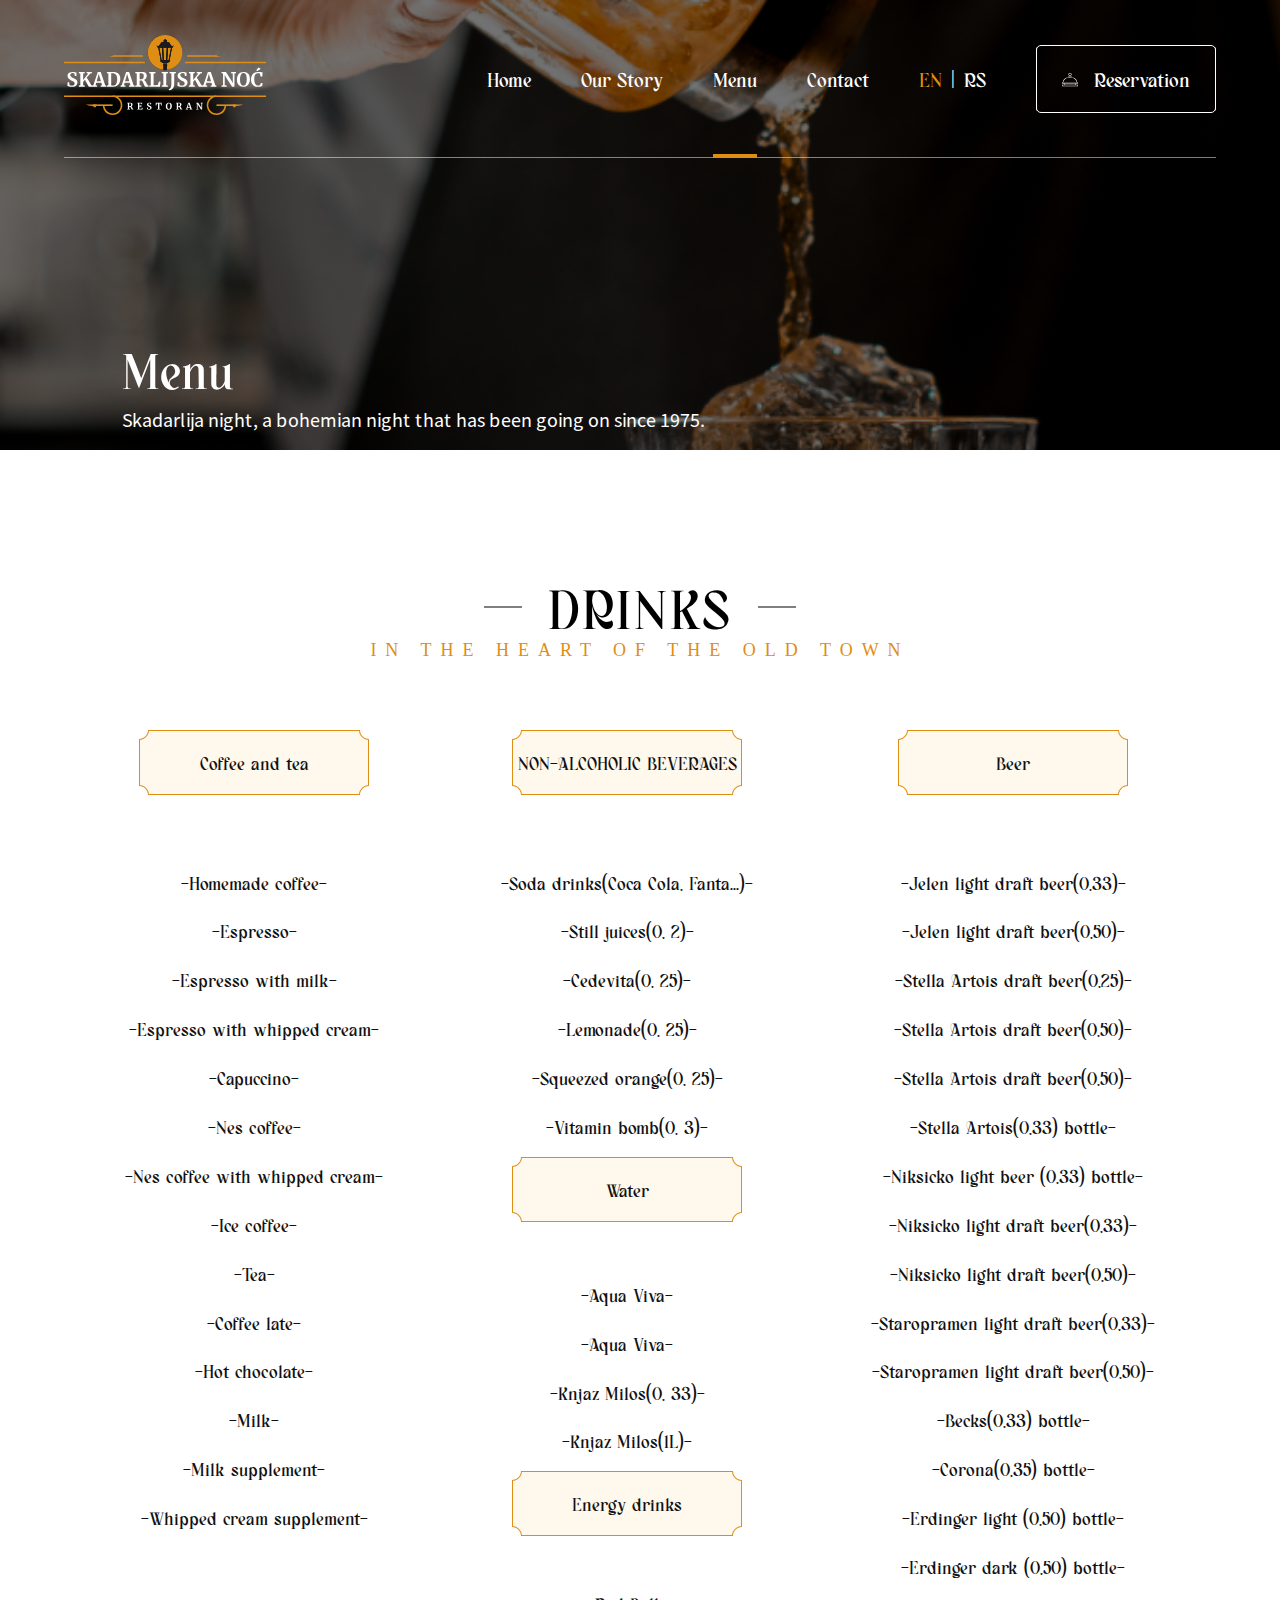
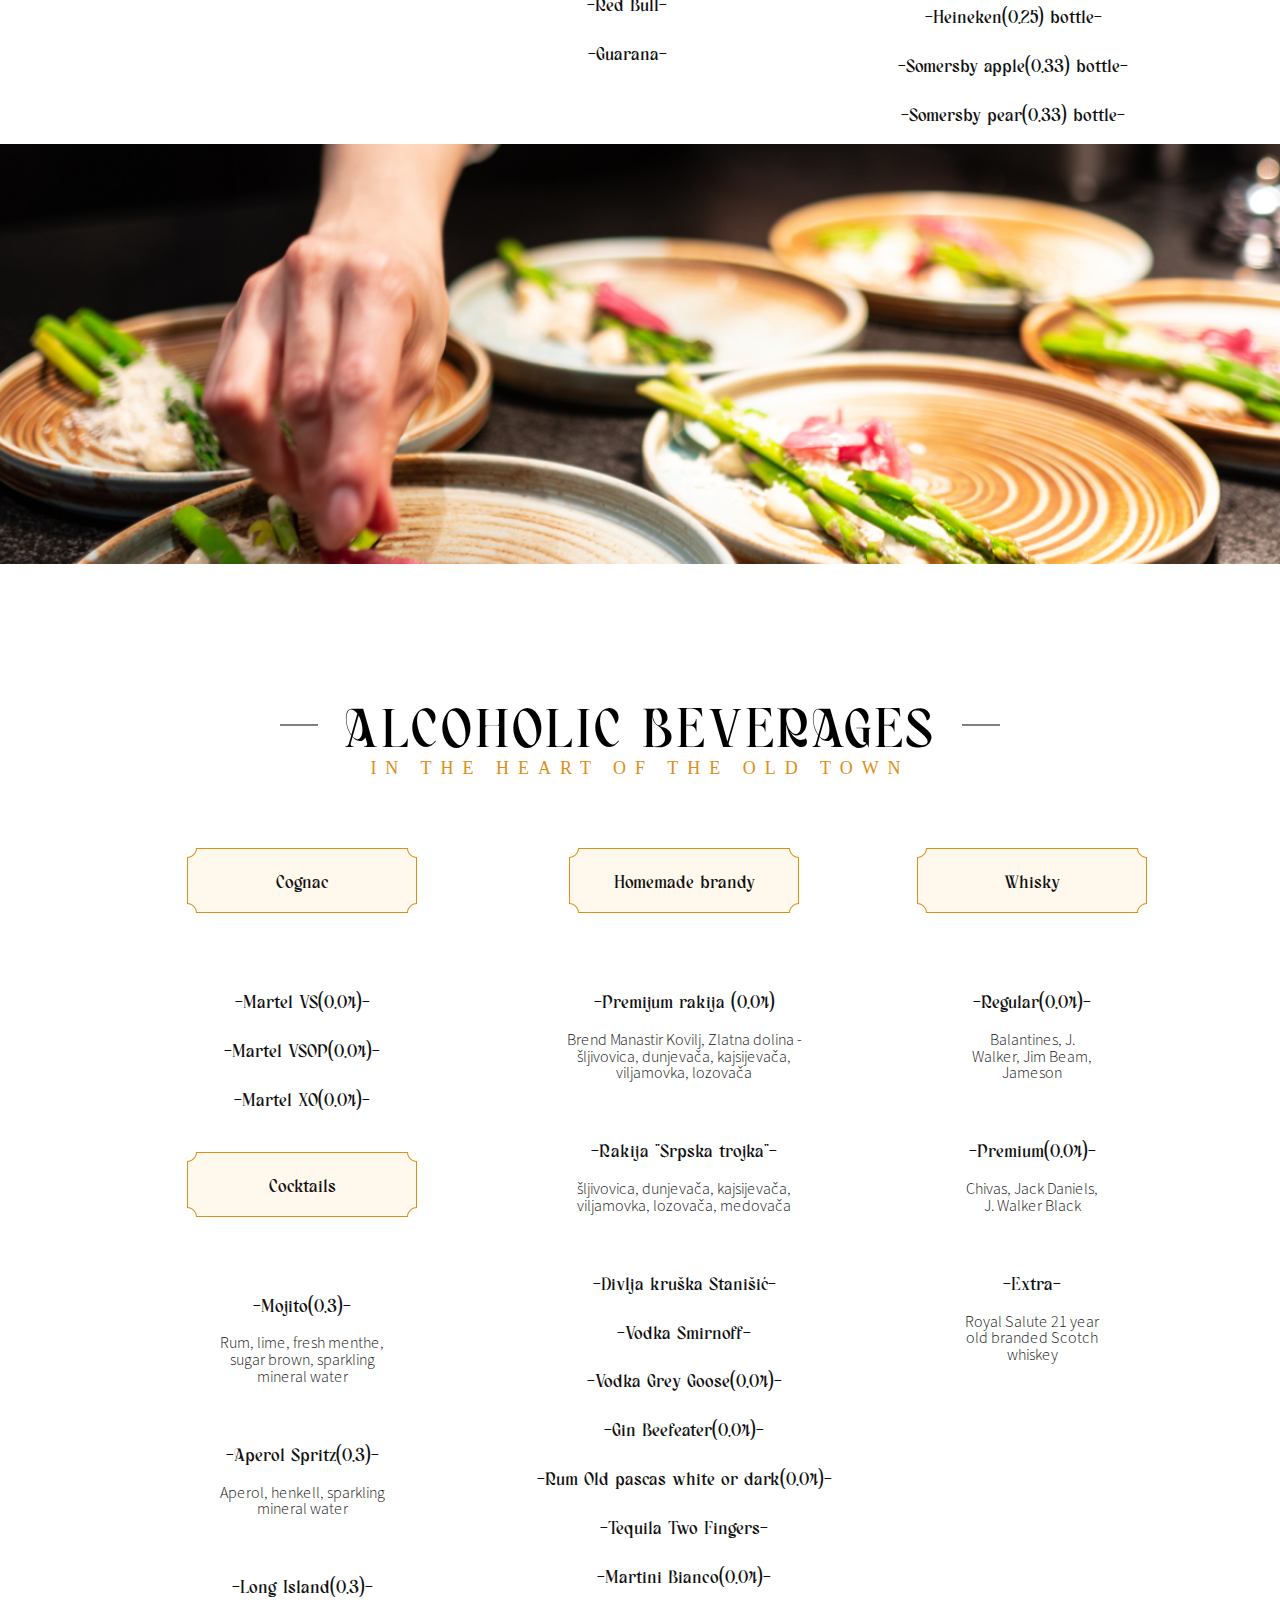
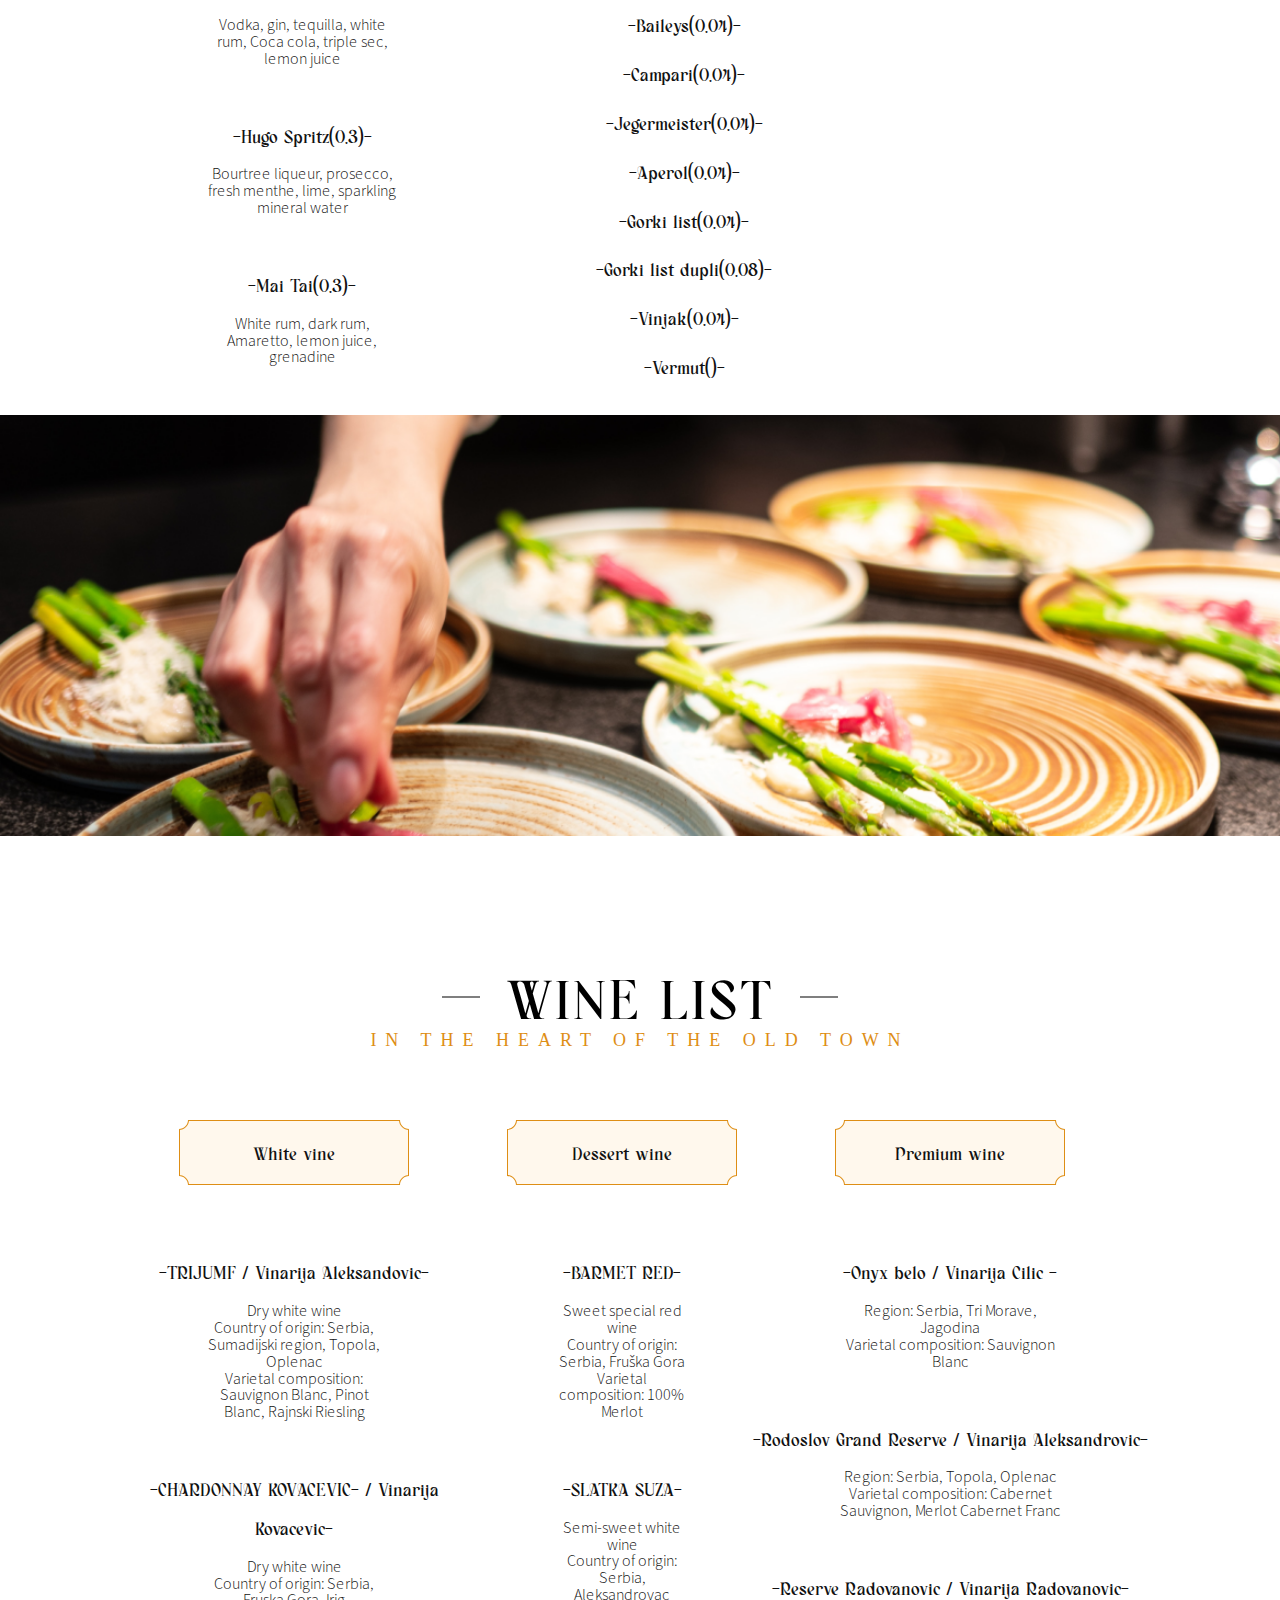
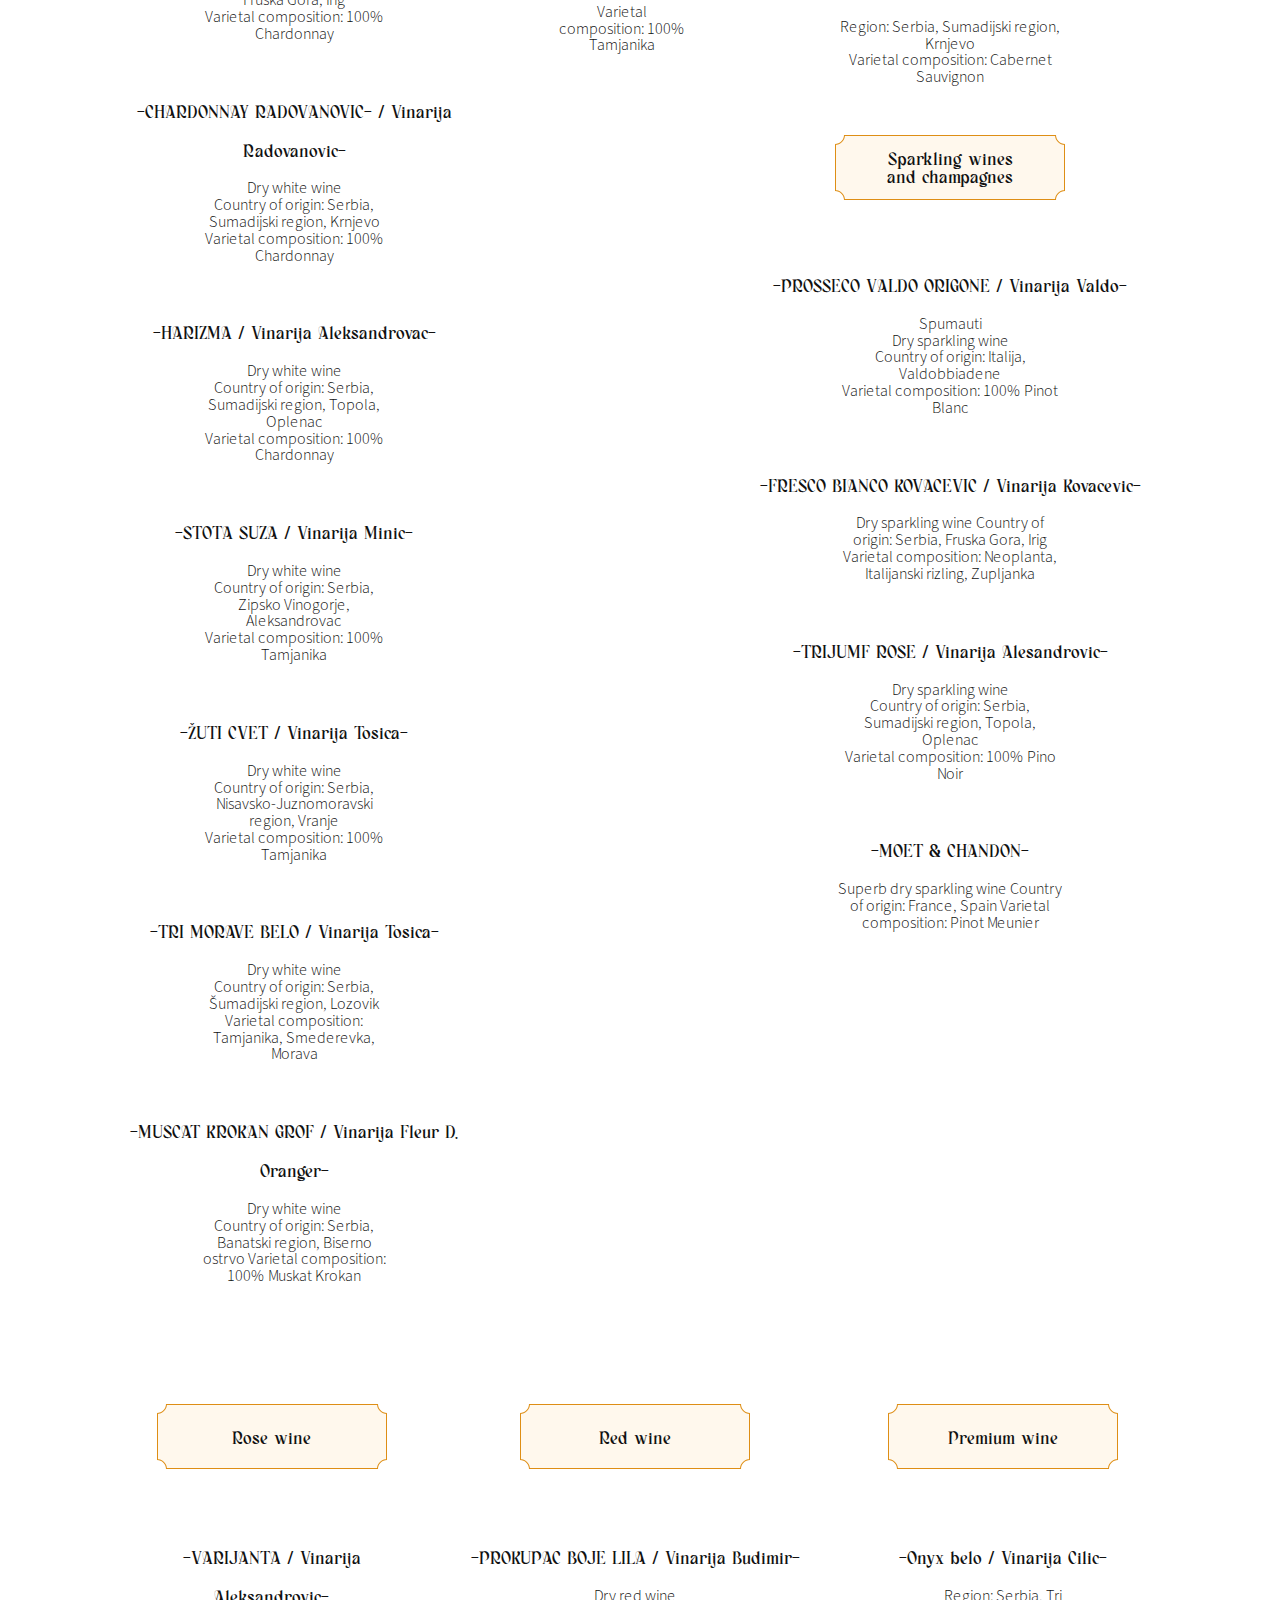
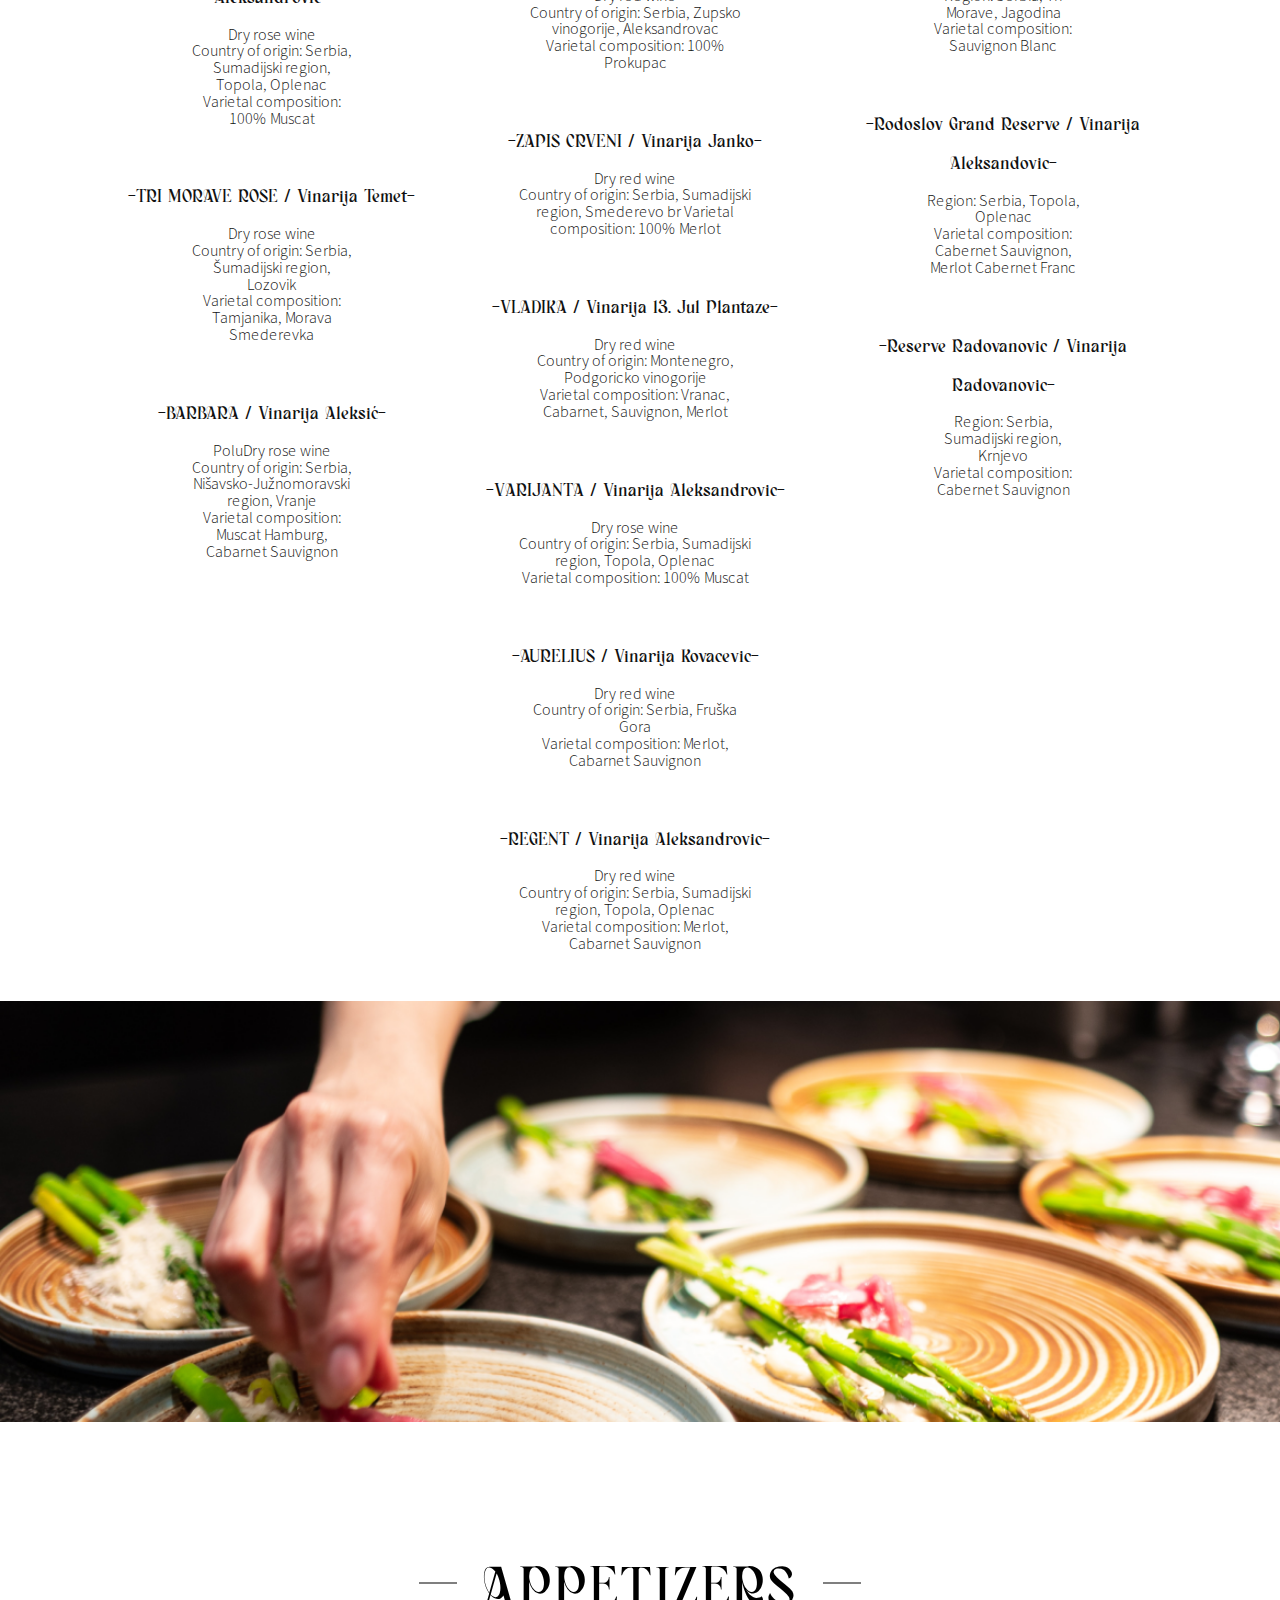
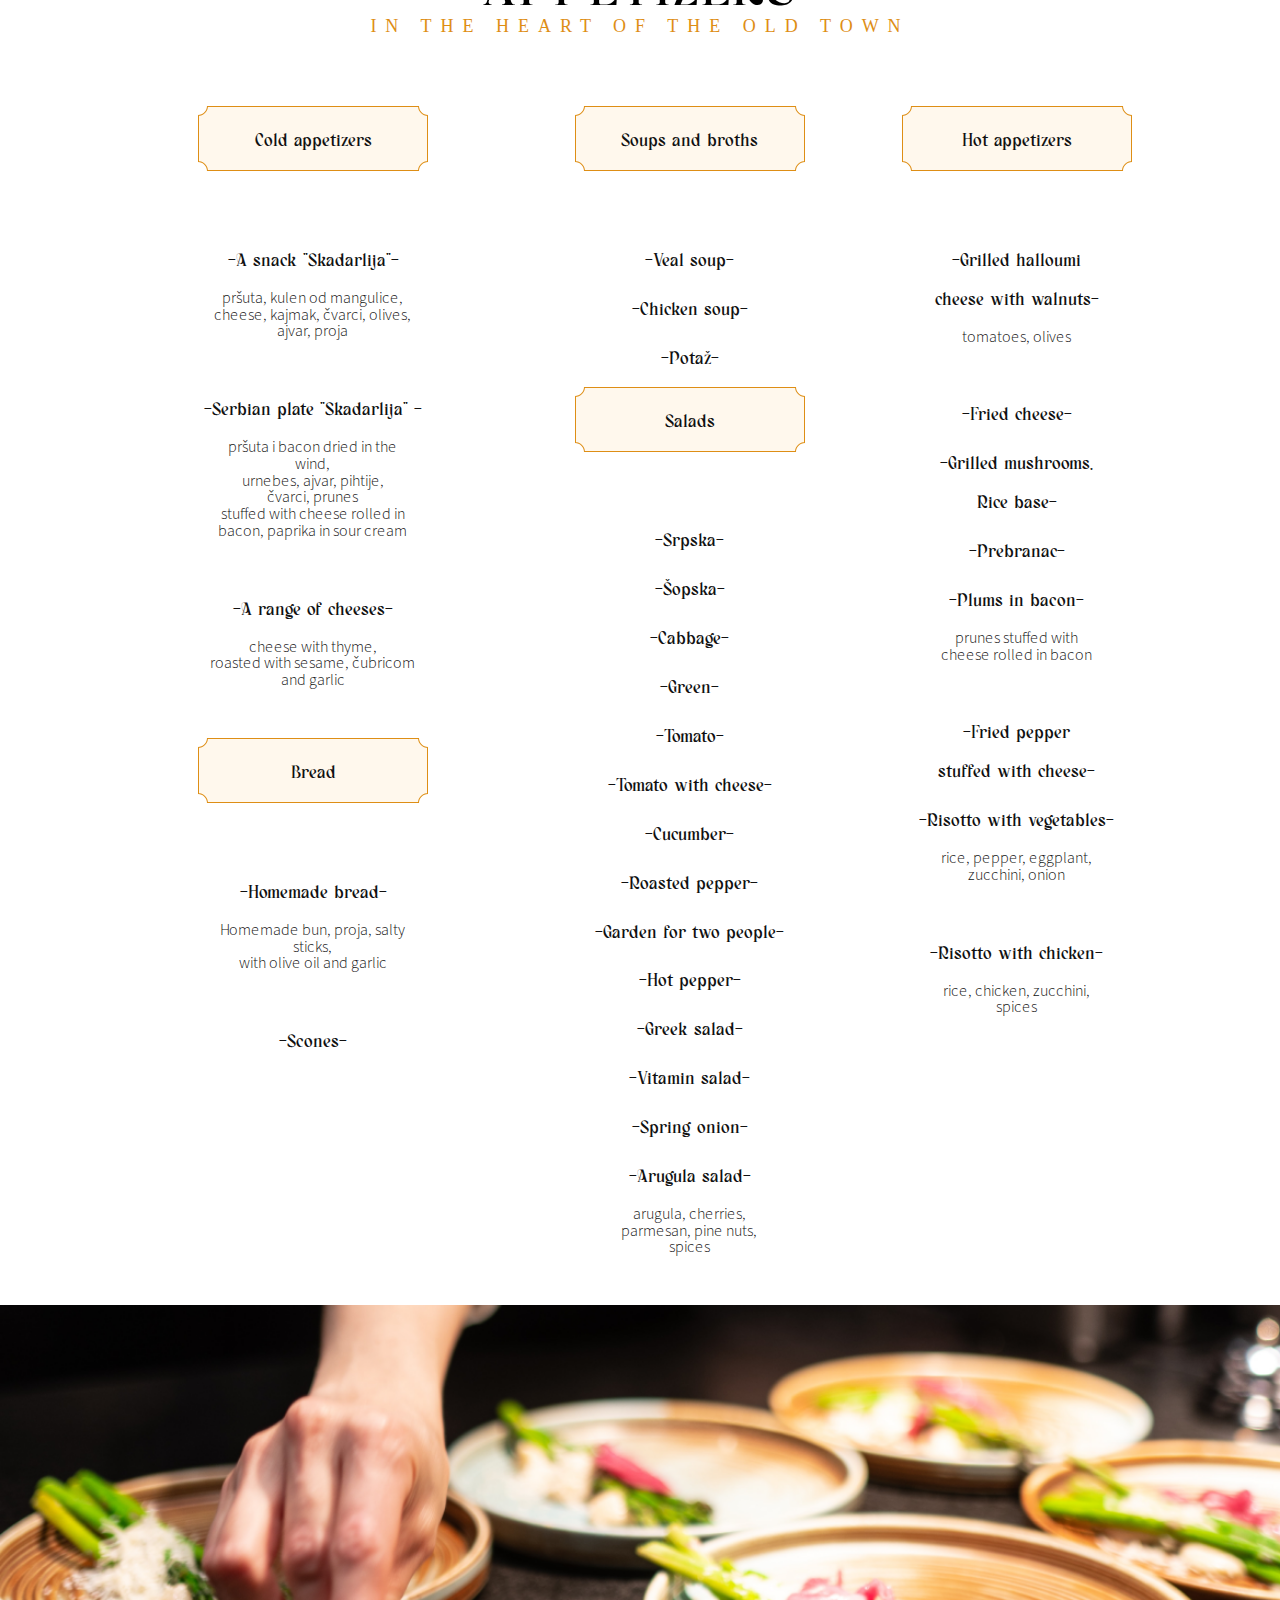
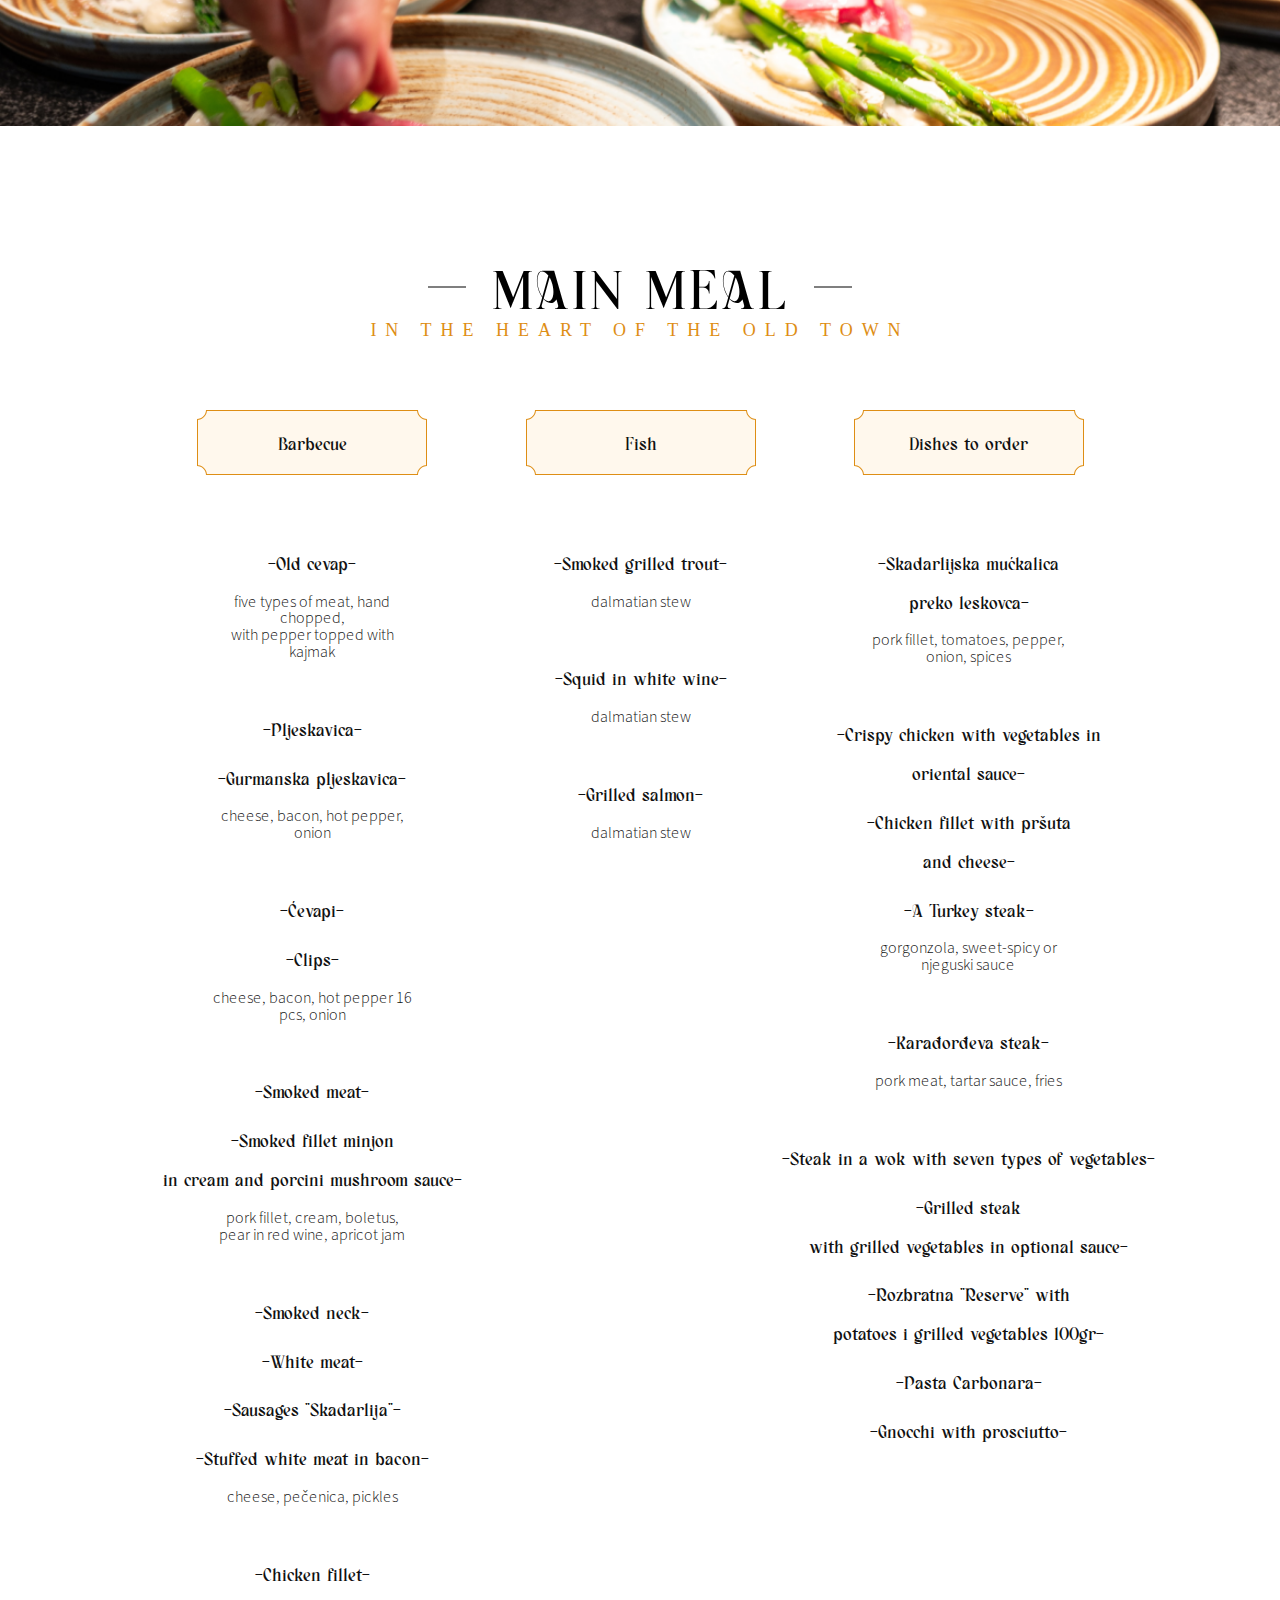
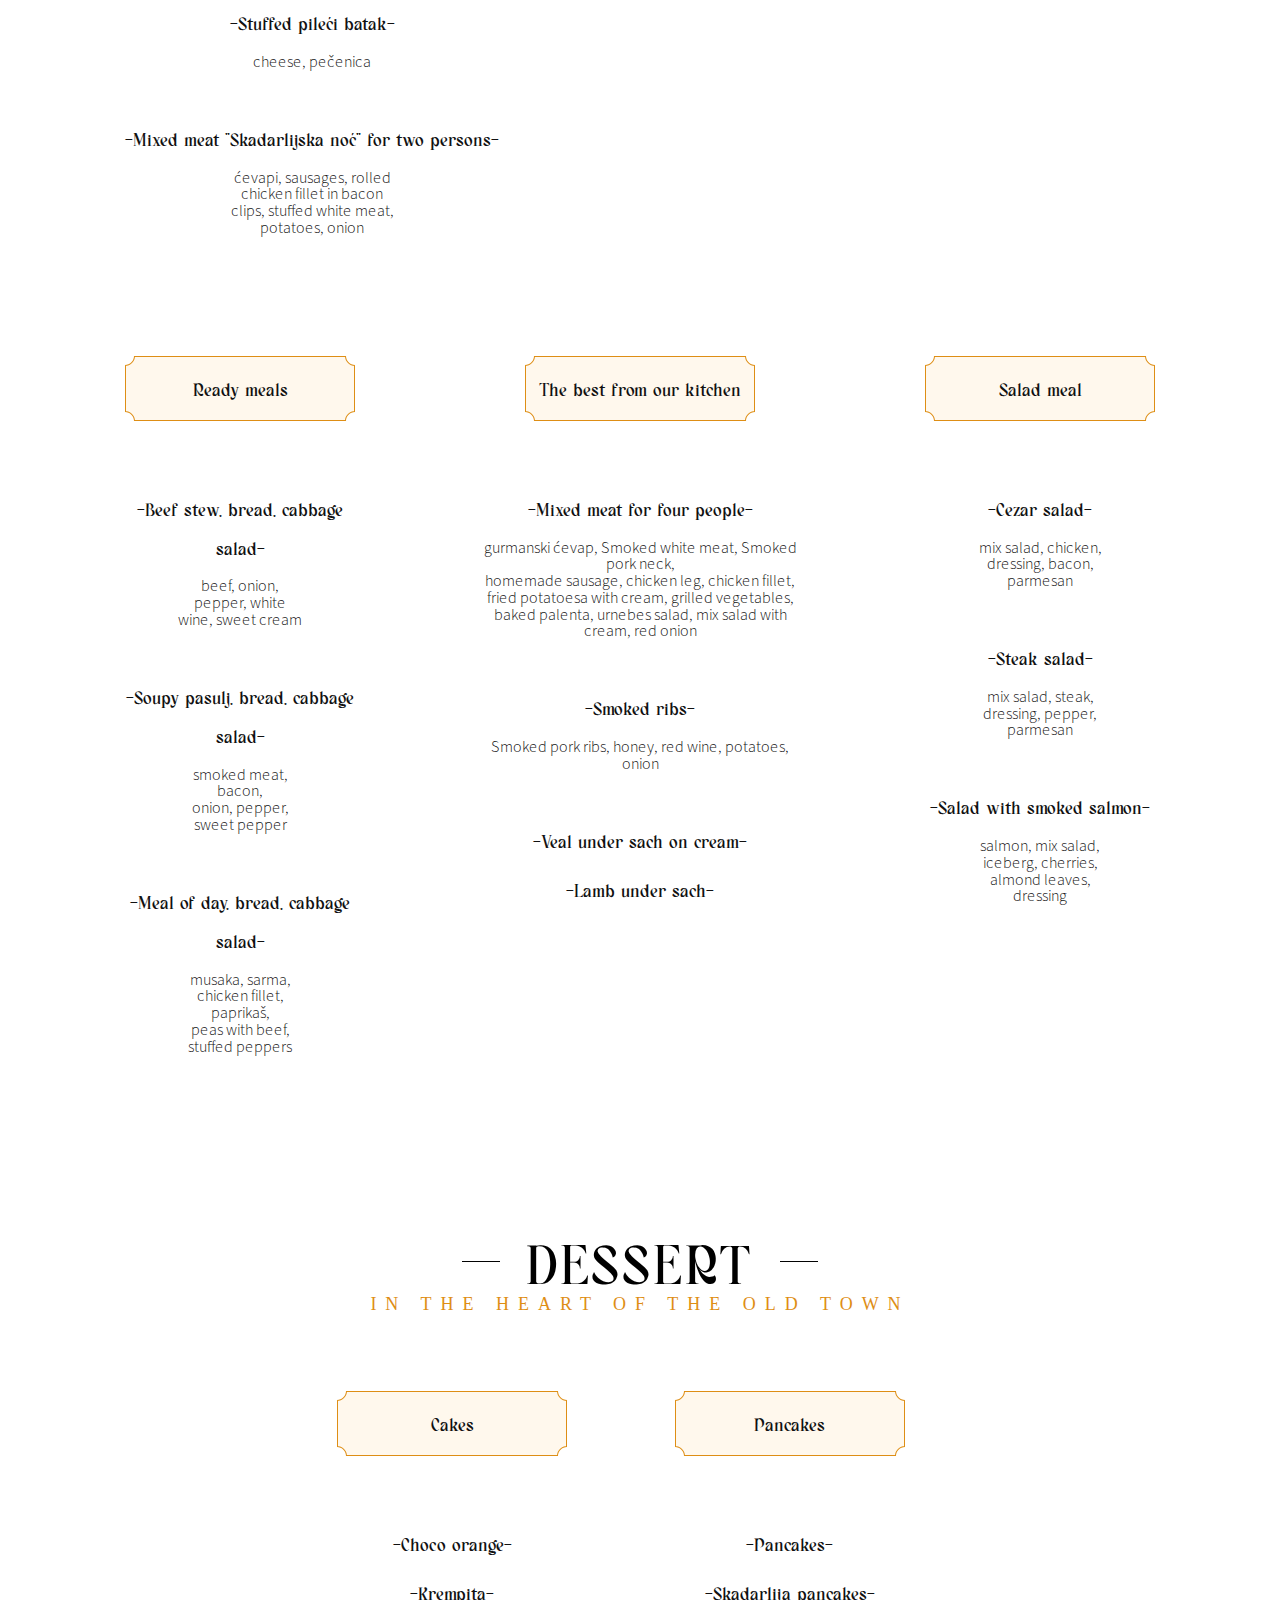
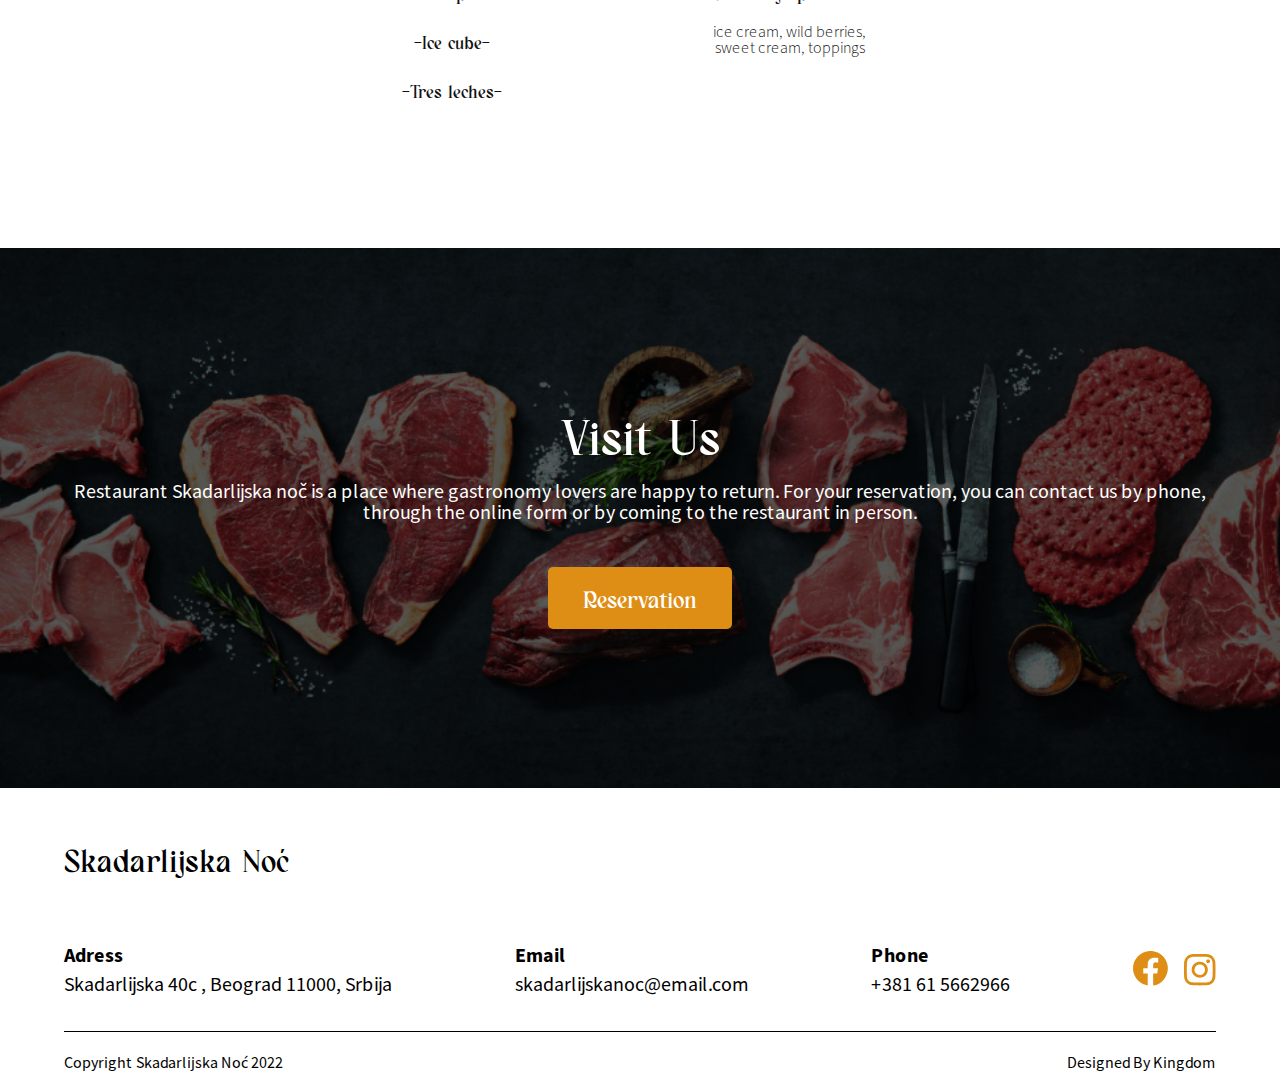
<file: skadarlijanoc/menu-en.html>
<!DOCTYPE html>
<html lang="en">
  <head>
    <meta charset="UTF-8" />
    <meta http-equiv="X-UA-Compatible" content="IE=edge" />
    <meta name="viewport" content="width=device-width, initial-scale=1.0" />
    <title>Skadarlijska noć</title>
    <link rel="stylesheet" href="./css/style-en.css" />
    <link rel="stylesheet" href="./css/second-style-en.css" />
    <link rel="icon" type="image/x-icon" href="/images/favicon.png" />
  </head>
  <body>
    <header class="menu-header">
      <div class="header-container">
        <nav class="navbar">
          <div class="logo">
            <a href="/"> <img src="./images/skadarlija-logo.svg" alt="skadarlijska noc beograd belgrade" /></a>
          </div>
          <ul class="navbar-nav">
            <li class="nav-item"><a href="./index-en.html" class="nav-link">Home</a></li>
            <li class="nav-item">
              <a href="./our-story-en.html" class="nav-link">Our Story</a>
            </li>
            <li class="nav-item">
              <a href="./menu-en.html" class="active-nav-link nav-link">Menu</a>
            </li>
            <li class="nav-item">
              <a href="./contact-en.html" class="nav-link">Contact</a>
            </li>
            <li class="language-nav-item">
              <span class="nav-item active-language">
                <a href="./menu-en.html" class="nav-link">EN</a>
              </span>
              <span class="nav-item language-separator">|</span>
              <span class="nav-item"
                ><a href="./menu.html" class="nav-link">RS</a></span
              >
            </li>
            <li class="nav-item nav-item-button" id="res" onclick="openModal()">
              <a  class="nav-link nav-link-button">
                <svg
                  width="16"
                  height="14"
                  viewBox="0 0 16 14"
                  fill="none"
                  xmlns="http://www.w3.org/2000/svg"
                >
                  <path
                    d="M15.751 9.13498H15.1195C15.0522 7.78374 14.325 6.54157 13.0411 5.59105C12.1566 4.93624 11.0631 4.4767 9.90991 4.23819V4.00121C9.90991 3.58207 9.47747 3.23672 8.97297 3.19831V2.42589C9.1907 2.30363 9.36811 2.14114 9.49005 1.95231C9.61199 1.76347 9.67484 1.5539 9.67322 1.34148C9.67424 1.16561 9.63171 0.991309 9.54806 0.82859C9.46441 0.66587 9.34129 0.517938 9.18577 0.393289C9.03025 0.268639 8.8454 0.169728 8.64184 0.102236C8.43827 0.0347438 8.22 0 7.99955 0C7.7791 0 7.56083 0.0347438 7.35726 0.102236C7.1537 0.169728 6.96885 0.268639 6.81333 0.393289C6.65781 0.517938 6.53469 0.66587 6.45104 0.82859C6.36739 0.991309 6.32486 1.16561 6.32588 1.34148C6.32443 1.55395 6.38745 1.76355 6.50954 1.95238C6.63163 2.14121 6.80918 2.30367 7.02703 2.42589V3.19831C6.52253 3.23672 6.0901 3.58207 6.0901 4.00121V4.23819C4.93695 4.47682 3.84336 4.93624 2.9589 5.59105C1.67497 6.54157 0.947767 7.78374 0.880524 9.13498H0.248958C0.182032 9.13574 0.118223 9.15767 0.0715468 9.19594C0.0248711 9.23421 -0.000854225 9.2857 2.16549e-05 9.3391V10.455C-0.000815241 10.5083 0.0249374 10.5597 0.071618 10.598C0.118299 10.6362 0.182086 10.658 0.248958 10.6587H2.16218V11.6362H0.248958C0.216391 11.6356 0.184005 11.6402 0.15372 11.6498C0.123435 11.6594 0.0958674 11.6737 0.0726521 11.6919C0.0494367 11.7102 0.0310458 11.7319 0.0185697 11.7559C0.00609361 11.78 -0.00021367 11.8057 2.16549e-05 11.8317V12.9476C2.16549e-05 13.0587 0.109643 13.16 0.248958 13.16H15.751C15.8904 13.16 16 13.0587 16 12.9476V11.8317C16.0002 11.8057 15.9939 11.78 15.9814 11.7559C15.969 11.7319 15.9506 11.7102 15.9273 11.6919C15.9041 11.6737 15.8766 11.6594 15.8463 11.6498C15.816 11.6402 15.7836 11.6356 15.751 11.6362H13.8378V10.6587H15.751C15.8179 10.658 15.8817 10.6362 15.9284 10.598C15.975 10.5598 16.0008 10.5083 16 10.455V9.3391C16.0009 9.2857 15.9751 9.23421 15.9285 9.19594C15.8818 9.15767 15.818 9.13574 15.751 9.13498ZM8 0.406192C8.23186 0.406192 8.45852 0.461046 8.65131 0.563816C8.84409 0.666587 8.99435 0.812659 9.08308 0.983561C9.17181 1.15446 9.19503 1.34252 9.1498 1.52395C9.10456 1.70537 8.99291 1.87203 8.82896 2.00283C8.665 2.13363 8.45612 2.22271 8.22871 2.2588C8.0013 2.29489 7.76559 2.27636 7.55137 2.20557C7.33716 2.13478 7.15407 2.01491 7.02525 1.8611C6.89643 1.70729 6.82768 1.52646 6.82768 1.34148C6.82802 1.09351 6.95164 0.855775 7.17142 0.680434C7.3912 0.505093 7.68919 0.406466 8 0.406192ZM8 2.67927C8.15873 2.67967 8.31664 2.66108 8.46847 2.62412V3.18377H7.53153V2.62412C7.68336 2.66108 7.84127 2.67967 8 2.67927ZM6.5946 4.00121C6.59736 3.89181 6.65309 3.78751 6.7501 3.71016C6.8471 3.63281 6.97787 3.58841 7.11499 3.58626H8.88501C9.02213 3.58841 9.1529 3.63281 9.2499 3.71016C9.34691 3.78751 9.40264 3.89181 9.4054 4.00121V4.15045C8.4759 4.01732 7.5241 4.01732 6.5946 4.15045V4.00121ZM3.30902 5.88608C4.17565 5.24827 5.2374 4.80365 6.38761 4.59688C6.40328 4.59549 6.41875 4.59291 6.43381 4.58917C7.46552 4.40742 8.53453 4.40751 9.56619 4.58946C9.58124 4.59332 9.59671 4.59603 9.61239 4.59757C10.7625 4.80406 11.8243 5.24844 12.691 5.88605C13.8707 6.75944 14.5474 7.89873 14.6146 9.13498H1.38539C1.45256 7.89873 2.12931 6.75947 3.30902 5.88608ZM15.4955 12.7575H0.504525V12.0387H15.4955V12.7575ZM13.3333 11.6362H2.66668V10.6587H13.3333V11.6362ZM15.4955 10.2562H0.504525V9.53747H15.4955V10.2562Z"
                    fill="white"
                  />
                </svg>

                <span>Reservation</span>
              </a>
            </li>
          </ul>
          <div class="hamburger-menu">
            <div class="bar"></div>
          </div>
        </nav>
        <div class="section-container">
          <div class="secondary-header-text">
            <h2>Menu</h2>
            <p>Skadarlija night, a bohemian night that has been going on since 1975.</p>
          </div>
        </div>
      </div>
    </header>
    <div class="menu-heading">
      <div class="line-wrap">
      <img class="line" src="./images/Line 3.svg" alt="">
      <h3>DRINKS</h3>
      <img class="line" src="./images/Line 3.svg" alt="">
    </div>
      <p class="under-text">IN THE HEART OF THE OLD TOWN</p>
    </div>
    
      </section>
    </div>
    <div class="menu-container">
    <div class="menu-list">
      <div class="menu-chooser">
        <div class="svg"><img class="card"src="./images/Subtract.svg" alt=""><h3>Coffee and tea</h3></div>
        <h3>-Homemade coffee-</h3>
        <!-- <p>IN THE HEART OF THE OLD TOWN amet, consectetur adipiscing elit.</p> -->
        <h3>-Espresso-</h3>
        <!-- <p>U SRCU STAROG GRADA amet, consectetur adipiscing elit.</p> -->
        <h3>-Espresso with milk-</h3>
        <!-- <p>U SRCU STAROG GRADA amet, consectetur adipiscing elit.</p> -->
        <h3>-Espresso with whipped cream-</h3>
        <!-- <p>U SRCU STAROG GRADA amet, consectetur adipiscing elit.</p> -->
        <h3>-Capuccino-</h3>
        <!-- <p>U SRCU STAROG GRADA amet, consectetur adipiscing elit.</p> -->
        <h3>-Nes coffee-</h3>
        <!-- <p>U SRCU STAROG GRADA amet, consectetur adipiscing elit.</p> -->
        <h3>-Nes coffee with whipped cream-</h3>
        <!-- <p>U SRCU STAROG GRADA amet, consectetur adipiscing elit.</p> -->
        <h3>-Ice coffee-</h3>
<!-- <p>U SRCU STAROG GRADA amet, consectetur adipiscing elit.</p> -->
        <h3>-Tea-</h3>
        <!-- <p>U SRCU STAROG GRADA amet, consectetur adipiscing elit.</p> -->
        <h3>-Coffee late-</h3>
        <!-- <p>U SRCU STAROG GRADA amet, consectetur adipiscing elit.</p> -->
        <h3>-Hot chocolate-</h3>
        <!-- <p>U SRCU STAROG GRADA amet, consectetur adipiscing elit.</p> -->
        <h3>-Milk-</h3>
        <!-- <p>U SRCU STAROG GRADA amet, consectetur adipiscing elit.</p> -->
        <h3>-Milk supplement-</h3>
        <!-- <p>U SRCU STAROG GRADA amet, consectetur adipiscing elit.</p> -->
        <h3>-Whipped cream supplement-</h3>
        
      </div>
      <div class="menu-chooser">
        <div class="menu-chooser">
          <div class="svg"><img class="card"src="./images/Subtract.svg" alt=""><h3>NON-ALCOHOLIC BEVERAGES</h3></div>
          <h3>-Soda drinks(Coca Cola, Fanta...)-</h3>
          <!-- <p>U SRCU STAROG GRADA amet, consectetur adipiscing elit.</p> -->
          <h3>-Still juices(0, 2)-</h3>
          <!-- <p>U SRCU STAROG GRADA amet, consectetur adipiscing elit.</p> -->
          <h3>-Cedevita(0, 25)-</h3>
          <!-- <p>U SRCU STAROG GRADA amet, consectetur adipiscing elit.</p> -->
          <h3>-Lemonade(0, 25)-</h3>
          <!-- <p>U SRCU STAROG GRADA amet, consectetur adipiscing elit.</p> -->
          <h3>-Squeezed orange(0, 25)-</h3>
          <h3>-Vitamin bomb(0, 3)-</h3>
        </div>
        <div class="svg"><img class="card"src="./images/Subtract.svg" alt=""><h3>Water</h3></div>
        <div style="margin-top: -15px;">
        <h3>-Aqua Viva-</h2>
        <!-- <p>U SRCU STAROG GRADA amet, consectetur adipiscing elit.</p> -->
        <h3>-Aqua Viva-</h3>
        <!-- <p>U SRCU STAROG GRADA amet, consectetur adipiscing elit.</p> -->
        <h3>-Knjaz Milos(0, 33)-</h3>
        <!-- <p>U SRCU STAROG GRADA amet, consectetur adipiscing elit.</p> -->
        <h3>-Knjaz Milos(1L)-</h3>
        <!-- <p>U SRCU STAROG GRADA amet, consectetur adipiscing elit.</p> -->
      </div>
        <div class="svg"><img class="card"src="./images/Subtract.svg" alt=""><h3>Energy drinks</h3></div>
        <div style="margin-top: -20px;">
        <h3>-Red Bull-</h2>
        <!-- <p>U SRCU STAROG GRADA amet, consectetur adipiscing elit.</p> -->
        <h3>-Guarana-</h3>
        <!-- <p>U SRCU STAROG GRADA amet, consectetur adipiscing elit.</p> -->
        </div>
      </div>
      
      <div class="menu-chooser">
        <div class="svg"><img class="card"src="./images/Subtract.svg" alt=""><h3>Beer </h3></div>
        <h3>-Jelen light draft beer(0,33)-</h3>
        <!-- <p>U SRCU STAROG GRADA amet, consectetur adipiscing elit.</p> -->
        <h3>-Jelen light draft beer(0,50)-</h3>
        <!-- <p>U SRCU STAROG GRADA amet, consectetur adipiscing elit.</p> -->
        <h3>-Stella Artois draft beer(0,25)-</h3>
        <!-- <p>U SRCU STAROG GRADA amet, consectetur adipiscing elit.</p> -->
        <h3>-Stella Artois draft beer(0,50)-</h3>
        <!-- <p>U SRCU STAROG GRADA amet, consectetur adipiscing elit.</p> -->
        <h3>-Stella Artois draft beer(0,50)-</h3>
        <h3>-Stella Artois(0,33) bottle-</h3>
        <h3>-Niksicko light beer (0,33) bottle-</h3>
        <h3>-Niksicko light draft beer(0,33)-</h3>
        <h3>-Niksicko light draft beer(0,50)-</h3>
        <h3>-Staropramen light draft beer(0,33)-</h3>
        <h3>-Staropramen light draft beer(0,50)-</h3>
        <h3>-Becks(0,33) bottle-</h3>
        <h3>-Corona(0,35) bottle-</h3>
        <h3>-Erdinger light (0,50) bottle-</h3>
        <h3>-Erdinger dark (0,50) bottle-</h3>
        <h3>-Heineken(0,25) bottle-</h3>
        <h3>-Somersby apple(0,33) bottle-</h3>
        <h3>-Somersby pear(0,33) bottle-</h3>
      </div>
    </div>
  </div>
    <div class="menu-image">
      <img class="imag" src="./images/menu-pic.png" alt="" />
    </div>
    <div class="menu-heading">
      <div class="line-wrap">
      <img class="line" src="./images/Line 3.svg" alt="">
      <h3>ALCOHOLIC BEVERAGES</h3>
      <img class="line" src="./images/Line 3.svg" alt="">
    </div>
      <p class="under-text">IN THE HEART OF THE OLD TOWN</p>
    </div>
    
      </section>
    </div>
    <div class="menu-container">
    <div class="menu-list">
      <div class="menu-chooser">
        <div class="svg"><img class="card"src="./images/Subtract.svg" alt=""><h3>Cognac</h3></div>
        <h3>-Martel VS(0,04)-</h2>
        <!-- <p>U SRCU STAROG GRADA amet, consectetur adipiscing elit.</p> -->
        <h3>-Martel VSOP(0,04)-</h3>
        <!-- <p>U SRCU STAROG GRADA amet, consectetur adipiscing elit.</p> -->
        <h3>-Martel XO(0,04)-</h3>
        <!-- <p>U SRCU STAROG GRADA amet, consectetur adipiscing elit.</p> -->
        <div class="menu-chooser">
          <div class="svg" style="margin-top: 23px;"><img class="card"src="./images/Subtract.svg" alt=""><h3>Cocktails</h3></div>
          <h3>-Mojito(0,3)-</h2>
          <p>Rum, lime, fresh menthe, sugar brown, sparkling mineral water</p>
          <h3>-Aperol Spritz(0,3)-</h2>
            <p>Aperol, henkell, sparkling mineral water</p>
            <h3>-Long Island(0,3)-</h2>
              <p>Vodka, gin, tequilla, white rum, Coca cola, triple sec, lemon juice</p>
              <h3>-Hugo Spritz(0,3)-</h2>
                <p>Bourtree liqueur, prosecco, fresh menthe, lime, sparkling mineral water</p>
                <h3>-Mai Tai(0,3)-</h2>
                  <p>White rum, dark rum, Amaretto, lemon juice, grenadine</p>
          </div>
      </div>
        
      <div class="menu-chooser" style="margin-left: -20px;">
        <div class="svg"><img class="card"src="./images/Subtract.svg" alt=""><h3>Homemade brandy</h3></div>
        <h3>-Premijum rakija (0,04) </h3>
        <p>Brend Manastir Kovilj, Zlatna dolina - šljivovica, dunjevača, kajsijevača, viljamovka, lozovača</p>
       
        <!-- <p>U SRCU STAROG GRADA amet, consectetur adipiscing elit.</p> -->
        <h3>-Rakija "Srpska trojka"-</h3>
        <p>šljivovica, dunjevača, kajsijevača, viljamovka, lozovača, medovača</p>
        <h3>-Divlja kruška Stanišić-</h3>
        <h3>-Vodka Smirnoff-</h3>
        <!-- <p>U SRCU STAROG GRADA amet, consectetur adipiscing elit.</p> -->
        <h3>-Vodka Grey Goose(0,04)-</h3>
        <h3>-Gin Beefeater(0,04)-</h3>
        <h3>-Rum Old pascas white or dark(0,04)-</h3>
        <h3>-Tequila Two Fingers-</h3>
        <h3>-Martini Bianco(0,04)-</h3>
        <h3>-Baileys(0,04)-</h3>
        <h3>-Campari(0,04)-</h3>
        <h3>-Jegermeister(0,04)-</h3>
        <h3>-Aperol(0,04)-</h3>
        <h3>-Gorki list(0,04)-</h3>
        <h3>-Gorki list dupli(0,08)-</h3>
        <h3>-Vinjak(0,04)-</h3>
        <h3>-Vermut()-</h3>
      </div>
     
      <div class="menu-chooser">
        <div class="svg"><img class="card"src="./images/Subtract.svg" alt=""><h3>Whisky</h3></div>
        <h3>-Regular(0,04)-</h3>
        <p>Balantines, J. Walker, Jim Beam, Jameson</p>
        <h3>-Premium(0,04)-</h3>
        <p>Chivas, Jack Daniels, J. Walker Black</p>
        <h3>-Extra-</h3>
        
        <p>Royal Salute 21 year old branded Scotch whiskey</p>
      </div>
    </div>
  </div>
    <div class="menu-image">
      <img class="imag" src="./images/menu-pic.png" alt="" />
    </div>
   
    <div class="menu-heading">
      <div class="line-wrap">
        <img class="line" src="./images/Line 3.svg" alt="">
        <h3>WINE LIST</h3>
        <img class="line" src="./images/Line 3.svg" alt="">
      </div>
      <p class="under-text">IN THE HEART OF THE OLD TOWN</p>
    </div>
      </div>
    </div>
    <div class="menu-container">
    <div class="menu-list">
      <div class="menu-chooser" style="padding-right: 35px;">
        <div class="svg"><img class="card"src="./images/Subtract.svg" alt=""><h3>White vine</h3></div>
        <h3>-TRIJUMF / Vinarija Aleksandovic-</h3>
        <p>Dry white wine <br> 
          Country of origin: Serbia, Sumadijski region, Topola, Oplenac <br>
         Varietal composition: Sauvignon Blanc, Pinot Blanc, Rajnski Riesling
        </p>
        <h3>-CHARDONNAY KOVACEVIC- / Vinarija Kovacevic-</h3>
        <p>Dry white wine <br> 
          Country of origin: Serbia, Fruska Gora, Irig <br>
          Varietal composition: 100% Chardonnay
        </p>
        <h3>-CHARDONNAY RADOVANOVIC- / Vinarija Radovanovic-</h3>
        <p>Dry white wine <br> 
          Country of origin: Serbia, Sumadijski region, Krnjevo <br>
          Varietal composition: 100% Chardonnay
        </p>
        <h3>-HARIZMA / Vinarija Aleksandrovac-</h3>
        <p>Dry white wine <br> 
          Country of origin: Serbia, Sumadijski region, Topola, Oplenac <br>
          Varietal composition: 100% Chardonnay
        </p>
        <h3>-STOTA SUZA / Vinarija Minic-</h3>
        <p>Dry white wine  <br> 
          Country of origin: Serbia, Zipsko Vinogorje, Aleksandrovac <br>
          Varietal composition: 100% Tamjanika
        </p>
        <h3>-ŽUTI CVET / Vinarija Tosica-</h3>
        <p>Dry white wine <br> 
          Country of origin: Serbia, Nisavsko-Juznomoravski region, Vranje <br>
          Varietal composition: 100% Tamjanika
        </p>
        <h3>-TRI MORAVE BELO / Vinarija Tosica-</h3>
        <p>Dry white wine  <br> 
          Country of origin: Serbia, Šumadijski region, Lozovik <br>
          Varietal composition: Tamjanika, Smederevka, Morava
        </p>
        <h3>-MUSCAT KROKAN GROF / Vinarija Fleur D, Oranger-</h3>
        <p>Dry white wine  <br> 
          Country of origin: Serbia, Banatski region, Biserno ostrvo
          Varietal composition: 100% Muskat Krokan
        </p>
       </div>
      <div class="menu-chooser">
      
        <div class="svg"><img class="card"src="./images/Subtract.svg" alt=""><h3>Dessert wine</h3></div>
        <h3>-BARMET RED-</h3>
        <p>Sweet special red wine  <br> 
          Country of origin: Serbia, Fruška Gora
          Varietal composition: 100% Merlot
        </p>
        <h3>-SLATKA SUZA-</h3>
        <p>Semi-sweet white wine <br>
        Country of origin: Serbia, Aleksandrovac <br>
      Varietal composition: 100% Tamjanika</p>
      
      </div>
      <div class="menu-chooser">
        <div class="svg"><img class="card"src="./images/Subtract.svg" alt=""><h3>Premium wine</h3></div>
        <h3>-Onyx belo / Vinarija Cilic -</h3>
        <p>Region: Serbia, Tri Morave, Jagodina <br>
          Varietal composition: Sauvignon Blanc</p>
        <h3>-Rodoslov Grand Reserve / Vinarija Aleksandrovic-</h3>
        <p>Region: Serbia, Topola, Oplenac <br>
          Varietal composition: Cabernet Sauvignon, Merlot Cabernet Franc</p>
        <h3>-Reserve Radovanovic /  Vinarija Radovanovic-</h3>
        <p>Region: Serbia, Sumadijski region, Krnjevo <br>
          Varietal composition: Cabernet Sauvignon</p>
          <div class="svg"><img class="card"src="./images/Subtract.svg" alt=""><h3 class="lineHeight">Sparkling wines<br/> and champagnes</h3></div>
          <h3>-PROSSECO VALDO ORIGONE / Vinarija Valdo-</h3>
          <p>Spumauti <br>
            Dry sparkling wine <br>
            Country of origin: Italija, Valdobbiadene <br>
            Varietal composition: 100% Pinot Blanc</p>
          <h3>-FRESCO BIANCO KOVACEVIC / Vinarija Kovacevic-</h3>
          <p>Dry sparkling wine
            Country of origin: Serbia, Fruska Gora, Irig
            Varietal composition: Neoplanta, Italijanski rizling, Zupljanka</p>
          <h3>-TRIJUMF ROSE / Vinarija Alesandrovic-</h3>
          <p>Dry sparkling wine <br>
            Country of origin: Serbia, Sumadijski region, Topola, Oplenac <br>
            Varietal composition: 100% Pino Noir</p>
          <h3>-MOET & CHANDON-</h3>
          <p>Superb dry sparkling wine
            Country of origin: France, Spain
            Varietal composition: Pinot Meunier</p>
        
      </div>
    </div>
  </div>
  <div class="menu-container">
    <div class="menu-list">
      <div class="menu-chooser">
        <div class="svg"><img class="card"src="./images/Subtract.svg" alt=""><h3>Rose wine</h3></div>
        <h3>-VARIJANTA / Vinarija Aleksandrovic-</h3>
        <p>Dry rose wine <br> 
          Country of origin: Serbia, Sumadijski region, Topola, Oplenac <br>
          Varietal composition: 100% Muscat
        </p>
        <h3>-TRI MORAVE ROSE / Vinarija Temet-</h3>
        <p>Dry rose wine <br>
        Country of origin: Serbia, Šumadijski region, Lozovik <br>
      Varietal composition: Tamjanika, Morava Smederevka</p>
      <h3>-BARBARA / Vinarija Aleksić-</h3>
        <p>PoluDry rose wine <br>
        Country of origin: Serbia, Nišavsko-Južnomoravski region, Vranje <br>
      Varietal composition: Muscat Hamburg, Cabarnet Sauvignon</p>
       </div>
      <div class="menu-chooser">
        <div class="svg"><img class="card"src="./images/Subtract.svg" alt=""><h3>Red wine</h3></div>
        <h3>-PROKUPAC BOJE LILA / Vinarija Budimir-</h3>
        <p>Dry red wine <br>
       Country of origin: Serbia, Zupsko vinogorije, Aleksandrovac <br>
          Varietal composition: 100% Prokupac</p>
        <h3>-ZAPIS CRVENI / Vinarija Janko-</h3>
        <p>Dry red wine <br>
          Country of origin: Serbia, Sumadijski region, Smederevo br
          Varietal composition: 100% Merlot</p>
        <h3>-VLADIKA / Vinarija 13. Jul Plantaze-</h3>
        <p>Dry red wine <br>
          Country of origin: Montenegro, Podgoricko vinogorije <br>
          Varietal composition: Vranac, Cabarnet, Sauvignon, Merlot</p>
        <h3>-VARIJANTA / Vinarija Aleksandrovic-</h3>
        <p>Dry rose wine <br>
          Country of origin: Serbia, Sumadijski region, Topola, Oplenac <br>
          Varietal composition: 100% Muscat</p>
          <h3>-AURELIUS / Vinarija Kovacevic-</h3>
        <p>Dry red wine <br>
          Country of origin: Serbia, Fruška Gora <br>
          Varietal composition: Merlot, Cabarnet Sauvignon</p>
          <h3>-REGENT / Vinarija Aleksandrovic-</h3>
        <p>Dry red wine <br>
          Country of origin: Serbia, Sumadijski region, Topola, Oplenac <br>
          Varietal composition: Merlot, Cabarnet Sauvignon</p>
      </div>
      <div class="menu-chooser">
        <div class="svg"><img class="card"src="./images/Subtract.svg" alt=""><h3>Premium wine</h3></div>
        <h3>-Onyx belo / Vinarija Cilic-</h3>
        <p>Region: Serbia, Tri Morave, Jagodina <br>
          Varietal composition: Sauvignon Blanc</p>
        <h3>-Rodoslov Grand Reserve / Vinarija Aleksandovic-</h3>
        <p>Region: Serbia, Topola, Oplenac <br>
          Varietal composition: Cabernet Sauvignon, Merlot Cabernet Franc</p>
        <h3>-Reserve Radovanovic / Vinarija Radovanovic-</h3>
        <p>Region: Serbia, Sumadijski region, Krnjevo <br>
          Varietal composition: Cabernet Sauvignon</p>
   
      </div>
    </div>
  </div>
    <div class="menu-image">
      <img class="imag" src="./images/menu-pic.png" alt="" />
    </div>
    <div class="menu-heading">
      <div class="line-wrap">
        <img class="line" src="./images/Line 3.svg" alt="">
        <h3>APPETIZERS</h3>
        <img class="line" src="./images/Line 3.svg" alt="">
      </div>
      <p class="under-text">IN THE HEART OF THE OLD TOWN</p>
    </div>
      </div>
    </div>
    <div class="menu-container">
      <div class="menu-list">
        <div class="menu-chooser">
          <div class="svg"><img class="card"src="./images/Subtract.svg" alt=""><h3>Cold appetizers</h3></div>
          <h3>-A snack "Skadarlija"-</h3>
          <p>pršuta, kulen od mangulice, <br> cheese, kajmak, čvarci, olives, ajvar, proja
          </p>
          <h3>-Serbian plate "Skadarlija" -</h3>
          <p>pršuta i bacon dried in the wind, <br> urnebes, ajvar, pihtije, <br> čvarci,  
            prunes <br> stuffed with cheese rolled in bacon, paprika in sour cream</p>
        <h3>-A range of cheeses-</h3>
          <p>cheese with thyme, <br> roasted with sesame, čubricom and garlic</p>
          <div class="svg"><img class="card"src="./images/Subtract.svg" alt=""><h3>Bread</h3></div>
          <h3>-Homemade bread-</h3>
          <p>Homemade bun, proja, salty sticks, <br> with olive oil and garlic</p>
          <h3>-Scones-</h3>
        </div>
        <div class="menu-chooser">
          <div class="svg"><img class="card"src="./images/Subtract.svg" alt=""><h3>Soups and broths</h3></div>
          <h3>-Veal soup-</h3>
          <h3>-Chicken soup-</h3>
          <h3>-Potaž-</h3>
          <div class="svg"><img class="card"src="./images/Subtract.svg" alt=""><h3>Salads</h3></div>
          <h3>-Srpska-</h3>
          <h3>-Šopska-</h3>
          <h3>-Cabbage-</h3>
          <h3>-Green-</h3>
          <h3>-Tomato-</h3>
          <h3>-Tomato with cheese-</h3>
          <h3>-Cucumber-</h3>
          <h3>-Roasted pepper-</h3>
          <h3>-Garden for two people-</h3>
          <h3>-Hot pepper-</h3>
          <h3>-Greek salad-</h3>
          <h3>-Vitamin salad-</h3>
          <h3>-Spring onion-</h3>
          <h3>-Arugula salad-</h3>
          <p>arugula, cherries, parmesan, pine nuts, spices</p>
        </div>
        <div class="menu-chooser">
                   <div class="svg"><img class="card"src="./images/Subtract.svg" alt=""><h3>Hot appetizers</h3></div>
          <h3>-Grilled halloumi <br> cheese with walnuts-</h3>
          <p>tomatoes, olives</p>
          <h3>-Fried cheese-</h3>
          <h3>-Grilled mushrooms, <br> Rice base-</h3>
          <h3>-Prebranac-</h3>
          <h3>-Plums in bacon-</h3>
          <p>prunes stuffed with cheese rolled in bacon</p>
          <h3>-Fried pepper <br> stuffed with cheese-</h3>
          <h3>-Risotto with vegetables-</h3>
          <p>rice, pepper, eggplant, zucchini, onion</p>
          <h3>-Risotto with chicken-</h3>
          <p>rice, chicken, zucchini, spices</p>
        </div>
      </div>
    </div>
    <div class="menu-image">
      <img class="imag" src="./images/menu-pic.png" alt="" />
    </div>
   
    <div class="menu-heading">
      <div class="line-wrap">
        <img class="line" src="./images/Line 3.svg" alt="">
        <h3>MAIN MEAL</h3>
        <img class="line" src="./images/Line 3.svg" alt="">
      </div>
      <p class="under-text">IN THE HEART OF THE OLD TOWN</p>
    </div>
      </div>
    </div>
    <div class="menu-container">
      <div class="menu-list">
        <div class="menu-chooser">
          <div class="svg"><img class="card"src="./images/Subtract.svg" alt=""><h3>Barbecue</h3></div>
          <h3>-Old cevap-</h3>
          <p>five types of meat, hand chopped, <br> with pepper topped with kajmak
          </p>
          <h3>-Pljeskavica-</h3>
        <h3>-Gurmanska pljeskavica-</h3>
          <p>cheese, bacon, hot pepper, onion</p>
          <h3>-Ćevapi-</h3>
          <h3>-Clips-</h3>
          <p>cheese, bacon, hot pepper 16 pcs, onion</p>
          <h3>-Smoked meat-</h3>
          <h3>-Smoked fillet minjon  <br> in cream and porcini mushroom sauce-</h3>
          <p>pork fillet, cream, boletus, <br> pear in red wine, apricot jam</p>
          <h3>-Smoked neck-</h3>
          <h3>-White meat-</h3>
          <h3>-Sausages "Skadarlija"-</h3>
          <h3>-Stuffed white meat in bacon-</h3>
          <p>cheese, pečenica, pickles</p>
          <h3>-Chicken fillet-</h3>
          <h3>-Stuffed pileći batak-</h3>
          <p>cheese, pečenica</p>
          <h3>-Mixed meat "Skadarlijska noć" for two persons-</h3>
          <p>ćevapi, sausages, rolled chicken fillet in bacon <br> clips, stuffed white meat, potatoes, onion</p>
        </div>
        <div class="menu-chooser">
          <div class="svg"><img class="card"src="./images/Subtract.svg" alt=""><h3>Fish</h3></div>
          <h3>-Smoked grilled trout-</h3>
          <p>dalmatian stew</p>
          <h3>-Squid in white wine-</h3>
     <p>dalmatian stew</p>
     <h3>-Grilled salmon-</h3>
     <p>dalmatian stew</p>
     
     
        </div>
        <div class="menu-chooser">
          <div class="svg"><img class="card"src="./images/Subtract.svg" alt=""><h3>Dishes to order</h3></div>
          <h3>-Skadarlijska mućkalica <br> preko leskovca-</h3>
          <p>pork fillet, tomatoes, pepper, onion, spices</p>
          <h3>-Crispy chicken with vegetables in<br> oriental sauce-</h3>
          <h3>-Chicken fillet with pršuta <br> and cheese-</h3>
          <h3>-A Turkey steak-</h3>
          <p>gorgonzola, sweet-spicy or njeguski sauce</p>
          <h3>-Karađorđeva steak-</h3>
          <p>pork meat, tartar sauce, fries</p>
          <h3>-Steak in a wok with seven types of vegetables-</h3>
          <h3>-Grilled steak <br> with grilled vegetables in optional sauce-</h3>
   
          <h3>-Rozbratna "Reserve" with <br> potatoes i grilled vegetables 100gr-</h3>
          <h3>-Pasta Carbonara-</h3>
          <h3>-Gnocchi with prosciutto-</h3>
          
        </div>
      </div>
      
    </div>
    <div class="menu-container">
      <div class="menu-list">
        <div class="menu-chooser">
          <div class="svg"><img class="card"src="./images/Subtract.svg" alt=""><h3>Ready meals</h3></div>
          <h3>-Beef stew, bread, cabbage salad-</h3>
          <p>beef, onion, pepper, white wine, sweet cream</p>
          <h3>-Soupy pasulj, bread, cabbage salad-</h3>
          <p>smoked meat, bacon, <br> onion, pepper, sweet pepper</p>
          <h3>-Meal of day, bread, cabbage salad-</h3>
       <p>musaka, sarma, chicken fillet, paprikaš, <br> peas with beef, stuffed peppers</p>
        </div>
        <div class="menu-chooser">
          <div class="svg"><img class="card"src="./images/Subtract.svg" alt=""><h3>The best from our kitchen</h3></div>
          <h3>-Mixed meat for four people-</h3>
          <p>gurmanski ćevap, Smoked white meat, Smoked
            pork neck,
             <br> homemade sausage, chicken leg, 
            chicken fillet, fried potatoesa with cream, grilled vegetables, 
            baked palenta, urnebes salad,
             mix salad with cream, red onion</p>
          <h3>-Smoked ribs-</h3>
          <p>Smoked pork ribs, honey, red wine, potatoes, onion</p>
          <h3>-Veal under sach on cream-</h3>
           <h3>-Lamb under sach-</h3>
         
        </div>
        <div class="menu-chooser">
        <div class="svg"><img class="card"src="./images/Subtract.svg" alt=""><h3>Salad meal</h3></div>
          <h3>-Cezar salad-</h3>
          <p>mix salad, chicken, dressing, bacon, parmesan</p>
          <h3>-Steak salad-</h3>
        <p>mix salad, steak, dressing, pepper, parmesan</p>
          <h3>-Salad with smoked salmon-</h3>
          <p>salmon, mix salad, iceberg, cherries, almond leaves, dressing</p>
         
        </div>
      </div>
      
    </div>
    <div class="menu-heading">
      <div class="line-wrap">
        <img class="line" src="./images/Line 3.svg" alt="">
        <h3>DESSERT</h3>
        <img class="line" src="./images/Line 3.svg" alt="">
      </div>
      <p class="under-text">IN THE HEART OF THE OLD TOWN</p>
    </div>
    <div class="menu-list1">
      <div class="menu-chooser">
        <div class="svg"><img class="card"src="./images/Subtract.svg" alt=""><h3>Cakes</h3></div>
        <h3>-Choco orange-</h3>  
        <h3>-Krempita-</h3>
        <h3>-Ice cube-</h3>
         <h3>-Tres leches-</h3>
        
      </div>
      <div class="menu-chooser">
        <div class="svg"><img class="card"src="./images/Subtract.svg" alt=""><h3>Pancakes</h3></div>
        <h3>-Pancakes-</h3>
        <h3>-Skadarlija pancakes-</h3>
       <p>ice cream, wild berries, sweet cream, toppings</p>
      </div>
    </div>
    
    <section class="reservations">
      <div class="section-container reservations-wrap">
        <h2>Visit Us</h2>
        <p>
          Restaurant Skadarlijska noč is a place where gastronomy lovers are happy to return. For your reservation, you can contact us by phone, through the online form or by coming to the restaurant in person.
        </p>
          <button class="reservations-button" onclick="openModal()">Reservation</button></a>

      </div>
    </section>
  </main>

  <footer>
    <div class="footer-container">
    <a href="#">  <h3>Skadarlijska Noć</h3></a>
      <div class="footer-flex">
        <div class="footer-info">
          <p>Adress</p>
          <address>Skadarlijska 40c , Beograd 11000, Srbija</address>
        </div>
        <div class="footer-info">
          <p>Email</p>
          <address>skadarlijskanoc@email.com</address>
        </div>
        <div class="footer-info">
          <p>Phone</p>
          <address>+381 61 5662966</address>
        </div>
        <div class="footer-info">
          <a href="https://www.facebook.com/Skadarlijska-no%C4%87-102850532460584" target="_blank" rel="noopener noreferrer">
            <img src="./images/facebook-logo.svg" alt="" class="sm-icon" />
          </a>
          <a href="https://www.instagram.com/skadarlijskanoc.beograd/" target="_blank" rel="noopener noreferrer">
            <img src="./images/instagram-logo.svg" alt="" />
          </a>
        </div>
      </div>
      <div class="copyright">
        <small>Copyright Skadarlijska Noć 2022</small>
        <small>
          <a
            href="https://kingdomdoo.com/"
            target="_blank"
            rel="noopener noreferrer"
          >
            Designed By Kingdom</a
          >
        </small>
      </div>
    </div>
  </footer>
  <!--modal section-->
  <section>
    <div class="bg-modal">
      <div class="modal-content">
        <div class="modal-info">
          <h1 class="modal-h1">Request a reservation</h1>
          <p class="modal-p">
            Send us an inquiry to book a table and we will answer you as soon as possible.
          </p>
        </div>
        <form>
          <div class="modal-input-first">
            <div class="first-modal-holder">
              <label>Name and Lastname</label>
              <input
                class="input-name"
                type="text"
                name="Ime"
                placeholder="Name and Lastname"
              />
            </div>
            <div>
              <label>E-mail</label>
              <input
                class="input-mail"
                type="email"
                id="email"
                placeholder="E-mail"
              />
            </div>
          </div>
          <div class="modal-input-second">
            <div>
              <label>Phone</label>
              <input
                class="input-phone"
                type="tel"
                placeholder="Phone"
                required
              />
            </div>
            <div>
              <label>Time</label>
              <div class="custom-select">
                <select class="input-time" id="time" size="1">
                  <option value="" disabled selected hidden></option>
                  <option value="1">08:00</option>
                  <option value="2">09:00</option>
                  <option value="3">10:00</option>
                  <option value="4">11:00</option>
                  <option value="5">12:00</option>
                  <option value="6">13:00</option>
                  <option value="7">14:00</option>
                  <option value="8">15:00</option>
                  <option value="9">16:00</option>
                  <option value="10">17:00</option>
                  <option value="11">18:00</option>
                  <option value="12">19:00</option>
                  <option value="13">20:00</option>
                  <option value="14">21:00</option>
                  <option value="15">22:00</option>
                </select>
                <i class="fa-solid fa-chevron-down"></i>
              </div>
            </div>
            <div class="custom-select">
              <label>Number of person</label>
              <select class="input-person" id="number">
                <option value="" disabled selected hidden></option>
                <option value="1">2</option>
                <option value="2">3</option>
                <option value="3">4</option>
                <option value="4">5</option>
                <option value="5">6</option>
                <option value="6">7</option>
                <option value="7">8</option>
                <option value="8">9</option>
                <option value="9">10</option>
              </select>
              <i class="fa-solid fa-chevron-down second-arrow"></i>
            </div>
            <div class="custom-select">
              <label>Date</label>
              <input class="input-date" type="date" />
            </div>
          </div>
          <div class="modal-input-submit submit-class">
            <input class="input-send" value="Send" type="submit" />
            <button
              id="close"
              class="input-exit"
              name="close"
              onclick="closeModal()"
            >
              Exit
            </button>
          </div>
        </form>
      </div>
    </div>
  </section>

    <script src="./menu.js"></script>
    <script src="./Reservation.js"></script>

  </body>
</html>
</file>
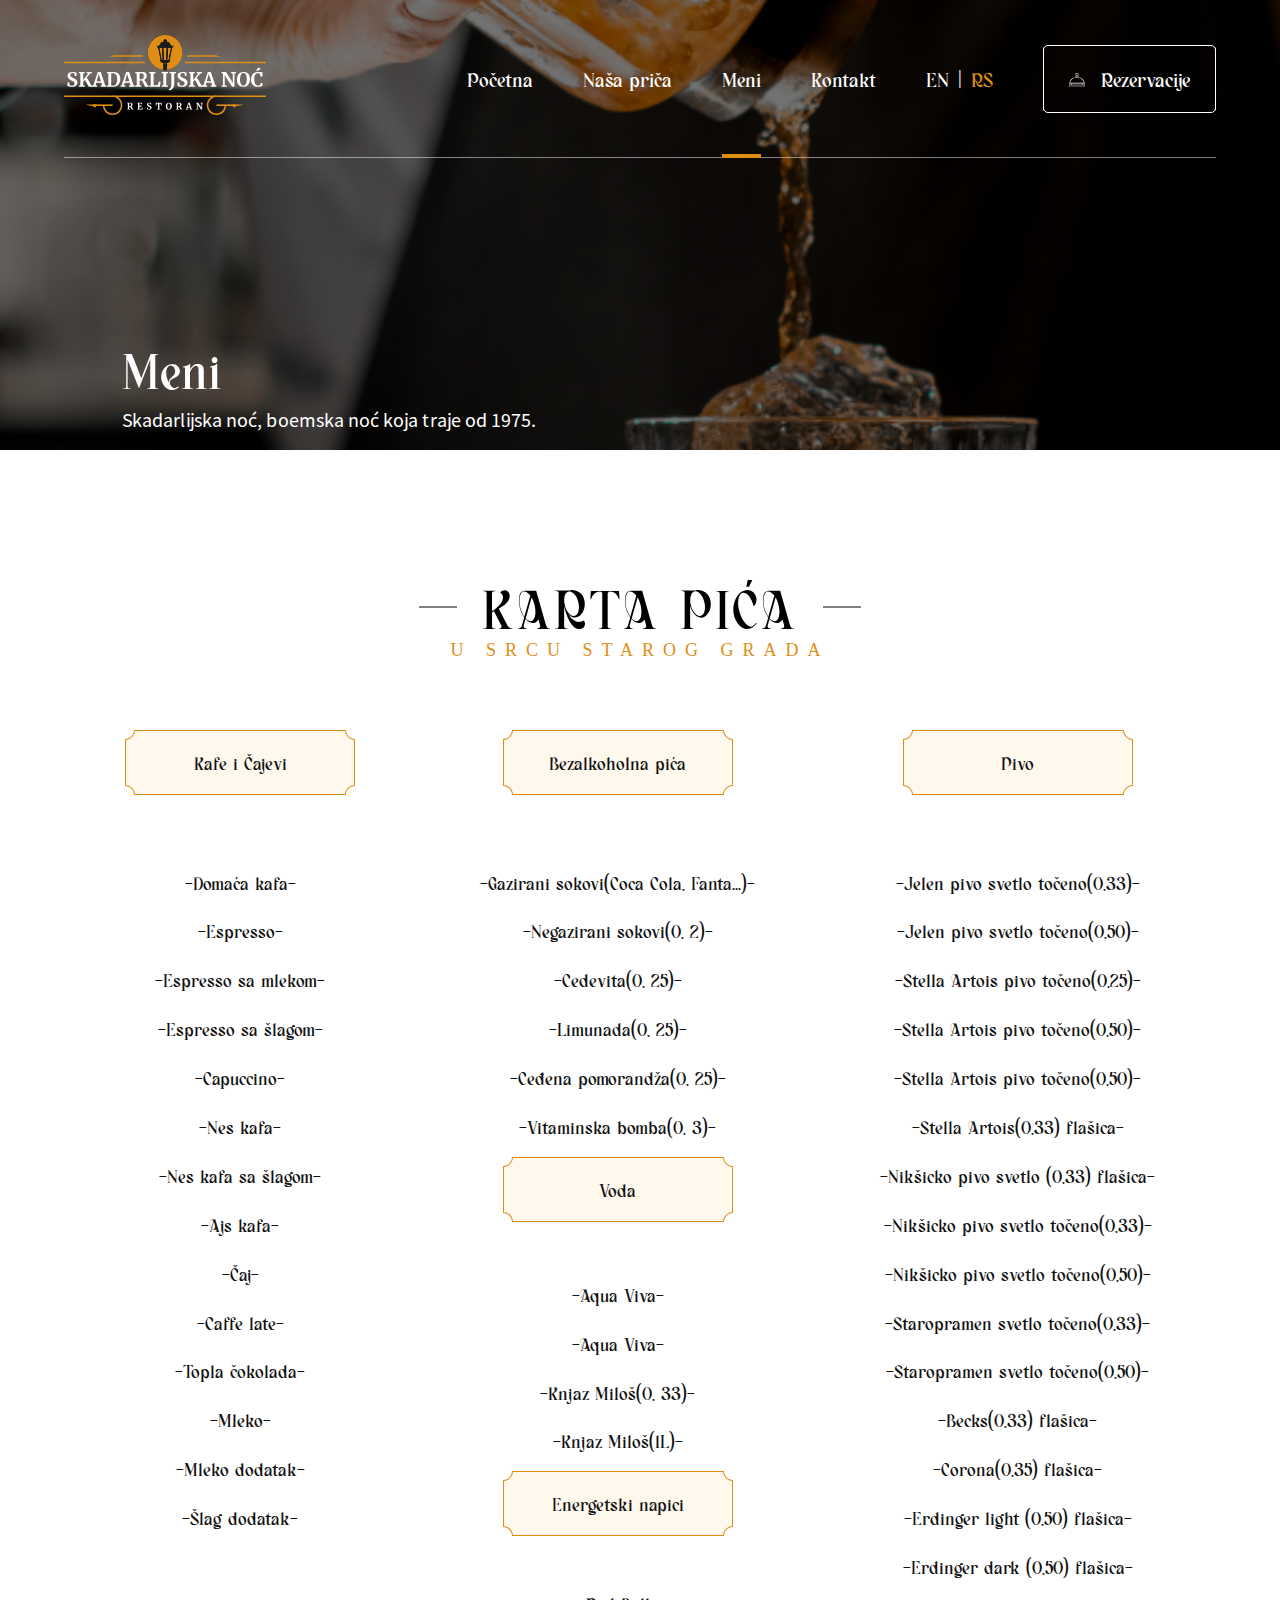
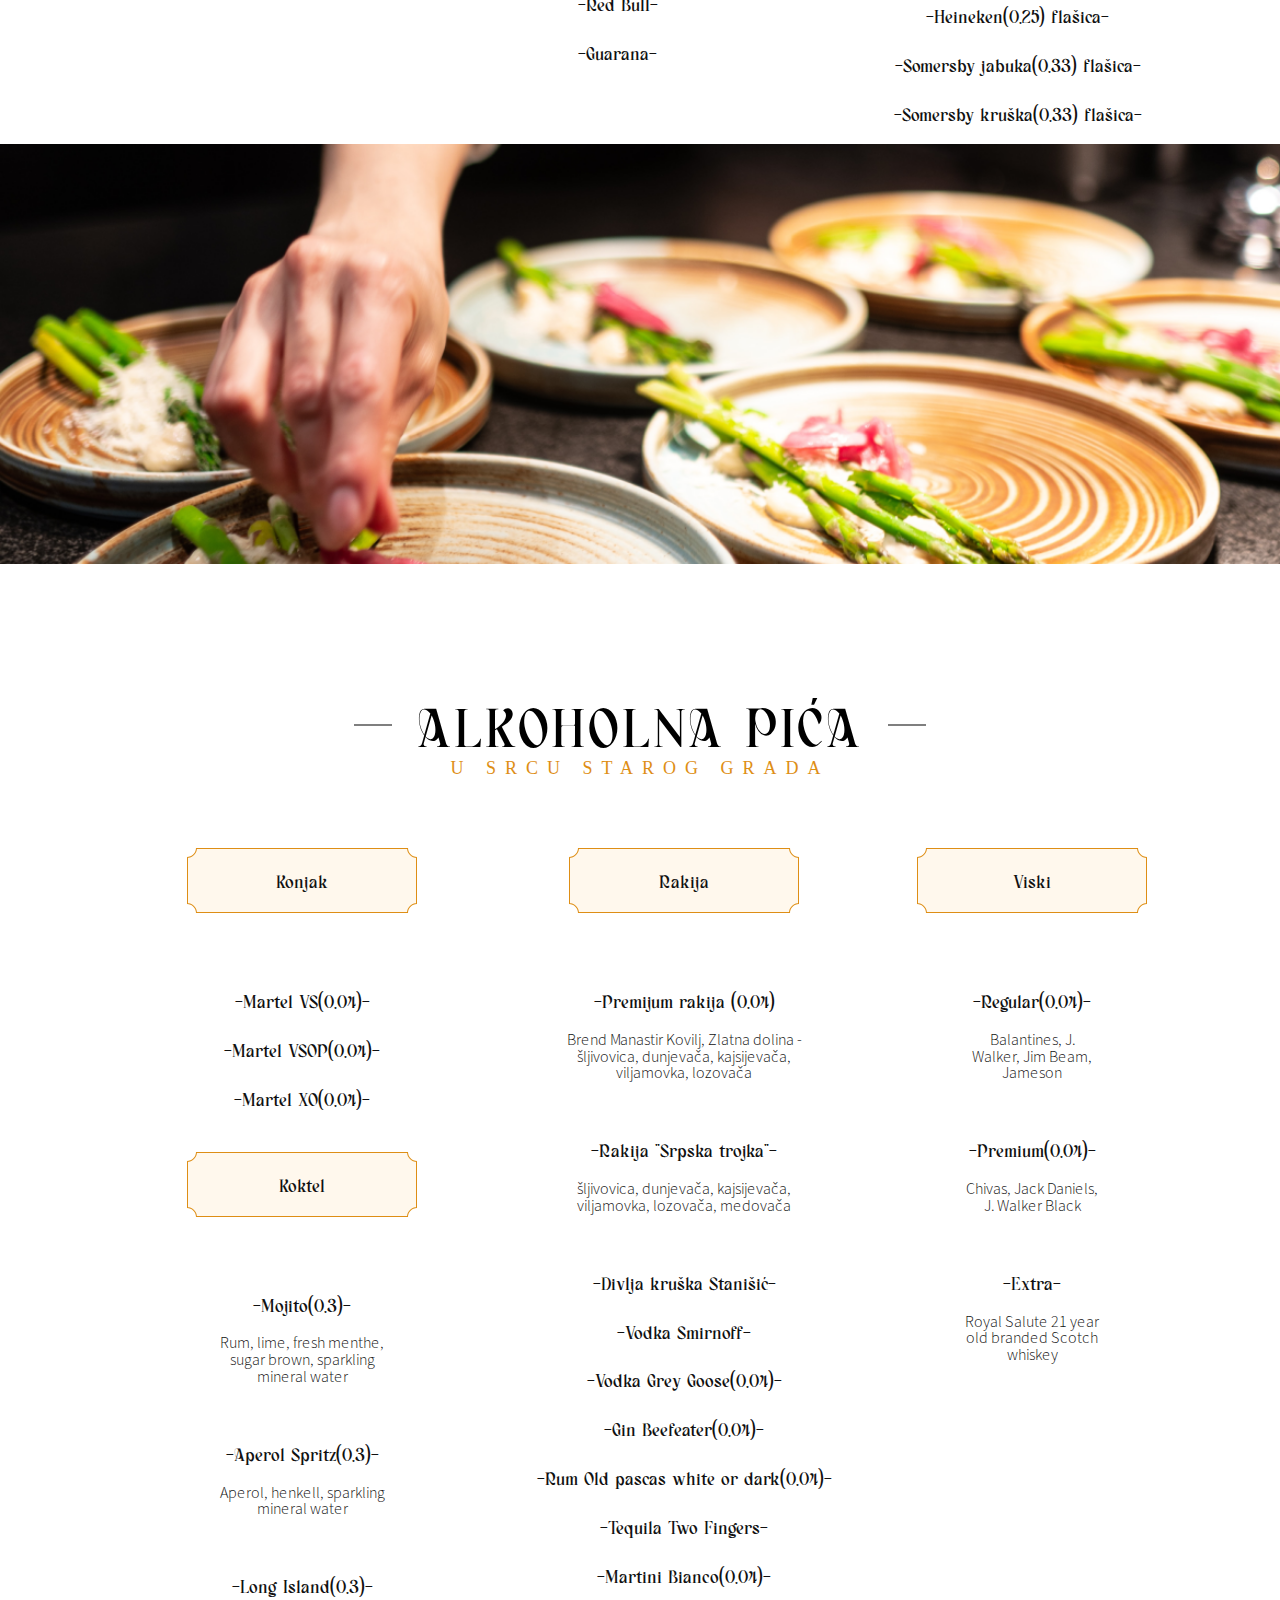
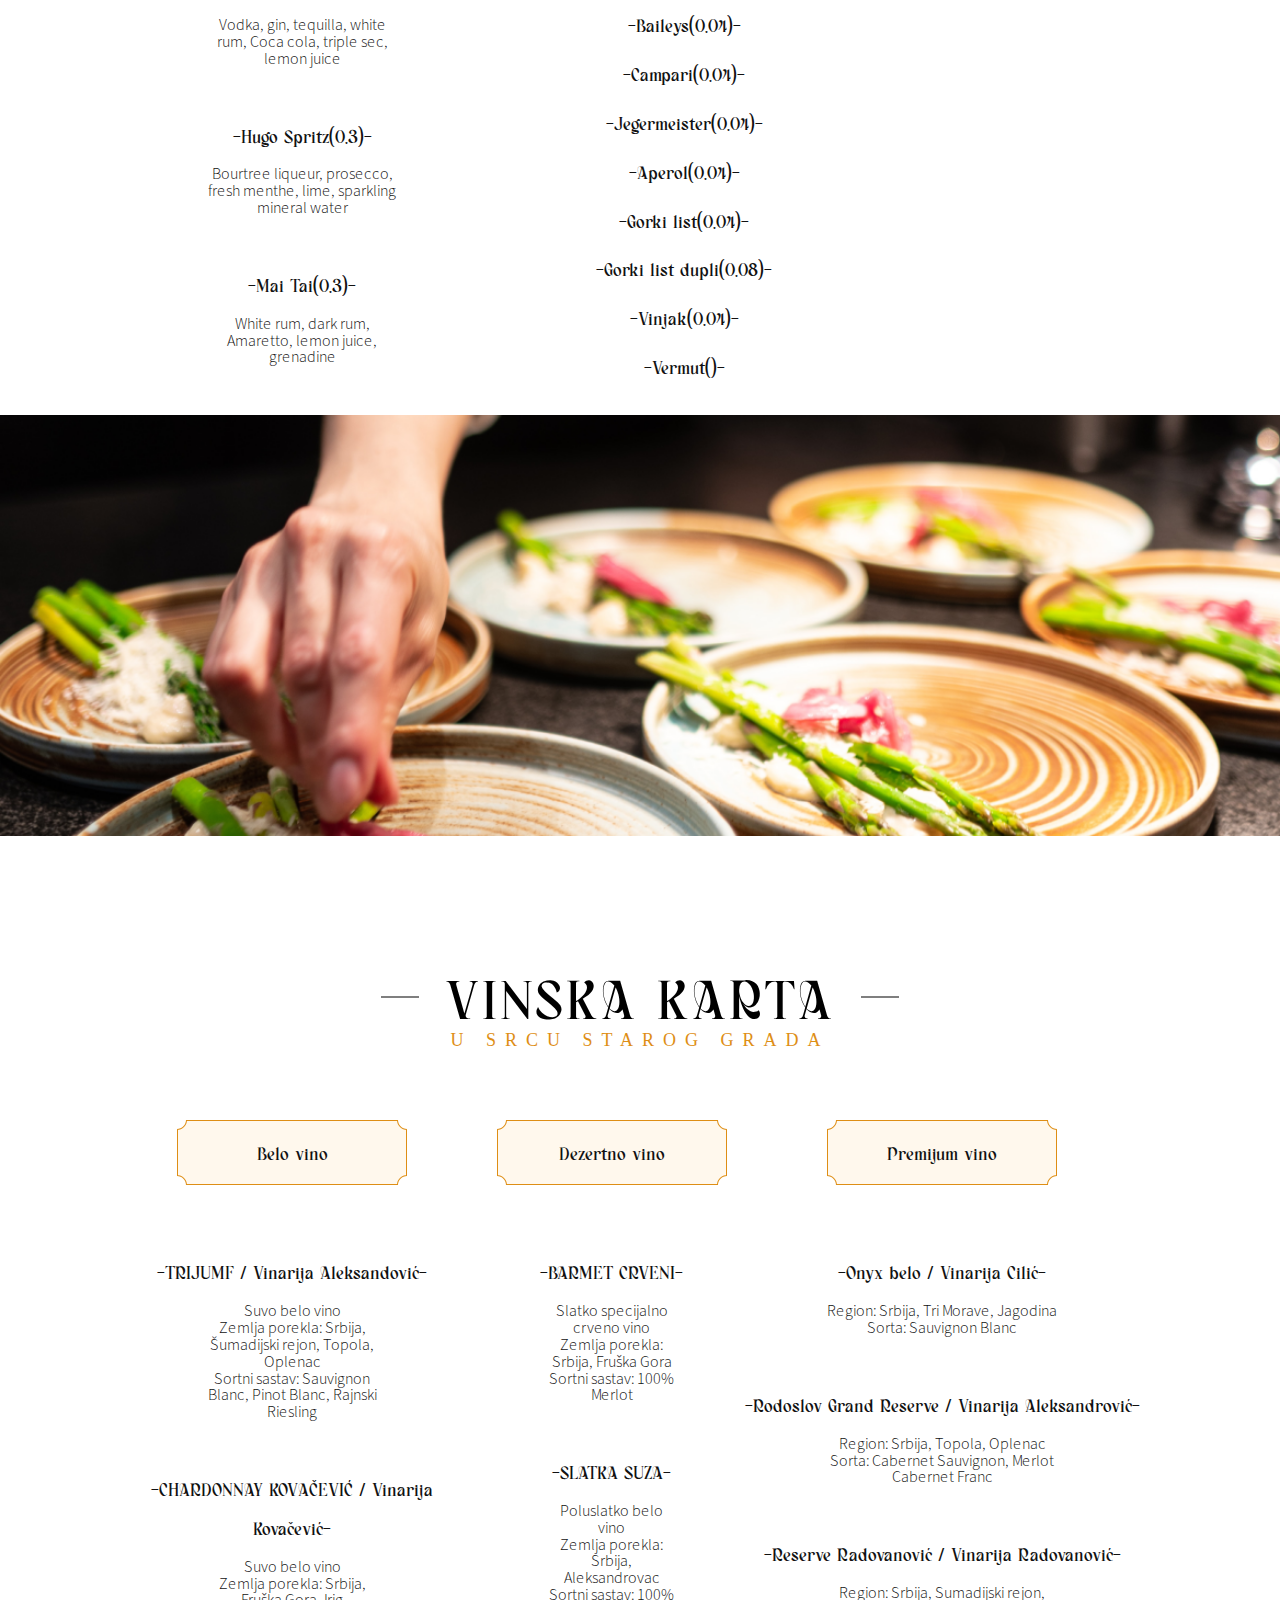
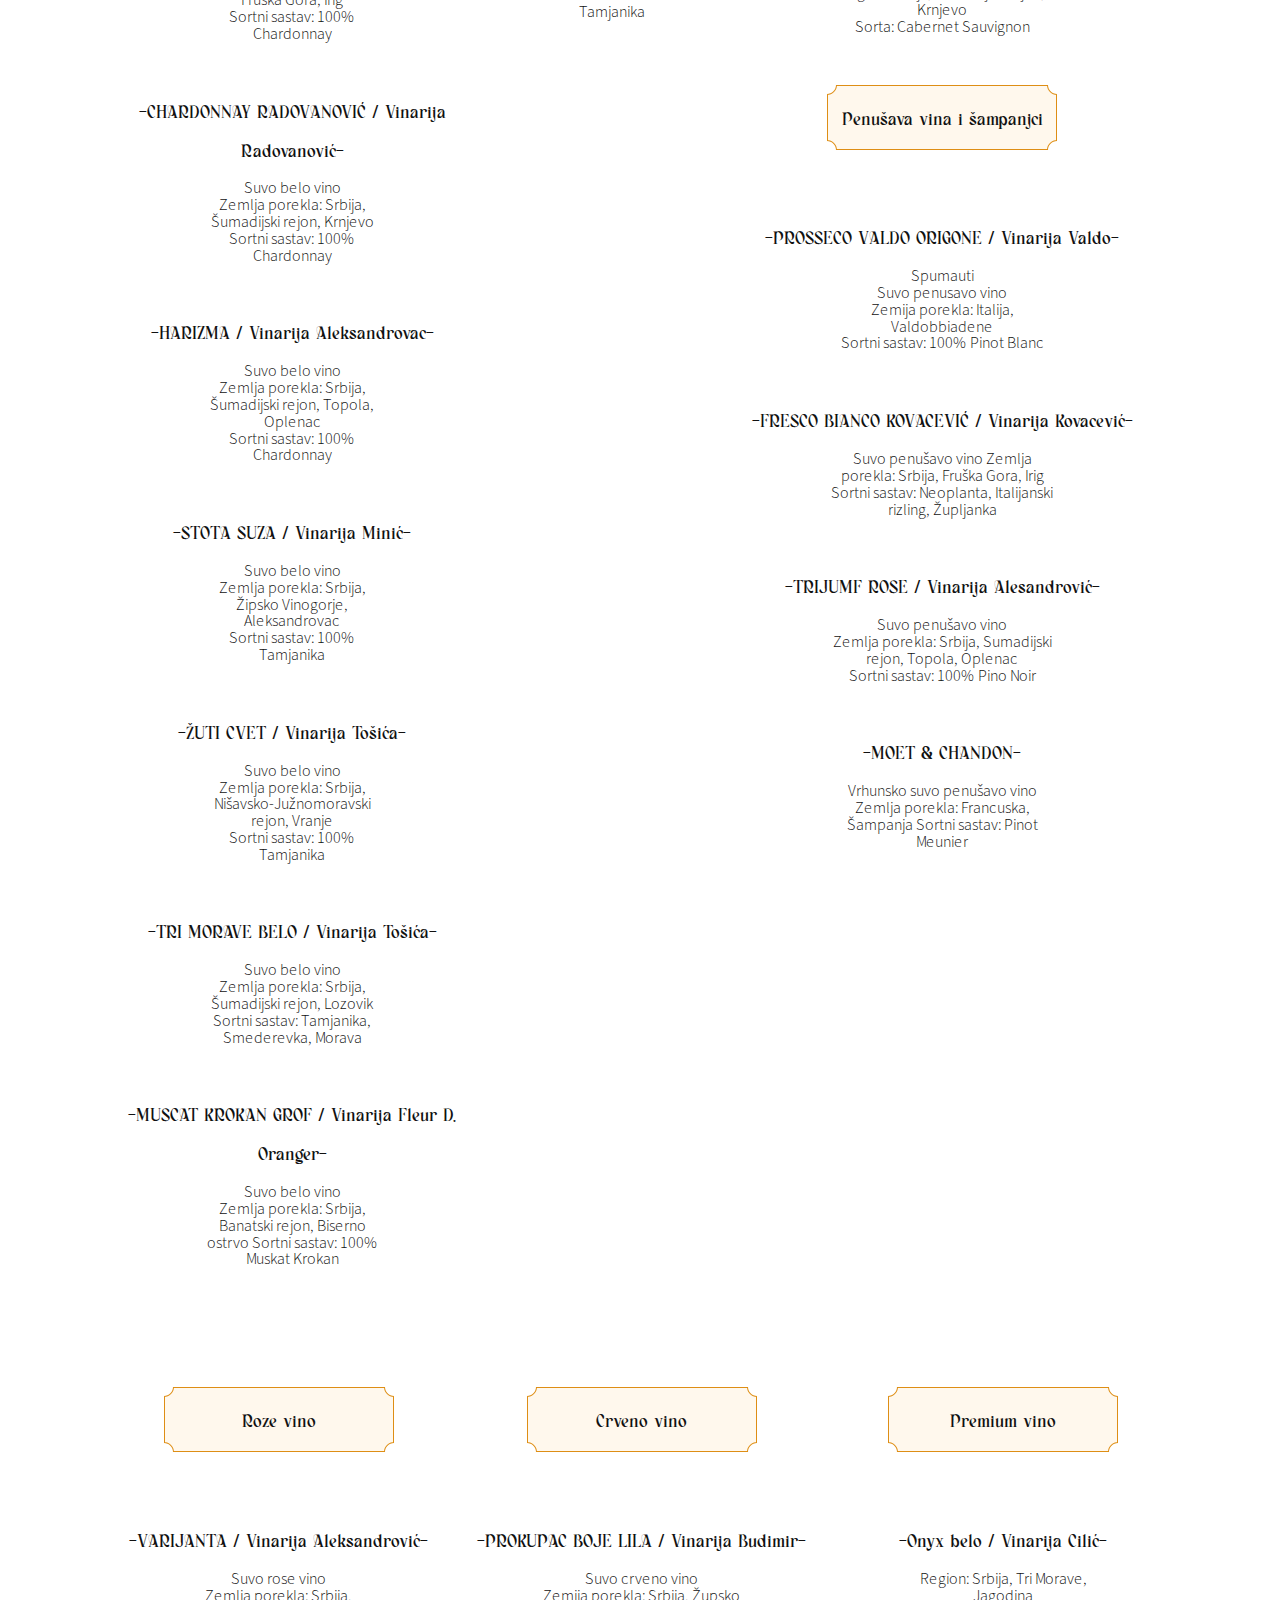
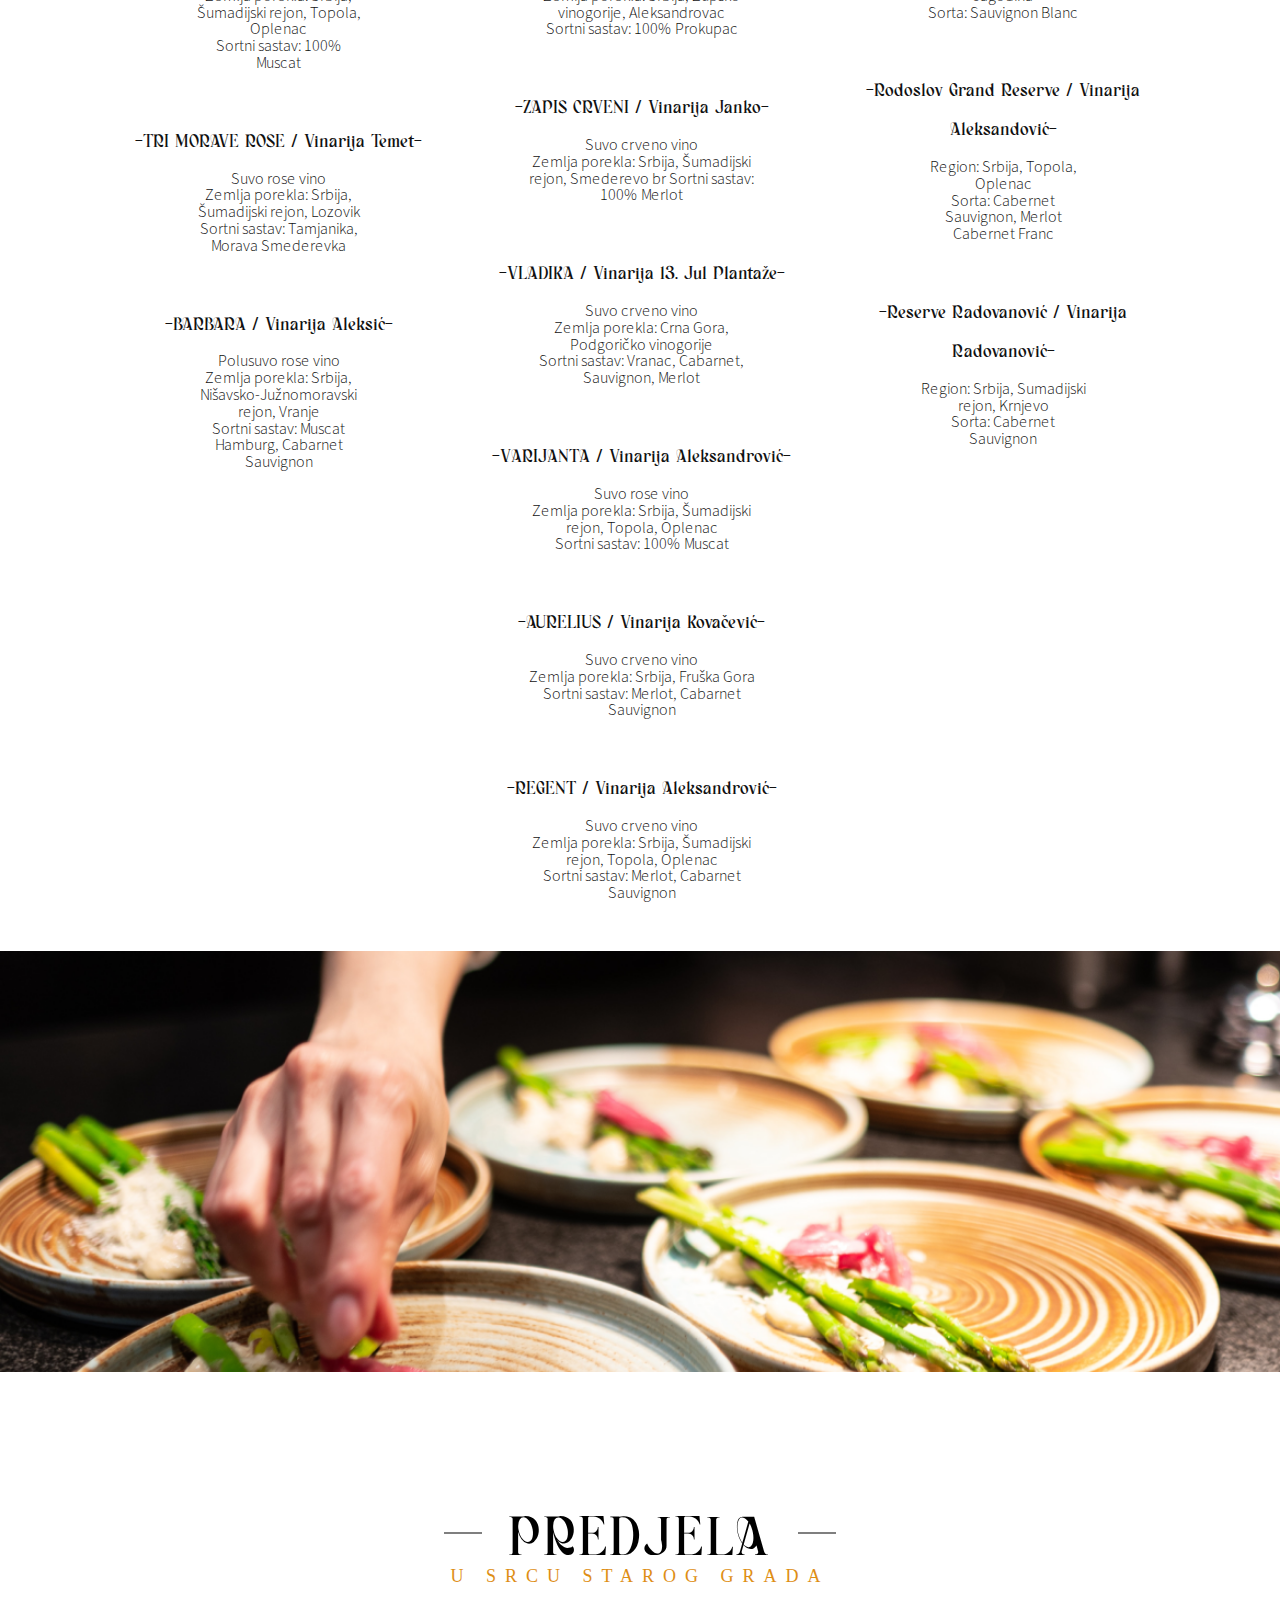
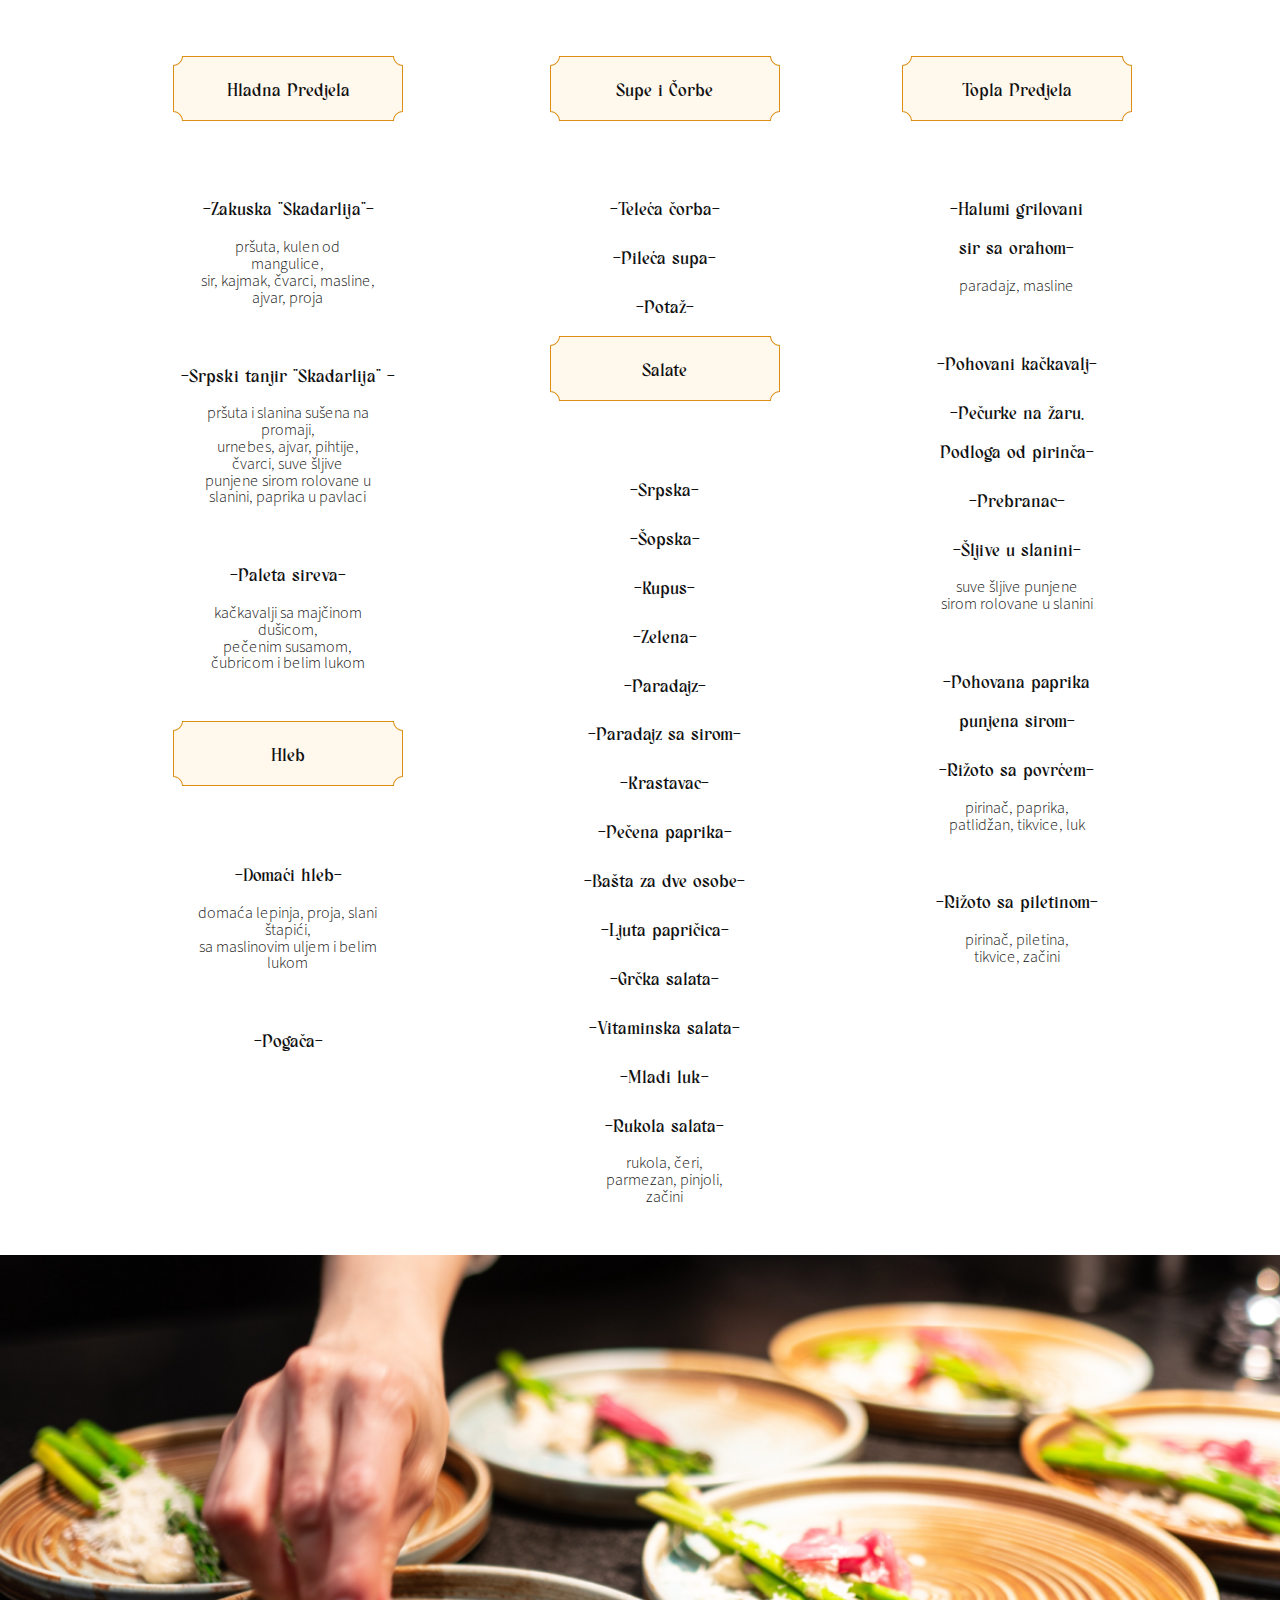
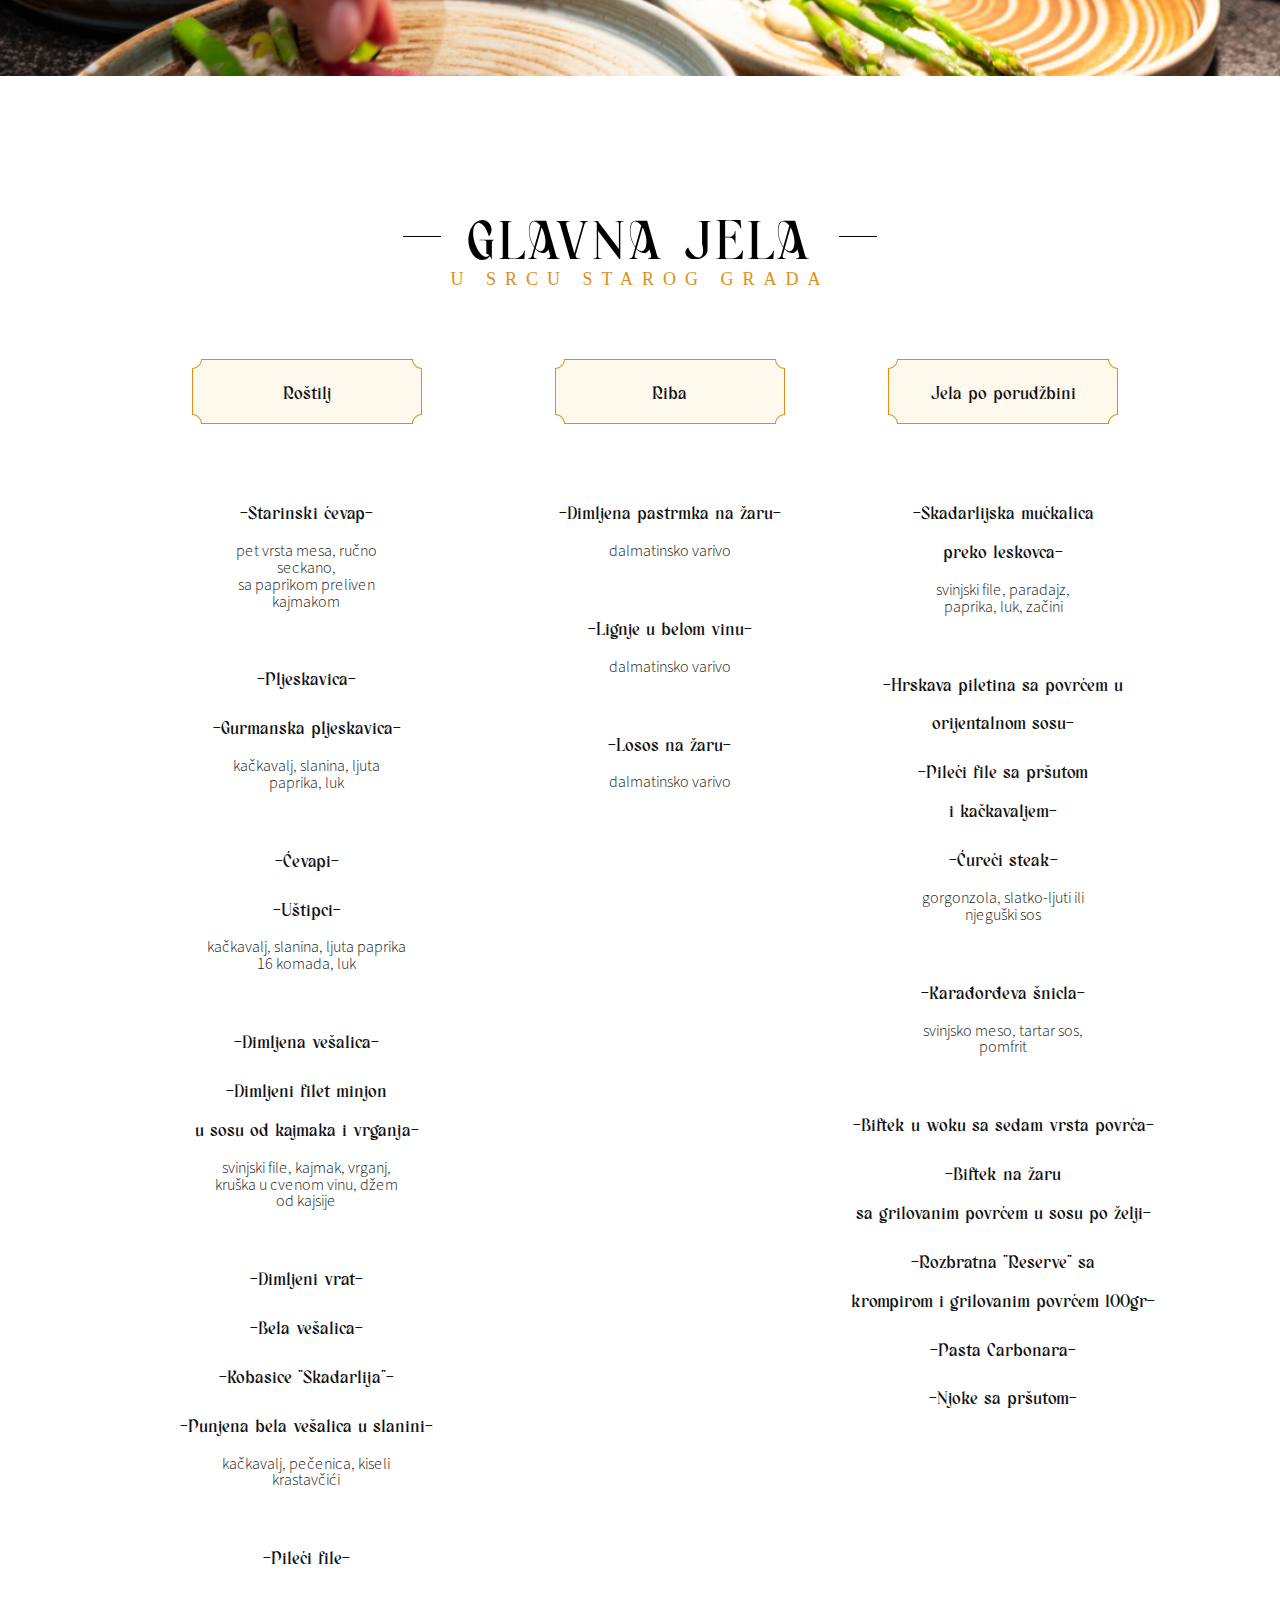
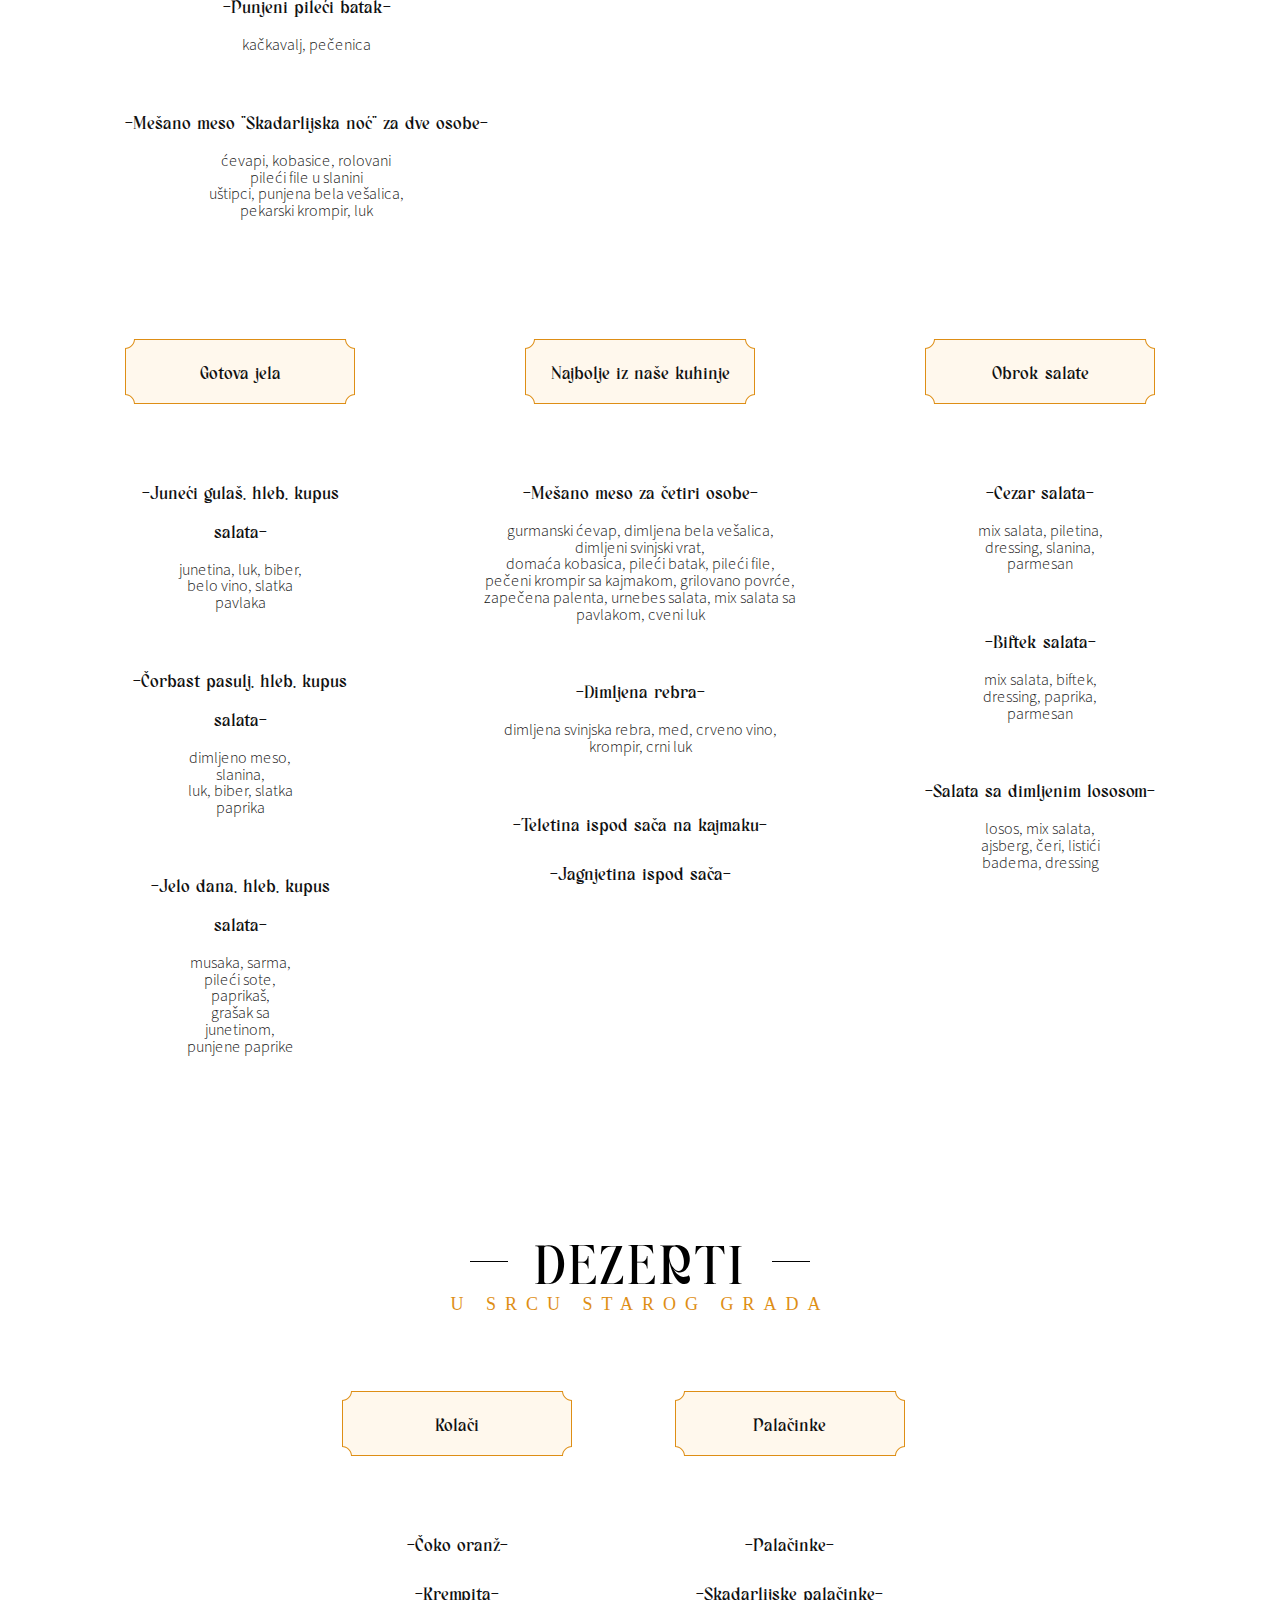
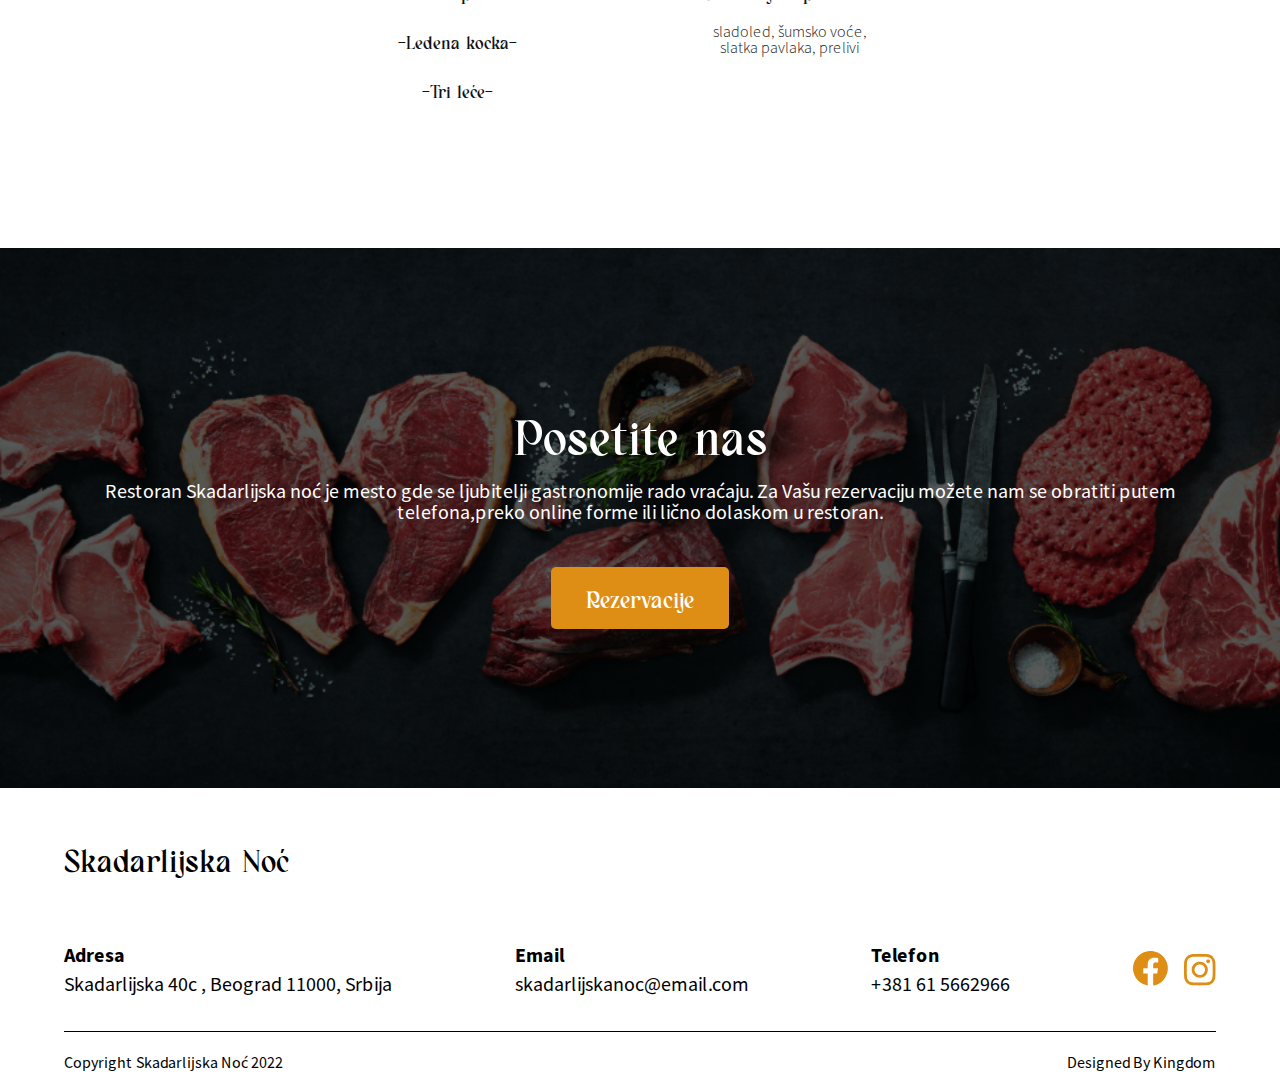
<file: skadarlijanoc/menu.html>
<!DOCTYPE html>
<html lang="en">
  <head>
    <meta charset="UTF-8" />
    <meta http-equiv="X-UA-Compatible" content="IE=edge" />
    <meta name="viewport" content="width=device-width, initial-scale=1.0" />
    <title>Skadarlijska noć</title>
    <link rel="stylesheet" href="./css/style.css?v=4" />
    <link rel="stylesheet" href="./css/second-style.css?v=4" />
    <link rel="icon" type="image/x-icon" href="/images/favicon.png" />
  </head>
  <body>
    <header class="menu-header">
      <div class="header-container">
        <nav class="navbar">
          <div class="logo">
            <a href="/"> <img src="./images/skadarlija-logo.svg" alt="skadarlijska noc beograd belgrade" /></a>
          </div>
          <ul class="navbar-nav">
            <li class="nav-item"><a href="/" class="nav-link">Početna</a></li>
            <li class="nav-item">
              <a href="./our-story.html" class="nav-link">Naša priča</a>
            </li>
            <li class="nav-item">
              <a href="./menu.html" class="active-nav-link nav-link">Meni</a>
            </li>
            <li class="nav-item">
              <a href="./contact.html" class="nav-link">Kontakt</a>
            </li>
            <li class="language-nav-item">
              <span class="nav-item">
                <a href="./menu-en.html" class="nav-link">EN</a>
              </span>
              <span class="nav-item language-separator">|</span>
              <span class="nav-item active-language"
                ><a href="./menu.html" class="nav-link">RS</a></span
              >
            </li>
            <li class="nav-item nav-item-button" id="res" onclick="openModal()">
              <a  class="nav-link nav-link-button">
                <svg
                  width="16"
                  height="14"
                  viewBox="0 0 16 14"
                  fill="none"
                  xmlns="http://www.w3.org/2000/svg"
                >
                  <path
                    d="M15.751 9.13498H15.1195C15.0522 7.78374 14.325 6.54157 13.0411 5.59105C12.1566 4.93624 11.0631 4.4767 9.90991 4.23819V4.00121C9.90991 3.58207 9.47747 3.23672 8.97297 3.19831V2.42589C9.1907 2.30363 9.36811 2.14114 9.49005 1.95231C9.61199 1.76347 9.67484 1.5539 9.67322 1.34148C9.67424 1.16561 9.63171 0.991309 9.54806 0.82859C9.46441 0.66587 9.34129 0.517938 9.18577 0.393289C9.03025 0.268639 8.8454 0.169728 8.64184 0.102236C8.43827 0.0347438 8.22 0 7.99955 0C7.7791 0 7.56083 0.0347438 7.35726 0.102236C7.1537 0.169728 6.96885 0.268639 6.81333 0.393289C6.65781 0.517938 6.53469 0.66587 6.45104 0.82859C6.36739 0.991309 6.32486 1.16561 6.32588 1.34148C6.32443 1.55395 6.38745 1.76355 6.50954 1.95238C6.63163 2.14121 6.80918 2.30367 7.02703 2.42589V3.19831C6.52253 3.23672 6.0901 3.58207 6.0901 4.00121V4.23819C4.93695 4.47682 3.84336 4.93624 2.9589 5.59105C1.67497 6.54157 0.947767 7.78374 0.880524 9.13498H0.248958C0.182032 9.13574 0.118223 9.15767 0.0715468 9.19594C0.0248711 9.23421 -0.000854225 9.2857 2.16549e-05 9.3391V10.455C-0.000815241 10.5083 0.0249374 10.5597 0.071618 10.598C0.118299 10.6362 0.182086 10.658 0.248958 10.6587H2.16218V11.6362H0.248958C0.216391 11.6356 0.184005 11.6402 0.15372 11.6498C0.123435 11.6594 0.0958674 11.6737 0.0726521 11.6919C0.0494367 11.7102 0.0310458 11.7319 0.0185697 11.7559C0.00609361 11.78 -0.00021367 11.8057 2.16549e-05 11.8317V12.9476C2.16549e-05 13.0587 0.109643 13.16 0.248958 13.16H15.751C15.8904 13.16 16 13.0587 16 12.9476V11.8317C16.0002 11.8057 15.9939 11.78 15.9814 11.7559C15.969 11.7319 15.9506 11.7102 15.9273 11.6919C15.9041 11.6737 15.8766 11.6594 15.8463 11.6498C15.816 11.6402 15.7836 11.6356 15.751 11.6362H13.8378V10.6587H15.751C15.8179 10.658 15.8817 10.6362 15.9284 10.598C15.975 10.5598 16.0008 10.5083 16 10.455V9.3391C16.0009 9.2857 15.9751 9.23421 15.9285 9.19594C15.8818 9.15767 15.818 9.13574 15.751 9.13498ZM8 0.406192C8.23186 0.406192 8.45852 0.461046 8.65131 0.563816C8.84409 0.666587 8.99435 0.812659 9.08308 0.983561C9.17181 1.15446 9.19503 1.34252 9.1498 1.52395C9.10456 1.70537 8.99291 1.87203 8.82896 2.00283C8.665 2.13363 8.45612 2.22271 8.22871 2.2588C8.0013 2.29489 7.76559 2.27636 7.55137 2.20557C7.33716 2.13478 7.15407 2.01491 7.02525 1.8611C6.89643 1.70729 6.82768 1.52646 6.82768 1.34148C6.82802 1.09351 6.95164 0.855775 7.17142 0.680434C7.3912 0.505093 7.68919 0.406466 8 0.406192ZM8 2.67927C8.15873 2.67967 8.31664 2.66108 8.46847 2.62412V3.18377H7.53153V2.62412C7.68336 2.66108 7.84127 2.67967 8 2.67927ZM6.5946 4.00121C6.59736 3.89181 6.65309 3.78751 6.7501 3.71016C6.8471 3.63281 6.97787 3.58841 7.11499 3.58626H8.88501C9.02213 3.58841 9.1529 3.63281 9.2499 3.71016C9.34691 3.78751 9.40264 3.89181 9.4054 4.00121V4.15045C8.4759 4.01732 7.5241 4.01732 6.5946 4.15045V4.00121ZM3.30902 5.88608C4.17565 5.24827 5.2374 4.80365 6.38761 4.59688C6.40328 4.59549 6.41875 4.59291 6.43381 4.58917C7.46552 4.40742 8.53453 4.40751 9.56619 4.58946C9.58124 4.59332 9.59671 4.59603 9.61239 4.59757C10.7625 4.80406 11.8243 5.24844 12.691 5.88605C13.8707 6.75944 14.5474 7.89873 14.6146 9.13498H1.38539C1.45256 7.89873 2.12931 6.75947 3.30902 5.88608ZM15.4955 12.7575H0.504525V12.0387H15.4955V12.7575ZM13.3333 11.6362H2.66668V10.6587H13.3333V11.6362ZM15.4955 10.2562H0.504525V9.53747H15.4955V10.2562Z"
                    fill="white"
                  />
                </svg>

                <span>Rezervacije</span>
              </a>
            </li>
          </ul>
          <div class="hamburger-menu">
            <div class="bar"></div>
          </div>
        </nav>
        <div class="section-container">
          <div class="secondary-header-text">
            <h2>Meni</h2>
            <p>Skadarlijska noć, boemska noć koja traje od 1975.</p>
          </div>
        </div>
      </div>
    </header>
    <div class="menu-heading">
      <div class="line-wrap">
      <img class="line" src="./images/Line 3.svg" alt="">
      <h3>KARTA PIĆA</h3>
      <img class="line" src="./images/Line 3.svg" alt="">
    </div>
      <p class="under-text">U SRCU STAROG GRADA</p>
    </div>
    
      </section>
    </div>
    <div class="menu-container">
    <div class="menu-list">
      <div class="menu-chooser">
        <div class="svg"><img class="card"src="./images/Subtract.svg" alt=""><h3>Kafe i Čajevi</h3></div>
        <h3>-Domaća kafa-</h3>
        <!-- <p>U SRCU STAROG GRADA amet, consectetur adipiscing elit.</p> -->
        <h3>-Espresso-</h3>
        <!-- <p>U SRCU STAROG GRADA amet, consectetur adipiscing elit.</p> -->
        <h3>-Espresso sa mlekom-</h3>
        <!-- <p>U SRCU STAROG GRADA amet, consectetur adipiscing elit.</p> -->
        <h3>-Espresso sa šlagom-</h3>
        <!-- <p>U SRCU STAROG GRADA amet, consectetur adipiscing elit.</p> -->
        <h3>-Capuccino-</h3>
        <!-- <p>U SRCU STAROG GRADA amet, consectetur adipiscing elit.</p> -->
        <h3>-Nes kafa-</h3>
        <!-- <p>U SRCU STAROG GRADA amet, consectetur adipiscing elit.</p> -->
        <h3>-Nes kafa sa šlagom-</h3>
        <!-- <p>U SRCU STAROG GRADA amet, consectetur adipiscing elit.</p> -->
        <h3>-Ajs kafa-</h3>
<!-- <p>U SRCU STAROG GRADA amet, consectetur adipiscing elit.</p> -->
        <h3>-Čaj-</h3>
        <!-- <p>U SRCU STAROG GRADA amet, consectetur adipiscing elit.</p> -->
        <h3>-Caffe late-</h3>
        <!-- <p>U SRCU STAROG GRADA amet, consectetur adipiscing elit.</p> -->
        <h3>-Topla čokolada-</h3>
        <!-- <p>U SRCU STAROG GRADA amet, consectetur adipiscing elit.</p> -->
        <h3>-Mleko-</h3>
        <!-- <p>U SRCU STAROG GRADA amet, consectetur adipiscing elit.</p> -->
        <h3>-Mleko dodatak-</h3>
        <!-- <p>U SRCU STAROG GRADA amet, consectetur adipiscing elit.</p> -->
        <h3>-Šlag dodatak-</h3>
        
      </div>
      <div class="menu-chooser">
        <div class="menu-chooser">
          <div class="svg"><img class="card"src="./images/Subtract.svg" alt=""><h3>Bezalkoholna pića </h3></div>
          <h3>-Gazirani sokovi(Coca Cola, Fanta...)-</h3>
          <!-- <p>U SRCU STAROG GRADA amet, consectetur adipiscing elit.</p> -->
          <h3>-Negazirani sokovi(0, 2)-</h3>
          <!-- <p>U SRCU STAROG GRADA amet, consectetur adipiscing elit.</p> -->
          <h3>-Cedevita(0, 25)-</h3>
          <!-- <p>U SRCU STAROG GRADA amet, consectetur adipiscing elit.</p> -->
          <h3>-Limunada(0, 25)-</h3>
          <!-- <p>U SRCU STAROG GRADA amet, consectetur adipiscing elit.</p> -->
          <h3>-Ceđena pomorandža(0, 25)-</h3>
          <h3>-Vitaminska bomba(0, 3)-</h3>
        </div>
        <div class="svg"><img class="card"src="./images/Subtract.svg" alt=""><h3>Voda</h3></div>
        <div style="margin-top: -15px;">
        <h3>-Aqua Viva-</h2>
        <!-- <p>U SRCU STAROG GRADA amet, consectetur adipiscing elit.</p> -->
        <h3>-Aqua Viva-</h3>
        <!-- <p>U SRCU STAROG GRADA amet, consectetur adipiscing elit.</p> -->
        <h3>-Knjaz Miloš(0, 33)-</h3>
        <!-- <p>U SRCU STAROG GRADA amet, consectetur adipiscing elit.</p> -->
        <h3>-Knjaz Miloš(1L)-</h3>
        <!-- <p>U SRCU STAROG GRADA amet, consectetur adipiscing elit.</p> -->
      </div>
        <div class="svg"><img class="card"src="./images/Subtract.svg" alt=""><h3>Energetski napici</h3></div>
        <div style="margin-top: -20px;">
        <h3>-Red Bull-</h2>
        <!-- <p>U SRCU STAROG GRADA amet, consectetur adipiscing elit.</p> -->
        <h3>-Guarana-</h3>
        <!-- <p>U SRCU STAROG GRADA amet, consectetur adipiscing elit.</p> -->
        </div>
      </div>
      
      <div class="menu-chooser">
        <div class="svg"><img class="card"src="./images/Subtract.svg" alt=""><h3>Pivo </h3></div>
        <h3>-Jelen pivo svetlo točeno(0,33)-</h3>
        <!-- <p>U SRCU STAROG GRADA amet, consectetur adipiscing elit.</p> -->
        <h3>-Jelen pivo svetlo točeno(0,50)-</h3>
        <!-- <p>U SRCU STAROG GRADA amet, consectetur adipiscing elit.</p> -->
        <h3>-Stella Artois pivo točeno(0,25)-</h3>
        <!-- <p>U SRCU STAROG GRADA amet, consectetur adipiscing elit.</p> -->
        <h3>-Stella Artois pivo točeno(0,50)-</h3>
        <!-- <p>U SRCU STAROG GRADA amet, consectetur adipiscing elit.</p> -->
        <h3>-Stella Artois pivo točeno(0,50)-</h3>
        <h3>-Stella Artois(0,33) flašica-</h3>
        <h3>-Nikšicko pivo svetlo (0,33) flašica-</h3>
        <h3>-Nikšicko pivo svetlo točeno(0,33)-</h3>
        <h3>-Nikšicko pivo svetlo točeno(0,50)-</h3>
        <h3>-Staropramen svetlo točeno(0,33)-</h3>
        <h3>-Staropramen svetlo točeno(0,50)-</h3>
        <h3>-Becks(0,33) flašica-</h3>
        <h3>-Corona(0,35) flašica-</h3>
        <h3>-Erdinger light (0,50) flašica-</h3>
        <h3>-Erdinger dark (0,50) flašica-</h3>
        <h3>-Heineken(0,25) flašica-</h3>
        <h3>-Somersby jabuka(0,33) flašica-</h3>
        <h3>-Somersby kruška(0,33) flašica-</h3>
      </div>
    </div>
  </div>
    <div class="menu-image">
      <img class="imag" src="./images/menu-pic.png" alt="" />
    </div>
    <div class="menu-heading">
      <div class="line-wrap">
      <img class="line" src="./images/Line 3.svg" alt="">
      <h3>ALKOHOLNA PIĆA</h3>
      <img class="line" src="./images/Line 3.svg" alt="">
    </div>
      <p class="under-text">U SRCU STAROG GRADA</p>
    </div>
    
      </section>
    </div>
    <div class="menu-container">
    <div class="menu-list">
      <div class="menu-chooser">
        <div class="svg"><img class="card"src="./images/Subtract.svg" alt=""><h3>Konjak</h3></div>
        <h3>-Martel VS(0,04)-</h2>
        <!-- <p>U SRCU STAROG GRADA amet, consectetur adipiscing elit.</p> -->
        <h3>-Martel VSOP(0,04)-</h3>
        <!-- <p>U SRCU STAROG GRADA amet, consectetur adipiscing elit.</p> -->
        <h3>-Martel XO(0,04)-</h3>
        <!-- <p>U SRCU STAROG GRADA amet, consectetur adipiscing elit.</p> -->
        <div class="menu-chooser">
          <div class="svg" style="margin-top: 23px;"><img class="card"src="./images/Subtract.svg" alt=""><h3>Koktel</h3></div>
          <h3>-Mojito(0,3)-</h2>
          <p>Rum, lime, fresh menthe, sugar brown, sparkling mineral water</p>
          <h3>-Aperol Spritz(0,3)-</h2>
            <p>Aperol, henkell, sparkling mineral water</p>
            <h3>-Long Island(0,3)-</h2>
              <p>Vodka, gin, tequilla, white rum, Coca cola, triple sec, lemon juice</p>
              <h3>-Hugo Spritz(0,3)-</h2>
                <p>Bourtree liqueur, prosecco, fresh menthe, lime, sparkling mineral water</p>
                <h3>-Mai Tai(0,3)-</h2>
                  <p>White rum, dark rum, Amaretto, lemon juice, grenadine</p>
          </div>
      </div>
        
      <div class="menu-chooser" style="margin-left: -20px;">
        <div class="svg"><img class="card"src="./images/Subtract.svg" alt=""><h3>Rakija</h3></div>
        <h3>-Premijum rakija (0,04) </h3>
        <p>Brend Manastir Kovilj, Zlatna dolina - šljivovica, dunjevača, kajsijevača, viljamovka, lozovača</p>
       
        <!-- <p>U SRCU STAROG GRADA amet, consectetur adipiscing elit.</p> -->
        <h3>-Rakija "Srpska trojka"-</h3>
        <p>šljivovica, dunjevača, kajsijevača, viljamovka, lozovača, medovača</p>
        <h3>-Divlja kruška Stanišić-</h3>
        <h3>-Vodka Smirnoff-</h3>
        <!-- <p>U SRCU STAROG GRADA amet, consectetur adipiscing elit.</p> -->
        <h3>-Vodka Grey Goose(0,04)-</h3>
        <h3>-Gin Beefeater(0,04)-</h3>
        <h3>-Rum Old pascas white or dark(0,04)-</h3>
        <h3>-Tequila Two Fingers-</h3>
        <h3>-Martini Bianco(0,04)-</h3>
        <h3>-Baileys(0,04)-</h3>
        <h3>-Campari(0,04)-</h3>
        <h3>-Jegermeister(0,04)-</h3>
        <h3>-Aperol(0,04)-</h3>
        <h3>-Gorki list(0,04)-</h3>
        <h3>-Gorki list dupli(0,08)-</h3>
        <h3>-Vinjak(0,04)-</h3>
        <h3>-Vermut()-</h3>
      </div>
     
      <div class="menu-chooser">
        <div class="svg"><img class="card"src="./images/Subtract.svg" alt=""><h3>Viski</h3></div>
        <h3>-Regular(0,04)-</h3>
        <p>Balantines, J. Walker, Jim Beam, Jameson</p>
        <h3>-Premium(0,04)-</h3>
        <p>Chivas, Jack Daniels, J. Walker Black</p>
        <h3>-Extra-</h3>
        
        <p>Royal Salute 21 year old branded Scotch whiskey</p>
      </div>
    </div>
  </div>
    <div class="menu-image">
      <img class="imag" src="./images/menu-pic.png" alt="" />
    </div>
   
    <div class="menu-heading">
      <div class="line-wrap">
        <img class="line" src="./images/Line 3.svg" alt="">
        <h3>VINSKA KARTA</h3>
        <img class="line" src="./images/Line 3.svg" alt="">
      </div>
      <p class="under-text">U SRCU STAROG GRADA</p>
    </div>
      </div>
    </div>
    <div class="menu-container">
    <div class="menu-list">
      <div class="menu-chooser" style="padding-right: 35px;">
        <div class="svg"><img class="card"src="./images/Subtract.svg" alt=""><h3>Belo vino</h3></div>
        <h3>-TRIJUMF / Vinarija Aleksandović-</h3>
        <p>Suvo belo vino <br> 
          Zemlja porekla: Srbija, Šumadijski rejon, Topola, Oplenac <br>
         Sortni sastav: Sauvignon Blanc, Pinot Blanc, Rajnski Riesling
        </p>
        <h3>-CHARDONNAY KOVAČEVIĆ / Vinarija Kovačević-</h3>
        <p>Suvo belo vino <br> 
          Zemlja porekla: Srbija, Fruška Gora, Irig <br>
          Sortni sastav: 100% Chardonnay
        </p>
        <h3>-CHARDONNAY RADOVANOVIĆ / Vinarija Radovanović-</h3>
        <p>Suvo belo vino <br> 
          Zemlja porekla: Srbija, Šumadijski rejon, Krnjevo <br>
          Sortni sastav: 100% Chardonnay
        </p>
        <h3>-HARIZMA / Vinarija Aleksandrovac-</h3>
        <p>Suvo belo vino <br> 
          Zemlja porekla: Srbija, Šumadijski rejon, Topola, Oplenac <br>
          Sortni sastav: 100% Chardonnay
        </p>
        <h3>-STOTA SUZA / Vinarija Minić-</h3>
        <p>Suvo belo vino  <br> 
          Zemlja porekla: Srbija, Žipsko Vinogorje, Aleksandrovac <br>
          Sortni sastav: 100% Tamjanika
        </p>
        <h3>-ŽUTI CVET / Vinarija Tošića-</h3>
        <p>Suvo belo vino <br> 
          Zemlja porekla: Srbija, Nišavsko-Južnomoravski rejon, Vranje <br>
          Sortni sastav: 100% Tamjanika
        </p>
        <h3>-TRI MORAVE BELO / Vinarija Tošića-</h3>
        <p>Suvo belo vino  <br> 
          Zemlja porekla: Srbija, Šumadijski rejon, Lozovik <br>
          Sortni sastav: Tamjanika, Smederevka, Morava
        </p>
        <h3>-MUSCAT KROKAN GROF / Vinarija Fleur D, Oranger-</h3>
        <p>Suvo belo vino  <br> 
          Zemlja porekla: Srbija, Banatski rejon, Biserno ostrvo
          Sortni sastav: 100% Muskat Krokan
        </p>
       </div>
      <div class="menu-chooser">
      
        <div class="svg"><img class="card"src="./images/Subtract.svg" alt=""><h3>Dezertno vino</h3></div>
        <h3>-BARMET CRVENI-</h3>
        <p>Slatko specijalno crveno vino  <br> 
          Zemlja porekla: Srbija, Fruška Gora
          Sortni sastav: 100% Merlot
        </p>
        <h3>-SLATKA SUZA-</h3>
        <p>Poluslatko belo vino <br>
        Zemlja porekla: Srbija, Aleksandrovac <br>
      Sortni sastav: 100% Tamjanika</p>
      
      </div>
      <div class="menu-chooser">
        <div class="svg"><img class="card"src="./images/Subtract.svg" alt=""><h3>Premijum vino</h3></div>
        <h3>-Onyx belo / Vinarija Cilić-</h3>
        <p>Region: Srbija, Tri Morave, Jagodina <br>
          Sorta: Sauvignon Blanc</p>
        <h3>-Rodoslov Grand Reserve / Vinarija Aleksandrović-</h3>
        <p>Region: Srbija, Topola, Oplenac <br>
          Sorta: Cabernet Sauvignon, Merlot Cabernet Franc</p>
        <h3>-Reserve Radovanović /  Vinarija Radovanović-</h3>
        <p>Region: Srbija, Sumadijski rejon, Krnjevo <br>
          Sorta: Cabernet Sauvignon</p>
          <div class="svg"><img class="card"src="./images/Subtract.svg" alt=""><h3>Penušava vina i šampanjci</h3></div>
          <h3>-PROSSECO VALDO ORIGONE / Vinarija Valdo-</h3>
          <p>Spumauti <br>
            Suvo penusavo vino <br>
            Zemija porekla: Italija, Valdobbiadene <br>
            Sortni sastav: 100% Pinot Blanc</p>
          <h3>-FRESCO BIANCO KOVACEVIĆ / Vinarija Kovacević-</h3>
          <p>Suvo penušavo vino
            Zemlja porekla: Srbija, Fruška Gora, Irig
            Sortni sastav: Neoplanta, Italijanski rizling, Župljanka</p>
          <h3>-TRIJUMF ROSE / Vinarija Alesandrović-</h3>
          <p>Suvo penušavo vino <br>
            Zemlja porekla: Srbija, Sumadijski rejon, Topola, Oplenac <br>
            Sortni sastav: 100% Pino Noir</p>
          <h3>-MOET & CHANDON-</h3>
          <p>Vrhunsko suvo penušavo vino
            Zemlja porekla: Francuska, Šampanja
            Sortni sastav: Pinot Meunier</p>
        
      </div>
    </div>
  </div>
  <div class="menu-container">
    <div class="menu-list">
      <div class="menu-chooser">
        <div class="svg"><img class="card"src="./images/Subtract.svg" alt=""><h3>Roze vino</h3></div>
        <h3>-VARIJANTA / Vinarija Aleksandrović-</h3>
        <p>Suvo rose vino <br> 
          Zemlja porekla: Srbija, Šumadijski rejon, Topola, Oplenac <br>
          Sortni sastav: 100% Muscat
        </p>
        <h3>-TRI MORAVE ROSE / Vinarija Temet-</h3>
        <p>Suvo rose vino <br>
        Zemlja porekla: Srbija, Šumadijski rejon, Lozovik <br>
      Sortni sastav: Tamjanika, Morava Smederevka</p>
      <h3>-BARBARA / Vinarija Aleksić-</h3>
        <p>Polusuvo rose vino <br>
        Zemlja porekla: Srbija, Nišavsko-Južnomoravski rejon, Vranje <br>
      Sortni sastav: Muscat Hamburg, Cabarnet Sauvignon</p>
       </div>
      <div class="menu-chooser">
        <div class="svg"><img class="card"src="./images/Subtract.svg" alt=""><h3>Crveno vino</h3></div>
        <h3>-PROKUPAC BOJE LILA / Vinarija Budimir-</h3>
        <p>Suvo crveno vino <br>
       Zemija porekla: Srbija, Župsko vinogorije, Aleksandrovac <br>
          Sortni sastav: 100% Prokupac</p>
        <h3>-ZAPIS CRVENI / Vinarija Janko-</h3>
        <p>Suvo crveno vino <br>
          Zemlja porekla: Srbija, Šumadijski rejon, Smederevo br
          Sortni sastav: 100% Merlot</p>
        <h3>-VLADIKA / Vinarija 13. Jul Plantaže-</h3>
        <p>Suvo crveno vino <br>
          Zemlja porekla: Crna Gora, Podgoričko vinogorije <br>
          Sortni sastav: Vranac, Cabarnet, Sauvignon, Merlot</p>
        <h3>-VARIJANTA / Vinarija Aleksandrović-</h3>
        <p>Suvo rose vino <br>
          Zemlja porekla: Srbija, Šumadijski rejon, Topola, Oplenac <br>
          Sortni sastav: 100% Muscat</p>
          <h3>-AURELIUS / Vinarija Kovačević-</h3>
        <p>Suvo crveno vino <br>
          Zemlja porekla: Srbija, Fruška Gora <br>
          Sortni sastav: Merlot, Cabarnet Sauvignon</p>
          <h3>-REGENT / Vinarija Aleksandrović-</h3>
        <p>Suvo crveno vino <br>
          Zemlja porekla: Srbija, Šumadijski rejon, Topola, Oplenac <br>
          Sortni sastav: Merlot, Cabarnet Sauvignon</p>
      </div>
      <div class="menu-chooser">
        <div class="svg"><img class="card"src="./images/Subtract.svg" alt=""><h3>Premium vino</h3></div>
        <h3>-Onyx belo / Vinarija Cilić-</h3>
        <p>Region: Srbija, Tri Morave, Jagodina <br>
          Sorta: Sauvignon Blanc</p>
        <h3>-Rodoslov Grand Reserve / Vinarija Aleksandović-</h3>
        <p>Region: Srbija, Topola, Oplenac <br>
          Sorta: Cabernet Sauvignon, Merlot Cabernet Franc</p>
        <h3>-Reserve Radovanović / Vinarija Radovanović-</h3>
        <p>Region: Srbija, Sumadijski rejon, Krnjevo <br>
          Sorta: Cabernet Sauvignon</p>
   
      </div>
    </div>
  </div>
    <div class="menu-image">
      <img class="imag" src="./images/menu-pic.png" alt="" />
    </div>
    <div class="menu-heading">
      <div class="line-wrap">
        <img class="line" src="./images/Line 3.svg" alt="">
        <h3>PREDJELA</h3>
        <img class="line" src="./images/Line 3.svg" alt="">
      </div>
      <p class="under-text">U SRCU STAROG GRADA</p>
    </div>
      </div>
    </div>
    <div class="menu-container">
      <div class="menu-list">
        <div class="menu-chooser">
          <div class="svg"><img class="card"src="./images/Subtract.svg" alt=""><h3>Hladna Predjela</h3></div>
          <h3>-Zakuska "Skadarlija"-</h3>
          <p>pršuta, kulen od mangulice, <br> sir, kajmak, čvarci, masline, ajvar, proja
          </p>
          <h3>-Srpski tanjir "Skadarlija" -</h3>
          <p>pršuta i slanina sušena na promaji, <br> urnebes, ajvar, pihtije, <br> čvarci,  suve šljive <br> punjene sirom rolovane u slanini, paprika u pavlaci</p>
        <h3>-Paleta sireva-</h3>
          <p>kačkavalji sa majčinom dušicom, <br> pečenim susamom, čubricom i belim lukom</p>
          <div class="svg"><img class="card"src="./images/Subtract.svg" alt=""><h3>Hleb</h3></div>
          <h3>-Domaći hleb-</h3>
          <p>domaća lepinja, proja, slani štapići, <br> sa maslinovim uljem i belim lukom</p>
          <h3>-Pogača-</h3>
        </div>
        <div class="menu-chooser">
          <div class="svg"><img class="card"src="./images/Subtract.svg" alt=""><h3>Supe i Čorbe</h3></div>
          <h3>-Teleća čorba-</h3>
          <h3>-Pileća supa-</h3>
          <h3>-Potaž-</h3>
          <div class="svg"><img class="card"src="./images/Subtract.svg" alt=""><h3>Salate</h3></div>
          <h3>-Srpska-</h3>
          <h3>-Šopska-</h3>
          <h3>-Kupus-</h3>
          <h3>-Zelena-</h3>
          <h3>-Paradajz-</h3>
          <h3>-Paradajz sa sirom-</h3>
          <h3>-Krastavac-</h3>
          <h3>-Pečena paprika-</h3>
          <h3>-Bašta za dve osobe-</h3>
          <h3>-Ljuta papričica-</h3>
          <h3>-Grčka salata-</h3>
          <h3>-Vitaminska salata-</h3>
          <h3>-Mladi luk-</h3>
          <h3>-Rukola salata-</h3>
          <p>rukola, čeri, parmezan, pinjoli, začini</p>
        </div>
        <div class="menu-chooser">
                   <div class="svg"><img class="card"src="./images/Subtract.svg" alt=""><h3>Topla Predjela</h3></div>
          <h3>-Halumi grilovani <br> sir sa orahom-</h3>
          <p>paradajz, masline</p>
          <h3>-Pohovani kačkavalj-</h3>
          <h3>-Pečurke na žaru, <br> Podloga od pirinča-</h3>
          <h3>-Prebranac-</h3>
          <h3>-Šljive u slanini-</h3>
          <p>suve šljive punjene sirom rolovane u slanini</p>
          <h3>-Pohovana paprika <br> punjena sirom-</h3>
          <h3>-Rižoto sa povrćem-</h3>
          <p>pirinač, paprika, patlidžan, tikvice, luk</p>
          <h3>-Rižoto sa piletinom-</h3>
          <p>pirinač, piletina, tikvice, začini</p>
        </div>
      </div>
    </div>
    <div class="menu-image">
      <img class="imag" src="./images/menu-pic.png" alt="" />
    </div>
   
    <div class="menu-heading">
      <div class="line-wrap">
        <img class="line" src="./images/Line 3.svg" alt="">
        <h3>GLAVNA JELA</h3>
        <img class="line" src="./images/Line 3.svg" alt="">
      </div>
      <p class="under-text">U SRCU STAROG GRADA</p>
    </div>
      </div>
    </div>
    <div class="menu-container">
      <div class="menu-list">
        <div class="menu-chooser">
          <div class="svg"><img class="card"src="./images/Subtract.svg" alt=""><h3>Roštilj</h3></div>
          <h3>-Starinski ćevap-</h3>
          <p>pet vrsta mesa, ručno seckano, <br> sa paprikom preliven kajmakom
          </p>
          <h3>-Pljeskavica-</h3>
        <h3>-Gurmanska pljeskavica-</h3>
          <p>kačkavalj, slanina, ljuta paprika, luk</p>
          <h3>-Ćevapi-</h3>
          <h3>-Uštipci-</h3>
          <p>kačkavalj, slanina, ljuta paprika 16 komada, luk</p>
          <h3>-Dimljena vešalica-</h3>
          <h3>-Dimljeni filet minjon  <br> u sosu od kajmaka i vrganja-</h3>
          <p>svinjski file, kajmak, vrganj, <br> kruška u cvenom vinu, džem od kajsije</p>
          <h3>-Dimljeni vrat-</h3>
          <h3>-Bela vešalica-</h3>
          <h3>-Kobasice "Skadarlija"-</h3>
          <h3>-Punjena bela vešalica u slanini-</h3>
          <p>kačkavalj, pečenica, kiseli krastavčići</p>
          <h3>-Pileći file-</h3>
          <h3>-Punjeni pileći batak-</h3>
          <p>kačkavalj, pečenica</p>
          <h3>-Mešano meso "Skadarlijska noć" za dve osobe-</h3>
          <p>ćevapi, kobasice, rolovani pileći file u slanini <br> uštipci, punjena bela vešalica, pekarski krompir, luk</p>
        </div>
        <div class="menu-chooser">
          <div class="svg"><img class="card"src="./images/Subtract.svg" alt=""><h3>Riba</h3></div>
          <h3>-Dimljena pastrmka na žaru-</h3>
          <p>dalmatinsko varivo</p>
          <h3>-Lignje u belom vinu-</h3>
     <p>dalmatinsko varivo</p>
     <h3>-Losos na žaru-</h3>
     <p>dalmatinsko varivo</p>
     
     
        </div>
        <div class="menu-chooser">
          <div class="svg"><img class="card"src="./images/Subtract.svg" alt=""><h3>Jela po porudžbini</h3></div>
          <h3>-Skadarlijska mućkalica <br> preko leskovca-</h3>
          <p>svinjski file, paradajz, paprika, luk, začini</p>
          <h3>-Hrskava piletina sa povrćem u <br> orijentalnom sosu-</h3>
          <h3>-Pileći file sa pršutom <br> i kačkavaljem-</h3>
          <h3>-Ćureći steak-</h3>
          <p>gorgonzola, slatko-ljuti ili njeguški sos</p>
          <h3>-Karađorđeva šnicla-</h3>
          <p>svinjsko meso, tartar sos, pomfrit</p>
          <h3>-Biftek u woku sa sedam vrsta povrća-</h3>
          <h3>-Biftek na žaru <br> sa grilovanim povrćem u sosu po 
            želji-</h3>
   
          <h3>-Rozbratna "Reserve" sa <br> krompirom i grilovanim povrćem 100gr-</h3>
          <h3>-Pasta Carbonara-</h3>
          <h3>-Njoke sa pršutom-</h3>
          
        </div>
      </div>
      
    </div>
    <div class="menu-container">
      <div class="menu-list">
        <div class="menu-chooser">
          <div class="svg"><img class="card"src="./images/Subtract.svg" alt=""><h3>Gotova jela</h3></div>
          <h3>-Juneći gulaš, hleb, kupus salata-</h3>
          <p>junetina, luk, biber, belo vino, slatka pavlaka</p>
          <h3>-Čorbast pasulj, hleb, kupus salata-</h3>
          <p>dimljeno meso, slanina, <br> luk, biber, slatka paprika</p>
          <h3>-Jelo dana, hleb, kupus salata-</h3>
       <p>musaka, sarma, pileći sote, paprikaš, <br> grašak sa junetinom, punjene paprike</p>
        </div>
        <div class="menu-chooser">
          <div class="svg"><img class="card"src="./images/Subtract.svg" alt=""><h3>Najbolje iz naše kuhinje</h3></div>
          <h3>-Mešano meso za četiri osobe-</h3>
          <p>gurmanski ćevap, dimljena bela vešalica, dimljeni 
            svinjski vrat,
             <br> domaća kobasica, pileći batak, 
            pileći file, pečeni krompir sa kajmakom, grilovano povrće, 
            zapečena palenta, urnebes salata,
             mix salata sa pavlakom, cveni luk</p>
          <h3>-Dimljena rebra-</h3>
          <p>dimljena svinjska rebra, med, crveno vino, krompir, crni luk</p>
          <h3>-Teletina ispod sača na kajmaku-</h3>
           <h3>-Jagnjetina ispod sača-</h3>
         
        </div>
        <div class="menu-chooser">
        <div class="svg"><img class="card"src="./images/Subtract.svg" alt=""><h3>Obrok salate</h3></div>
          <h3>-Cezar salata-</h3>
          <p>mix salata, piletina, dressing, slanina, parmesan</p>
          <h3>-Biftek salata-</h3>
        <p>mix salata, biftek, dressing, paprika, parmesan</p>
          <h3>-Salata sa dimljenim lososom-</h3>
          <p>losos, mix salata, ajsberg, čeri, listići badema, dressing</p>
         
        </div>
      </div>
      
    </div>
    <div class="menu-heading">
      <div class="line-wrap">
        <img class="line" src="./images/Line 3.svg" alt="">
        <h3>DEZERTI</h3>
        <img class="line" src="./images/Line 3.svg" alt="">
      </div>
      <p class="under-text">U SRCU STAROG GRADA</p>
    </div>
    <div class="menu-list1">
      <div class="menu-chooser">
        <div class="svg"><img class="card"src="./images/Subtract.svg" alt=""><h3>Kolači</h3></div>
        <h3>-Čoko oranž-</h3>  
        <h3>-Krempita-</h3>
        <h3>-Ledena kocka-</h3>
         <h3>-Tri leće-</h3>
        
      </div>
      <div class="menu-chooser">
        <div class="svg"><img class="card"src="./images/Subtract.svg" alt=""><h3>Palačinke</h3></div>
        <h3>-Palačinke-</h3>
        <h3>-Skadarlijske palačinke-</h3>
       <p>sladoled, šumsko voće, slatka pavlaka, prelivi</p>
      </div>
    </div>
    
    <section class="reservations">
      <div class="section-container reservations-wrap">
        <h2>Posetite nas</h2>
        <p>
          Restoran Skadarlijska noć je mesto gde se ljubitelji gastronomije
            rado vraćaju. Za Vašu rezervaciju možete nam se obratiti putem
            telefona,preko online forme ili lično dolaskom u restoran.
        </p>
          <button class="reservations-button" onclick="openModal()">Rezervacije</button></a>

      </div>
    </section>
  </main>

  <footer>
    <div class="footer-container">
    <a href="#">  <h3>Skadarlijska Noć</h3></a>
      <div class="footer-flex">
        <div class="footer-info">
          <p>Adresa</p>
          <address>Skadarlijska 40c , Beograd 11000, Srbija</address>
        </div>
        <div class="footer-info">
          <p>Email</p>
          <address>skadarlijskanoc@email.com</address>
        </div>
        <div class="footer-info">
          <p>Telefon</p>
          <address>+381 61 5662966</address>
        </div>
        <div class="footer-info">
          <a href="https://www.facebook.com/Skadarlijska-no%C4%87-102850532460584" target="_blank" rel="noopener noreferrer">
            <img src="./images/facebook-logo.svg" alt="" class="sm-icon" />
          </a>
          <a href="https://www.instagram.com/skadarlijskanoc.beograd/" target="_blank" rel="noopener noreferrer">
            <img src="./images/instagram-logo.svg" alt="" />
          </a>
        </div>
      </div>
      <div class="copyright">
        <small>Copyright Skadarlijska Noć 2022</small>
        <small>
          <a
            href="https://kingdomdoo.com/"
            target="_blank"
            rel="noopener noreferrer"
          >
            Designed By Kingdom</a
          >
        </small>
      </div>
    </div>
  </footer>
  <!--modal section-->
  <section>
    <div class="bg-modal">
      <div class="modal-content">
        <div class="modal-info">
          <h1 class="modal-h1">Zatražite rezervaciju</h1>
          <p class="modal-p">
            Pošaljite nam upit za rezervaciju stola i odgovorićemo Vam u što
            krećem roku.
          </p>
        </div>
        <form>
          <div class="modal-input-first">
            <div class="first-modal-holder">
              <label>Ime i Prezime</label>
              <input
                class="input-name"
                type="text"
                name="Ime"
                placeholder="Ime i prezime"
              />
            </div>
            <div>
              <label>E-mail</label>
              <input
                class="input-mail"
                type="email"
                id="email"
                placeholder="E-mail"
              />
            </div>
          </div>
          <div class="modal-input-second">
            <div>
              <label>Telefon</label>
              <input
                class="input-phone"
                type="tel"
                placeholder="Telefon"
                required
              />
            </div>
            <div>
              <label>Vrijeme</label>
              <div class="custom-select">
                <select class="input-time" id="time" size="1">
                  <option value="" disabled selected hidden></option>
                  <option value="1">08:00</option>
                  <option value="2">09:00</option>
                  <option value="3">10:00</option>
                  <option value="4">11:00</option>
                  <option value="5">12:00</option>
                  <option value="6">13:00</option>
                  <option value="7">14:00</option>
                  <option value="8">15:00</option>
                  <option value="9">16:00</option>
                  <option value="10">17:00</option>
                  <option value="11">18:00</option>
                  <option value="12">19:00</option>
                  <option value="13">20:00</option>
                  <option value="14">21:00</option>
                  <option value="15">22:00</option>
                </select>
                <i class="fa-solid fa-chevron-down"></i>
              </div>
            </div>
            <div class="custom-select">
              <label>Broj osoba</label>
              <select class="input-person" id="number">
                <option value="" disabled selected hidden></option>
                <option value="1">2</option>
                <option value="2">3</option>
                <option value="3">4</option>
                <option value="4">5</option>
                <option value="5">6</option>
                <option value="6">7</option>
                <option value="7">8</option>
                <option value="8">9</option>
                <option value="9">10</option>
              </select>
              <i class="fa-solid fa-chevron-down second-arrow"></i>
            </div>
            <div class="custom-select">
              <label>Datum</label>
              <input class="input-date" type="date" />
            </div>
          </div>
          <div class="modal-input-submit submit-class">
            <input class="input-send" value="Pošalji" type="submit" />
            <button id="close" class="input-exit" name="close" onclick="closeModal()">
              Odustani
            </button>
          </div>
        </form>
      </div>
    </div>
  </section>
  
    <script src="./menu.js"></script>
    <script src="./Reservation.js"></script>

  </body>
</html>
</file>
<file: skadarlijanoc/css/style-en.css>
/* ================
    general styles
   ================
*/

:root {
    --orange-color: #de8e15;
  }
  
  *,
  *::before,
  *::after {
    margin: 0;
    padding: 0;
    box-sizing: border-box;
  }
  
  body {
      overflow-x: hidden;
  }
  
  a {
    text-decoration: none;
    color: inherit;
  }
  
  html {
    scroll-behavior: smooth;
  }
  
  @font-face {
    font-family: "Bagerich Regular";
    src: url(../fonts/FontsFree-Net-Bagerich.ttf);
  }
  
  @font-face {
    font-family: "Source Sans Pro Light";
    src: url(../fonts/SourceSansPro-Light.ttf);
  }
  
  @font-face {
    font-family: "Source Sans Pro Regular";
    src: url(../fonts/SourceSansPro-Regular.ttf);
  }
  
  @font-face {
    font-family: "Source Sans Pro Bold";
    src: url(../fonts/SourceSansPro-Bold.ttf);
  }
  
  h1 {
    color: white;
    font-family: "Bagerich Regular";
    font-size: 5rem;
    font-weight: 400;
    line-height: 84px;
  }
  
  h2 {
    font-family: "Bagerich Regular";
    font-size: 3.75rem;
    font-weight: 400;
    line-height: 63px;
    text-align: center;
  }
  
  h3 {
    font-family: "Bagerich Regular";
    font-size: 2rem;
    font-weight: 400;
    line-height: 38.89px;
  }
  
  p {
    font-family: "Source Sans Pro Regular";
    font-size: 1.25rem;
    font-weight: 400;
    line-height: 21px;
    text-align: center;
  }
  
  .img-fluid {
    max-width: 100%;
    height: auto;
  }
  
  /* ===============
      header styles
     ===============
  */
  
  header {
    min-height: 100vh;
  
    background-color: black;
  
    transition: all 600ms ease-in;
  }
  
  header .slide {
    position: absolute;
    display: none;
    top: 0;
    left: 0;
  
    width: 100%;
    height: 100vh;
  
    background-position: center;
    background-repeat: no-repeat;
    background-size: cover;
  
    animation: slide 1100ms linear;
    transition: all 800ms ease-in-out;
  }
  
  header .slide.active-image {
    display: block;
  }
  
  header.active-header {
    opacity: 0;
  }
  /* @keyframes slide {
    from {
      opacity: 0;
    }
    to {
      opacity: 1;
    }
  } */
  
  @keyframes slide {
    from {
      transform: scale(2);
    }
    to {
      transform: scale(1);
    }
  }
  
  /* 
  @keyframes slide {
    0% {
      transform: translateX(-100%);
    }
  
    100% {
      transform: translateX(0);
    }
  }
  
  .image-slider img {
    min-height: 100vh;
    object-fit: cover;
    width: 100%;
  } */
  
  .header-wrap {
    position: relative;
    display: flex;
    flex-direction: column;
    justify-content: space-between;
  
    width: min(90%, 1290px);
    height: 100vh;
    margin: 0 auto;
  }
  
  .logo a {
    font-size: 2rem;
  }
  
  nav {
    display: flex;
    align-items: center;
    justify-content: space-between;
  
    padding: 35px 0;
  
    color: white;
    font-family: "Bagerich Regular";
  
    border-bottom: 1px solid rgba(255, 255, 255, 0.486);
  }
  
  .navbar-nav {
    list-style: none;
  
    display: flex;
    gap: 50px;
  }
  
  .nav-link {
    font-size: 1.25rem;
  }
  .language-nav-item {
    display: flex;
    align-items: center;
    gap: 10px;
  }
  
  .active-language {
    color: var(--orange-color);
  }
  
  .nav-item-button .nav-link-button {
    padding: 20px 25px;
  
    border: 1px solid white;
    border-radius: 5px;
  
    transition: all 500ms ease-out;
    background: linear-gradient(to left, transparent 50%, white 50%);
    background-size: 200% 100%;
    background-position: 100% 0%;
  }
  
  .nav-item-button .nav-link-button span {
    margin-left: 10px;
  }
  
  /* ================
      hamburger menu
     ================
  */
  
  .hamburger-menu {
    position: relative;
    display: flex;
    align-items: center;
    justify-content: flex-end;
  
    width: 2.5rem;
    height: 2.5rem;
    background-color: transparent;
  
    display: none;
  
    cursor: pointer;
    z-index: 3;
  }
  
  .hamburger-menu .bar {
    width: 66%;
    height: 3px;
  
    background-color: white;
  
    transition: all 0.4s;
  }
  
  .bar::before {
    content: "";
    position: absolute;
    right: 0;
  
    width: 33%;
    height: 3px;
  
    background-color: white;
  
    transform: translateY(-8px);
    transition: all 0.4s;
  }
  .bar::after {
    content: "";
    position: absolute;
    right: 0;
  
    width: 100%;
    height: 3px;
  
    background-color: white;
  
    transform: translateY(8px);
    transition: all 0.4s;
  }
  
  .header-container.active .bar {
    background-color: transparent;
  }
  
  .header-container.active .bar::before {
    transform: translateY(0) rotate(-45deg);
    width: 100%;
  }
  .header-container.active .bar::after {
    transform: translateY(0) rotate(45deg);
  }
  
  .header-wrap.active .bar {
    background-color: transparent;
  }
  
  .header-wrap.active .bar::before {
    transform: translateY(0) rotate(-45deg);
    width: 100%;
  }
  .header-wrap.active .bar::after {
    transform: translateY(0) rotate(45deg);
  }
  
  .header-text {
    max-width: 640px;
    margin: 0 auto;
  
    text-align: center;
  }
  
  .header-text h5 {
    color: var(--orange-color);
    font-family: "Source Sans Pro Regular";
    font-size: 1.5rem;
    font-weight: 400;
  }
  
  .wallpaper-counter {
    display: flex;
    gap: 15px;
    justify-content: center;
    padding-bottom: 30px;
  }
  
  .dot {
    width: 16px;
    height: 16px;
  
    background-color: rgba(255, 255, 255, 0.3);
    border-radius: 50%;
  }
  
  header .wallpaper-counter .dot.active-dot {
    background-color: var(--orange-color);
  }
  
  .arrow-left,
  .arrow-right {
    position: absolute;
    top: 50%;
  
    transform: translateY(-50%);
  
    cursor: pointer;
  }
  
  .arrow-left {
    left: 0;
  }
  
  .arrow-right {
    right: 0;
  }
  
  /* ================
      second section
     ================ 
  */
  
  .padding-block {
    padding: 120px 0;
  }
  
  .section-container {
    width: min(90%, 1170px);
    margin: 0 auto;
  }
  
  .section-title {
    max-width: 470px;
    margin: 0 auto;
  }
  
  .section-flex {
    display: flex;
  
    margin-top: 41px;
  }
  
  .section-flex * {
    flex-basis: 100%;
  
    color: black;
  
    text-align: center;
  }
  .section-flex p {
    font-family: "Source Sans Pro Regular";
    font-size: 1.25rem;
    font-weight: 400;
    line-height: 21px;
    text-align: center;
    padding-bottom: 100px;
  }
  
  /* ===============
      third section
     ===============
  */
  
  .belgrade-wallpaper {
    min-height: 100vh;
  
    background-color: black;
    background-image: url(../images/belgrade-wallpaper.webp);
    background-position: center;
    background-repeat: no-repeat;
    background-size: cover;
  }
  
  /* ===============
      fourth section
     ===============
  */
  
  .menu-section-text {
    margin: 40px auto 0;
    max-width: 90%;
  }
  
  .food-flex {
    display: flex;
    justify-content: space-between;
    align-items: center;
    flex-wrap: wrap;
  
    margin-top: 112px;
  }
  
  .food-wrap {
    position: relative;
  
    width: 209px;
    height: 209px;
  
    margin-bottom: 90px;
  
    border: 2px solid #000000;
    border-radius: 50%;
  }
  
  .food-wrap-small {
    width: 169px;
    height: 169px;
  
    border: 1px solid #000000;
    border-radius: 50%;
  }
  
  .food-wrap-small,
  .food-wrap-small img {
    position: absolute;
    top: 50%;
    left: 50%;
    transform: translate(-50%, -50%);
  }
  
  .food-wrap-text {
    position: absolute;
    bottom: -50px;
    left: 50%;
    transform: translateX(-50%);
  
    font-family: "Bagerich Regular";
    font-size: 1.875rem;
  }
  
  /* ===============
      fifth section
     ===============
  */
  
  .black-marble-background {
    position: relative;
    min-height: 100vh;
  
    padding: 100px 0;
  
    background-color: black;
    background-image: url(../images/black-marble-background.png);
    background-position: center;
    background-repeat: no-repeat;
    background-size: cover;
  }
  
  .marble-first-block,
  .marble-second-block {
    display: flex;
    justify-content: space-between;
  }
  
  .marble-text {
    max-width: 50%;
  
    color: white;
    padding-top: 220px;
  }
  
  .marble-text h2,
  .marble-text p {
    text-align: left;
  }
  
  .marble-text h2 {
    margin-bottom: 41px;
  }
  
  .marble-text :last-child {
    margin-top: 24px;
  }
  
  .marble-second-block .marble-text {
    padding-left: 100px;
  }
  
  /* ===============
      sixth section 
     ===============
  */
  
  .review-section {
    position: relative;
    padding: 100px 0 90px;
    background-color: var(--orange-color);
  }
  
  .quotation-mark {
    text-align: center;
  }
  
  blockquote {
    max-width: 80%;
    margin: 0 auto;
    padding-top: 45px;
  
    color: white;
    font-family: "Bagerich Regular";
    font-size: 2rem;
    text-align: center;
  }
  
  .review-user,
  .review-grade {
    color: white;
  }
  
  .review-user {
    padding: 35px 0 7px;
  
    font-family: "Source Sans Pro Light";
    font-size: 1.625rem;
  }
  
  .review-section-image {
    position: absolute;
    right: 0;
    bottom: 0;
  }
  /* ========
      footer 
     ========
  */
  footer {
    padding: 52px 0 0;
  }
  
  .footer-container {
    width: min(90%, 1290px);
    margin: 0 auto;
  }
  
  .footer-flex {
    display: flex;
    justify-content: space-between;
    align-items: center;
  
    padding: 65px 0 35px;
  
    border-bottom: 1px solid #000000;
  }
  
  .footer-info {
    color: black;
  }
  
  .footer-info p {
    padding-bottom: 6px;
  
    font-family: "Source Sans Pro Bold";
    text-align: left;
  }
  
  address {
    font-family: "Source Sans Pro Regular";
    font-size: 1.25rem;
    font-style: normal;
  }
  
  .sm-icon {
    margin-right: 12.12px;
  }
  
  .copyright {
    display: flex;
    justify-content: space-between;
  
    padding: 20px 0;
  }
  
  small {
    color: black;
    font-family: "Source Sans Pro Regular";
    font-size: 1rem;
  }
  
  @media screen and (min-width: 1249px) {
    .marble-first-block img {
      position: absolute;
      right: 0;
      top: 100px;
    }
  
    .marble-second-block {
      padding-top: 100px;
    }
  
    .marble-second-block img {
      margin-left: -100px;
    }
  }
  
  @media screen and (min-width: 1150px) {
    .nav-item-button .nav-link-button:hover {
      color: black;
      background-position: 0% 0%;
    }
  
    .nav-item-button .nav-link-button:hover > svg path {
      fill: black;
    }
  }
  
  @media screen and (max-width: 1149px) {
    .hamburger-menu {
      display: flex;
    }
  
    .navbar-nav {
      position: fixed;
      top: 0;
      right: 0;
      flex-direction: column;
      align-items: center;
      gap: 2rem;
  
      width: 100%;
      height: 100%;
      padding: 8rem 0;
  
      background-color: black;
  
      transform: translateX(100%);
      transition: all 0.5s ease-out;
  
      z-index: 2;
    }
  
    .header-wrap.active .navbar-nav {
      transform: translateX(0);
    }
    .nav-link {
      font-size: 1.75rem;
    }
    .header-container.active .navbar-nav {
      transform: translateX(0);
    }
  }
  
  @media screen and (max-width: 1035px) {
    .marble-first-block,
    .marble-second-block {
      flex-direction: column;
    }
    .marble-text {
      padding-top: 0;
      max-width: 100%;
    }
  
    .marble-second-block {
      margin-top: 0;
      margin-left: 0;
    }
  
    .marble-second-block .marble-text {
      order: 1;
  
      padding-left: 0;
    }
  
    .marble-second-block img {
      order: 2;
    }
  }
  
  @media screen and (max-width: 992px) {
    .footer-flex,
    .copyright {
      flex-direction: column;
    }
  
    .footer-flex {
      align-items: flex-start;
    }
  
    .footer-info {
      padding-bottom: 15px;
    }
  }
  
  @media screen and (max-width: 768px) {
    nav {
      padding: 20px 0;
    }
  
    .header-text {
      padding-bottom: 250px;
    }
    h1 {
      font-size: 2.5rem;
      line-height: initial;
    }
  
    .header-text h5 {
      font-size: 1.125rem;
    }
  
    h2 {
      font-size: 2rem;
      line-height: initial;
    }
  
    .wallpaper-counter {
      margin: 0 auto;
    }
  
    .arrow-left img,
    .arrow-right img {
      display: block;
      max-width: 80%;
    }
  
    .padding-block {
      padding: 30px 0;
    }
  
    .section-flex,
    .food-flex {
      flex-direction: column;
    }
  
    .menu-section-text,
    blockquote {
      max-width: 100%;
    }
  
    .food-flex {
      margin-top: 50px;
    }
  
    .belgrade-wallpaper {
      min-height: 50vh;
    }
  }
</file>
<file: skadarlijanoc/css/second-style-en.css>
/* =====================
    nasa prica stranica
   =====================
*/

.our-story-header {
    min-height: 50vh;
  
    background-image: linear-gradient(
        180deg,
        rgba(0, 0, 0, 0.7) 25.22%,
        rgba(0, 0, 0, 0) 118.17%
      ),
      url(../images/our-story-wallpaper.png);
    background-position: center;
    background-repeat: no-repeat;
    background-size: cover;
  }
  
  .header-container {
    display: flex;
    flex-direction: column;
    justify-content: space-between;
    z-index: 1;
    width: min(90%, 1290px);
    min-height: 50vh;
    margin: 0 auto;
  }
  
  .secondary-header-text {
    padding-bottom: 20px;
  }
  
  .secondary-header-text * {
    color: white;
    text-align: left;
  }
  
  .secondary-header-text h2 {
    margin-bottom: 15px;
  
    font-size: 3.125rem;
    line-height: 52.5px;
  }
  
  /* ==========================
      nasa prica stranica main
     ==========================
  */
  
  .our-story-wrap {
    display: flex;
  
    flex-wrap: wrap;
    justify-content: space-between;
  }
  
  .our-story-text {
    max-width: 40%;
  }
  
  .our-story-text * {
    text-align: left;
  }
  
  .our-story-text h2 {
    font-size: 3.125rem;
    line-height: 62.5px;
  }
  
  .our-story-text p {
    line-height: 26px;
  }
  
  .our-story-text :nth-child(2) {
    padding: 15px 0;
  }
  
  .our-story-banner {
    margin: 110px 0;
  }
  
  .our-story-images {
    position: relative;
    top: 0;
    left: -50px;
  }
  
  .small-image {
    position: absolute;
    top: 50%;
    right: -250px;
    transform: translateY(-50%);
  }
  
  .align-center {
    align-items: center;
  }
  
  .reservations {
    display: flex;
    align-items: center;
    z-index: 1;
    min-height: 60vh;
  
    background-color: black;
    background-image: linear-gradient(rgba(0, 0, 0, 0.65), rgba(0, 0, 0, 0.65)),
      url(../images/meat-wallpaper.png);
    background-position: center;
    background-repeat: no-repeat;
    background-size: cover;
  }
  .reservations-wrap {
    color: white;
  
    text-align: center;
  }
  
  .reservations-wrap h2 {
    font-size: 3.125rem;
    line-height: 52.5px;
  }
  
  .reservations-wrap p {
    padding: 20px 0 45px;
  }
  
  .reservations-button {
    padding: 15px 35px;
  
    color: white;
    font-family: "Bagerich Regular";
    font-size: 1.5rem;
    font-weight: 400;
  
    background-color: var(--orange-color);
    border: none;
    border-radius: 5px;
  
    cursor: pointer;
  }
  
  /* MENU */
  
  .menu-header {
    min-height: 30vh;
  
    background-image: linear-gradient(rgba(0, 0, 0, 0.55), rgba(0, 0, 0, 0.55)),
      url(../images/drink_shutterstock_1689689371\ 1.png);
    background-position: center;
    background-repeat: no-repeat;
    background-size: cover;
  }
  .menu-heading {
    margin-top: 10%;
  }
  .line-wrap {
    display: flex;
    justify-content: center;
    gap: 2%;
  }
  .lineHeight{
    line-height: 1;
  }
  
  .svg h3 {
    font-size: 22px;
    margin-top: -55px;
    margin-bottom: 40px;
  }
  .menu-heading h3 {
    text-align: center;
    font-weight: 400;
    font-size: 55px;
    line-height: 105%;
    letter-spacing: 0.05em;
  }
  .under-text {
    font-family: "Bagerich";
    font-style: normal;
    font-weight: 400;
    font-size: 18px;
    line-height: 105%;
    text-transform: uppercase;
    text-align: center;
    letter-spacing: 0.5em;
    padding-top: 5px;
    color: #de8e15;
  }
  .svg {
    text-align: center;
    margin-bottom: 71px;
  }
  
  .menu-wrap {
    margin-top: 80px;
  }
  .menu-list {
    display: flex;
    width: 100%;
    margin-top: 70px;
    text-align: center;
    justify-content: space-between;
  }
  
  .menu-chooser h3 {
    font-family: "Bagerich Regular";
    text-align: center;
    margin-bottom: 10px;
    font-style: normal;
    font-weight: 400;
    font-size: 18px;
    color: #111111;
    max-width: 100%;
  }
  .menu-chooser p {
    font-family: "Source Sans Pro Light";
    font-style: normal;
    font-weight: 300;
    font-size: 16px;
    line-height: 105%;
    color: #111111;
    width: 55%;
    margin-bottom: 50px;
  }
  .menu-chooser {
    display: flex;
    flex-direction: column;
    align-items: center;
  }
  .menu-container {
    max-width: 1030px;
  
    margin: 0 auto;
    display: flex;
    justify-content: center;
  }
  .section-container1 {
    width: 73%;
  
    justify-content: space-between;
    margin: 0 auto;
  }
  .menu-image {
    width: min(1170px, calc(100vw -40px));
    text-align: center;
    margin: 0 auto;
  }
  .imag {
    width: 100%;
  }
  .menu-list1 {
    width: 90%;
    display: flex;
    justify-content: center;
    margin: 0 auto;
    margin-bottom: 10%;
    gap: 6%;
    margin-top: 6%;
  }
  .section-container2 {
    display: flex;
    justify-content: center;
    margin: 0 auto;
  }
  .menu-info1 {
    position: relative;
    padding-top: 15px;
    padding-bottom: 15px;
    min-width: 100%;
  
    background-color: #fff8ed;
    border: 2px solid var(--orange-color);
  }
  .menu-info1::before,
  .menu-info1::after {
    content: "";
    position: absolute;
    left: -27px;
  
    width: 50px;
    height: 50px;
  
    background-color: white;
    border-radius: 50%;
    border: 2px solid white;
  
    transform: rotate(45deg);
  }
  
  .menu-info1::before {
    top: -27px;
    border-right: 2px solid var(--orange-color);
  }
  
  .menu-info1::after {
    bottom: -27px;
    border-top: 2px solid var(--orange-color);
  }
  
  .menu-info1 h2 {
    font-size: 22px;
  }
  
  @media screen and (max-width: 754px) {
    .menu-list {
      display: flex;
    }
  
    .section-container1 {
      margin: 0;
      margin-left: 30px;
  
      margin: 0 auto;
      margin-top: 70px;
  
      justify-content: space-around;
    }
  }
  @media screen and (min-width: 1150px) {
    .active-nav-link {
      position: relative;
    }
  
    .active-nav-link::before {
      content: "";
      position: absolute;
      bottom: -66px;
  
      width: 100%;
      height: 3.5px;
  
      background-color: var(--orange-color);
    }
  }
  @media screen and (max-width: 1111px) {
    .our-story-wrap {
      flex-direction: column;
      align-items: center;
      font-size: 70px;
    }
    .align-center {
      display: flex;
      flex-direction: column-reverse;
      margin-bottom: -80px;
    }
    .our-story-header {
      height: 10vh;
    }
  
    .big-image {
      margin-bottom: 200px;
    }
    .our-story-text p {
      max-width: 100%;
    }
    .our-story-text > h2 {
      text-align: center;
      /* margin-top: -40px; */
      font-size: 3.125rem;
      max-width: 100%;
    }
    .our-story-wrap p {
      text-align: center;
      margin-bottom: 20px;
      font-size: 18px;
  
      max-width: 100%;
    }
    .our-story-text {
      max-width: 100%;
    }
  }
  @media screen and (max-width: 900px) {
    .small-image {
      display: none;
    }
  
    .menu-header {
      max-height: 40vh;
    }
    .secondary-header-text h2 {
      font-size: 30px;
    }
    .secondary-header-text p {
      font-size: 16px;
    }
    .our-story-header {
      min-height: 40vh;
    }
    .header-container {
      justify-content: space-evenly;
    }
    .big-image {
      margin-bottom: 100px;
      margin-top: -70px;
    }
  
    .big-image {
      width: 100%;
      padding-left: 100px;
      margin-top: 40px;
    }
    .our-story-wrap {
      max-width: 100%;
    }
    .our-story-text {
      max-width: 100%;
    }
    .our-story-text h2 {
      font-size: 40px;
      line-height: 40px;
    }
  
    .our-story-wrap p {
      font-size: 15px;
      margin-top: 1px;
      text-align: center;
      margin-bottom: 0px;
    }
    .menu-list {
      display: flex;
      flex-direction: column;
      width: 80%;
      gap: 5%;
      justify-content: space-between;
    }
  }
  
  @media screen and (max-width: 702px) {
    .under-text {
      font-size: 16px;
    }
    .menu-chooser h2 {
      font-size: 24px;
    }
    .menu-chooser p {
      font-size: 16px;
    }
  }
  @media screen and (max-width: 768px) {
    .menu-info h2 {
      font-size: 10px;
    }
  }
  
  @media screen and (max-width: 540px) {
    .our-story-wrap h2 {
      font-size: 40px;
    }
    .our-story-text h2 {
      font-size: 26px;
    }
    .line {
      width: 20px;
      margin-top: 10px;
    }
    .menu-heading h3 {
      font-size: 32px;
      margin-top: 20px;
    }
    .under-text {
      font-size: 16px;
    }
    .menu-chooser p {
      font-size: 12px;
    }
  
    .big-image {
      width: 100%;
      padding-left: 90px;
      margin-bottom: 100px;
    }
    .reservations-wrap h2 {
      font-size: 36px;
    }
    .reservations-wrap p {
      font-size: 20px;
    }
    .footer-flex p {
      font-size: 16px;
    }
    .footer-container h3 {
      font-size: 30px;
      margin-bottom: -50px;
    }
    address {
      font-size: 16px;
    }
    .align-center {
      display: flex;
      flex-direction: column-reverse;
    }
    .our-story-text {
      max-width: 100%;
    }
  
    .menu-info h2 {
      padding-top: 15%;
    }
  }
  @media screen and (max-width: 500px) {
    .menu-list1 {
      display: flex;
      flex-direction: column;
    }
  }
  /* ======================================================================================
  
                                       kontakt stranica     
  
     ======================================================================================
  */
  
  .contact-header {
    min-height: 50vh;
  
    background-image: linear-gradient(rgba(0, 0, 0, 0.55), rgba(0, 0, 0, 0.55)),
      url(../images/contact-wallpaper.png);
    background-position: center;
    background-repeat: no-repeat;
    background-size: cover;
  }
  
  .contact-info-wrap {
    display: flex;
    justify-content: space-between;
    align-items: center;
    flex-wrap: wrap;
  }
  
  .paragraph-first-line {
    position: relative;
    top: 60px;
  }
  .adress {
    text-align: center;
    position: absolute;
    margin-top: 60px;
    margin-left: 35px;
  
    text-align: center;
  }
  .adress1 {
    margin-left: 80px;
  }
  .adress2 {
    margin-left: 120px;
  }
  .nav-link-button {
    cursor: pointer;
  }
  .contact-info p {
    padding-bottom: 5px;
  
    color: var(--orange-color);
    font-family: "Bagerich Regular";
    font-size: 1.5rem;
  }
  
  .contact-info address {
    color: black;
    font-family: "Source Sans Pro Regular";
    font-size: 1.125rem;
    line-height: 21.87px;
  }
  .form-wrapper {
    margin-top: 78px;
    max-width: 100%;
  }
  .form-content-wrapper {
    display: flex;
    max-width: 80%;
    margin-bottom: 170px;
  }
  .form-all {
    display: flex;
    justify-content: center;
    align-items: center;
  }
  .contact-send-text {
    color: black;
    text-align: center;
    font-size: 50px;
    margin-top: 115px;
  }
  
  .text-area-contact {
    height: 200px;
    width: 570px;
    max-width: 100%;
    border-radius: 3px;
    border: 1px solid #7e7e7e;
    font-family: "Source Sans Pro Regular";
    resize: none;
    padding: 10px 0 0 10px;
    font-size: 14px;
    outline-color: #de8e15;
  }
  .contact-name,
  .contact-email {
    width: 270px;
    height: 45px;
    border-radius: 3px;
    border: 1px solid #7e7e7e;
    font-family: "Source Sans Pro Regular";
    padding-left: 10px;
    outline-color: #de8e15;
    max-width: 100%;
  }
  .contact-email {
    min-width: 100%;
    flex-basis: 100%;
    max-width: 100%;
  }
  .input-wrapper {
    display: flex;
    flex-wrap: wrap;
    margin-bottom: 14px;
  }
  label {
    font-family: "Source Sans Pro Regular";
    font-size: 14px;
    font-weight: 400;
    padding-bottom: 6px;
  }
  input,
  label {
    display: block;
  }
  ::placeholder {
    font-family: "Source Sans Pro Regular";
    font-weight: 300;
    padding: 0px 0 15px 0px;
  }
  .name-wrapper {
    padding-right: 30px;
  }
  .form-button {
    background-color: #de8e15;
    color: white;
    font-family: "Bagerich Regular";
    font-size: 24px;
    width: 160px;
    height: 50px;
    margin-top: 40px;
    border-radius: 5px;
    border: 0;
    cursor: pointer;
  }
  .google-maps img {
    min-width: 100%;
    margin-top: 98px;
    padding-left: 30px;
  }
  .padding-block {
    padding-bottom: 0;
  }
  
  /* ======================================================================================
                                    MEDIA QUERY ZA KONTAKT    
     ======================================================================================
  */
  @media screen and (min-width: 1150px) {
    .active-nav-link {
      position: relative;
    }
  
    .active-nav-link::before {
      content: "";
      position: absolute;
      bottom: -66px;
  
      width: 100%;
      height: 3.5px;
  
      background-color: var(--orange-color);
    }
  }
  @media screen and (max-width: 600px) {
    .contact-info-wrap {
      justify-content: center;
    }
    .form-content-wrapper {
      flex-direction: column;
      max-width: 100%;
      margin-bottom: 80px;
    }
    .name-wrapper {
      width: 100%;
      padding-right: 0;
    }
    .email-wrapper,
    .contact-name {
      width: 100%;
    }
    .google-maps img {
      padding: 0;
      max-width: 100%;
      margin-top: 60px;
    }
    .header-container,
    .contact-header {
      min-height: 30vh;
    }
    .contact-send-text {
      margin-top: 30px;
    }
    .form-wrapper {
      margin-top: 30px;
      max-width: 100%;
    }
    .form-button {
      margin-top: 20px;
      /* width: 100%; */
    }
    .secondary-header-text-h2 {
      font-size: 45px !important;
    }
    .secondary-header-text-p {
      font-size: 1rem !important;
    }
    .contact-info {
      max-width: 280px;
    }
    .contact-send-text,
    .reservations-wrap-h2 {
      font-size: 40px;
    }
    .reservations-wrap-p {
      font-size: 14px;
    }
    .img-contact {
      max-width: 100%;
    }
    .adress {
      font-size: 14px !important;
      margin-left: 25px;
    }
    .adress1 {
      margin-left: 55px !important;
    }
    .adress2 {
      margin-left: 90px;
    }
  }
  @media screen and (min-width: 600px) and (max-width: 792px) {
    .padding-block {
      padding: 30px 0;
    }
  
    .contact-info-wrap {
      justify-content: center;
    }
    .name-wrapper {
      width: 100%;
      padding-right: 0;
    }
    .contact-name,
    .email-wrapper {
      width: 100%;
    }
  
    .google-maps {
      min-width: 100%;
    }
    .google-maps img {
      padding: 0;
      max-width: 100%;
      align-items: center;
    }
    .form-content-wrapper {
      justify-content: center;
      max-width: 100%;
      margin-bottom: 80px;
    }
    .google-maps img {
      min-width: auto;
      margin-top: 60px;
    }
    .google-maps {
      display: flex;
      justify-content: center;
      align-items: center;
    }
    .header-container,
    .contact-header {
      min-height: 30vh;
    }
    .contact-send-text {
      margin-top: 30px;
    }
    .form-wrapper {
      margin-top: 30px;
      max-width: 100%;
    }
    .form-button {
      margin-top: 20px;
    }
  }
  @media screen and (min-width: 793px) and (max-width: 822px) {
    .padding-block {
      padding: 30px 0;
    }
    .contact-info-wrap {
      justify-content: center;
    }
    .form-content-wrapper {
      flex-wrap: wrap;
      justify-content: center;
      max-width: 100%;
      margin-bottom: 80px;
    }
    .header-container,
    .contact-header {
      min-height: 30vh;
    }
  
    .contact-send-text {
      margin-top: 30px;
    }
    .form-wrapper {
      margin-top: 30px;
      max-width: 100%;
    }
    .form-button {
      margin-top: 20px;
    }
    .google-maps img {
      margin-top: 60px;
      padding: 0;
    }
  }
  @media screen and (min-width: 823px) and (max-width: 900px) {
    .padding-block {
      padding: 30px 0;
    }
    .contact-info-wrap {
      flex-direction: column;
    }
    /* .contact-info {
      position: relative;
  
      max-width: 370px;
      max-height: 125px;
      width: 100%;
      padding: 40px 20px;
  
      text-align: center;
  
      background-color: #fff8ed;
      border: 2px solid var(--orange-color);
      margin-top: 20px;
    } */
    .header-container,
    .contact-header {
      min-height: 30vh;
    }
    .contact-send-text {
      margin-top: 30px;
    }
    .form-wrapper {
      margin-top: 30px;
      max-width: 100%;
    }
    .form-button {
      margin-top: 20px;
    }
    .google-maps img {
      margin-top: 60px;
      padding: 0;
    }
    .form-content-wrapper {
      justify-content: center;
      max-width: 100%;
      margin-bottom: 80px;
    }
  }
  @media screen and (min-width: 901px) and (max-width: 1233px) {
    .padding-block {
      padding: 30px 0;
    }
    .form-content-wrapper {
      justify-content: center;
      max-width: 100%;
      margin-bottom: 80px;
    }
    .form-wrapper {
      width: auto;
    }
    /* .contact-info {
      position: relative;
  
      max-width: 270px;
      max-height: 125px;
      width: 100%;
      padding: 40px 20px;
  
      text-align: center;
  
      /* background-color: #fff8ed;
      border: 2px solid var(--orange-color); */
    /* margin-top: 20px;
    } */
    */ .contact-info-wrap {
      justify-content: space-around;
      display: flex;
      flex-direction: column;
    }
    .google-maps img {
      padding: 0;
      margin-top: 60px;
    }
    .header-container,
    .contact-header {
      min-height: 30vh;
    }
  
    .contact-send-text {
      margin-top: 30px;
    }
    .form-wrapper {
      margin-top: 30px;
      max-width: 100%;
    }
    .form-button {
      margin-top: 20px;
    }
    .contact-info-wrap {
      flex-direction: column;
    }
    .button-submit-form {
      display: flex;
      justify-content: center;
    }
  }
  
  @media screen and (min-width: 600px) and (max-width: 1233px) {
    .form-content-wrapper {
      flex-wrap: wrap;
      display: flex;
      flex-direction: column;
      justify-content: center;
      align-items: center;
    }
    .button-submit-form {
      display: flex;
      justify-content: center;
    }
  }
  
  /* ======================================================================================
  
                                            MODAL POPUP 
  
     ======================================================================================
  */
  
  .modal-h1 {
    color: black;
    text-align: center;
    font-size: 24px;
    line-height: 1;
    padding: 44px 0 8px 0;
  }
  .modal-p {
    text-align: center;
    font-family: "Source Sans Pro Regular";
    font-size: 17px;
    font-weight: 400;
    padding-bottom: 17px;
  }
  .modal-input-first,
  .modal-input-second,
  .modal-input-submit {
    display: flex;
    justify-content: center;
    flex-wrap: wrap;
  }
  .modal-input-first {
    padding-top: 30px;
  }
  .modal-input-second {
    justify-content: space-between;
    padding-top: 19px;
  }
  .modal-input-submit {
    padding-top: 40px;
  }
  .modal-info {
    border-bottom: 1px solid black;
  }
  .first-modal-holder {
    padding-right: 20px;
  }
  
  .bg-modal {
    width: 100%;
    height: 100%;
    background-color: rgba(0, 0, 0, 0.7);
    position: fixed;
    top: 0;
    display: flex;
    justify-content: center;
    align-items: center;
    display: none;
    z-index: 2;
  }
  
  .modal-content {
    width: 770px;
    height: 450px;
    background-color: white;
    border-radius: 5px;
    padding: 0 45px;
    animation: scaleUp 300ms linear;
  }
  @keyframes scaleUp {
    0% {
      transform: scale(0.8) translateY(-100%);
      opacity: 0;
    }
    100% {
      transform: scale(1) translateY(0);
      opacity: 1;
    }
  }
  .input-name,
  .input-mail {
    width: 330px;
    height: 40px;
    border-radius: 3px;
    border: 0.5px solid #7e7e7e;
    font-family: "Source Sans Pro Regular";
    padding-left: 10px;
    outline-color: #de8e15;
  }
  .input-phone,
  .input-time,
  .input-person,
  .input-date {
    width: 155px;
    height: 40px;
    border: 0.5px solid #7e7e7e;
    border-radius: 3px;
    outline-color: #de8e15;
    padding-left: 10px;
  }
  .input-send,
  .input-exit {
    width: 160px;
    height: 50px;
    border: 0.5px solid #7e7e7e;
    border-radius: 3px;
    font-family: "Bagerich Regular";
    font-size: 24px;
    cursor: pointer;
  }
  .input-send {
    margin-right: 20px;
    background-color: var(--orange-color);
    color: white;
  }
  .input-exit {
    background-color: white;
    color: black;
  }
  .input-time,
  .input-person {
    background-color: white;
  }
  
  input[required] {
    outline-color: red;
  }
  ::-webkit-calendar-picker-indicator {
    background-color: #de8e15;
    height: 35%;
    padding: 25px 10px 25px 10px;
  }
  .fa-chevron-down {
    position: absolute;
    top: 14px;
    right: 5px;
    font-size: 10px;
    color: #de8e15;
  }
  .second-arrow {
    position: absolute;
    top: 38px;
    right: 5px;
  }
  .custom-select,
  .input-person {
    position: relative;
  }
  .input-time,
  .input-person {
    -webkit-appearance: none;
    -moz-appearance: none;
  }
  /* ======================================================================================
                                    MEDIA QUERY ZA MODAL POPUP    
     ======================================================================================
  */
  @media screen and (max-width: 609px) {
    .input-send,
    .input-exit {
      margin-right: 0;
      width: 100%;
    }
    .input-phone,
    .input-time,
    .input-person,
    .input-date {
      width: 155px;
      height: 35px;
      border: 0.5px solid #7e7e7e;
      border-radius: 3px;
      outline-color: #de8e15;
      padding-left: 10px;
    }
    .modal-info {
      padding-top: 12spx;
    }
    .input-send {
      width: 60%;
    }
    .input-exit {
      width: 60%;
    }
    .submit-class {
      flex-wrap: nowrap;
      gap: 3%;
    }
    .input-name,
    .input-mail {
      width: 330px;
      height: 35px;
      border-radius: 3px;
      border: 0.5px solid #7e7e7e;
      font-family: "Source Sans Pro Regular";
      padding-left: 10px;
      outline-color: #de8e15;
    }
  }
  @media screen and (min-width: 410px) and (max-width: 508px) {
    .modal-content {
      width: auto;
      height: 400px;
    }
    .input-send,
    .input-exit {
      margin-right: 10px;
      margin-bottom: 10px;
      width: 60%;
    }
  }
  
  @media screen and (max-width: 769px) {
    .modal-content {
      width: 90%;
    }
    .modal-h1 {
      padding: 10px 0 4px 0;
      font-size: 22px;
    }
    .modal-p {
      font-size: 13px;
      padding-bottom: 12px;
    }
    .modal-input-first,
    .modal-input-second {
      padding-top: 5px;
      display: block;
    }
    .submit-class {
      padding-top: 10px;
      display: flex;
    }
    .modal-input-submit {
      display: flex;
    }
    .first-modal-holder {
      padding: 0;
    }
    .input-name,
    .input-mail,
    .input-phone,
    .input-time,
    .input-person,
    .input-date {
      width: 100%;
      font-size: 16px;
    }
    .modal-content {
      height: 545px;
    }
    label {
      font-size: 13px;
    }
    .input-send,
    .input-exit {
      font-size: 22px;
    }
  }
  @media screen and (max-width: 332px) {
    .submit-class {
      flex-wrap: nowrap;
    }
  }
</file>
<file: skadarlijanoc/css/style.css>
/* ================
    general styles
   ================
*/

:root {
  --orange-color: #de8e15;
}

*,
*::before,
*::after {
  margin: 0;
  padding: 0;
  box-sizing: border-box;
}

body {
    overflow-x: hidden;
}

a {
  text-decoration: none;
  color: inherit;
}

html {
  scroll-behavior: smooth;
}

@font-face {
  font-family: "Bagerich Regular";
  src: url(../fonts/FontsFree-Net-Bagerich.ttf);
}

@font-face {
  font-family: "Source Sans Pro Light";
  src: url(../fonts/SourceSansPro-Light.ttf);
}

@font-face {
  font-family: "Source Sans Pro Regular";
  src: url(../fonts/SourceSansPro-Regular.ttf);
}

@font-face {
  font-family: "Source Sans Pro Bold";
  src: url(../fonts/SourceSansPro-Bold.ttf);
}

h1 {
  color: white;
  font-family: "Bagerich Regular";
  font-size: 5rem;
  font-weight: 400;
  line-height: 84px;
}

h2 {
  font-family: "Bagerich Regular";
  font-size: 3.75rem;
  font-weight: 400;
  line-height: 63px;
  text-align: center;
}

h3 {
  font-family: "Bagerich Regular";
  font-size: 2rem;
  font-weight: 400;
  line-height: 38.89px;
}

p {
  font-family: "Source Sans Pro Regular";
  font-size: 1.25rem;
  font-weight: 400;
  line-height: 21px;
  text-align: center;
}

.img-fluid {
  max-width: 100%;
  height: auto;
}

/* ===============
    header styles
   ===============
*/

header {
  min-height: 100vh;

  background-color: black;

  transition: all 600ms ease-in;
}

header .slide {
  position: absolute;
  display: none;
  top: 0;
  left: 0;

  width: 100%;
  height: 100vh;

  background-position: center;
  background-repeat: no-repeat;
  background-size: cover;

  animation: slide 1100ms linear;
  transition: all 800ms ease-in-out;
}

header .slide.active-image {
  display: block;
}

header.active-header {
  opacity: 0;
}
/* @keyframes slide {
  from {
    opacity: 0;
  }
  to {
    opacity: 1;
  }
} */

@keyframes slide {
  from {
    transform: scale(2);
  }
  to {
    transform: scale(1);
  }
}

/* 
@keyframes slide {
  0% {
    transform: translateX(-100%);
  }

  100% {
    transform: translateX(0);
  }
}

.image-slider img {
  min-height: 100vh;
  object-fit: cover;
  width: 100%;
} */

.header-wrap {
  position: relative;
  display: flex;
  flex-direction: column;
  justify-content: space-between;

  width: min(90%, 1290px);
  height: 100vh;
  margin: 0 auto;
}

.logo a {
  font-size: 2rem;
}

nav {
  display: flex;
  align-items: center;
  justify-content: space-between;

  padding: 35px 0;

  color: white;
  font-family: "Bagerich Regular";

  border-bottom: 1px solid rgba(255, 255, 255, 0.486);
}

.navbar-nav {
  list-style: none;

  display: flex;
  gap: 50px;
}

.nav-link {
  font-size: 1.25rem;
}
.language-nav-item {
  display: flex;
  align-items: center;
  gap: 10px;
}

.active-language {
  color: var(--orange-color);
}

.nav-item-button .nav-link-button {
  padding: 20px 25px;

  border: 1px solid white;
  border-radius: 5px;

  transition: all 500ms ease-out;
  background: linear-gradient(to left, transparent 50%, white 50%);
  background-size: 200% 100%;
  background-position: 100% 0%;
}

.nav-item-button .nav-link-button span {
  margin-left: 10px;
}

/* ================
    hamburger menu
   ================
*/

.hamburger-menu {
  position: relative;
  display: flex;
  align-items: center;
  justify-content: flex-end;

  width: 2.5rem;
  height: 2.5rem;
  background-color: transparent;

  display: none;

  cursor: pointer;
  z-index: 3;
}

.hamburger-menu .bar {
  width: 66%;
  height: 3px;

  background-color: white;

  transition: all 0.4s;
}

.bar::before {
  content: "";
  position: absolute;
  right: 0;

  width: 33%;
  height: 3px;

  background-color: white;

  transform: translateY(-8px);
  transition: all 0.4s;
}
.bar::after {
  content: "";
  position: absolute;
  right: 0;

  width: 100%;
  height: 3px;

  background-color: white;

  transform: translateY(8px);
  transition: all 0.4s;
}

.header-container.active .bar {
  background-color: transparent;
}

.header-container.active .bar::before {
  transform: translateY(0) rotate(-45deg);
  width: 100%;
}
.header-container.active .bar::after {
  transform: translateY(0) rotate(45deg);
}

.header-wrap.active .bar {
  background-color: transparent;
}

.header-wrap.active .bar::before {
  transform: translateY(0) rotate(-45deg);
  width: 100%;
}
.header-wrap.active .bar::after {
  transform: translateY(0) rotate(45deg);
}

.header-text {
  max-width: 600px;
  margin: 0 auto;

  text-align: center;
}

.header-text h5 {
  color: var(--orange-color);
  font-family: "Source Sans Pro Regular";
  font-size: 1.5rem;
  font-weight: 400;
}

.wallpaper-counter {
  display: flex;
  gap: 15px;
  justify-content: center;
  padding-bottom: 30px;
}

.dot {
  width: 16px;
  height: 16px;

  background-color: rgba(255, 255, 255, 0.3);
  border-radius: 50%;
}

header .wallpaper-counter .dot.active-dot {
  background-color: var(--orange-color);
}

.arrow-left,
.arrow-right {
  position: absolute;
  top: 50%;

  transform: translateY(-50%);

  cursor: pointer;
}

.arrow-left {
  left: 0;
}

.arrow-right {
  right: 0;
}

/* ================
    second section
   ================ 
*/

.padding-block {
  padding: 120px 0;
}

.section-container {
  width: min(90%, 1170px);
  margin: 0 auto;
}

.section-title {
  max-width: 450px;
  margin: 0 auto;
}

.section-flex {
  display: flex;

  margin-top: 41px;
}

.section-flex * {
  flex-basis: 100%;

  color: black;

  text-align: center;
}
.section-flex p {
  font-family: "Source Sans Pro Regular";
  font-size: 1.25rem;
  font-weight: 400;
  line-height: 21px;
  text-align: center;
  padding-bottom: 100px;
}

/* ===============
    third section
   ===============
*/

.belgrade-wallpaper {
  min-height: 100vh;

  background-color: black;
  background-image: url(../images/belgrade-wallpaper.webp);
  background-position: center;
  background-repeat: no-repeat;
  background-size: cover;
}

/* ===============
    fourth section
   ===============
*/

.menu-section-text {
  margin: 40px auto 0;
  max-width: 90%;
}

.food-flex {
  display: flex;
  justify-content: space-between;
  align-items: center;
  flex-wrap: wrap;

  margin-top: 112px;
}

.food-wrap {
  position: relative;

  width: 209px;
  height: 209px;

  margin-bottom: 90px;

  border: 2px solid #000000;
  border-radius: 50%;
}

.food-wrap-small {
  width: 169px;
  height: 169px;

  border: 1px solid #000000;
  border-radius: 50%;
}

.food-wrap-small,
.food-wrap-small img {
  position: absolute;
  top: 50%;
  left: 50%;
  transform: translate(-50%, -50%);
}

.food-wrap-text {
  position: absolute;
  bottom: -50px;
  left: 50%;
  transform: translateX(-50%);

  font-family: "Bagerich Regular";
  font-size: 1.875rem;
}

/* ===============
    fifth section
   ===============
*/

.black-marble-background {
  position: relative;
  min-height: 100vh;

  padding: 100px 0;

  background-color: black;
  background-image: url(../images/black-marble-background.png);
  background-position: center;
  background-repeat: no-repeat;
  background-size: cover;
}

.marble-first-block,
.marble-second-block {
  display: flex;
  justify-content: space-between;
}

.marble-text {
  max-width: 50%;

  color: white;
  padding-top: 220px;
}

.marble-text h2,
.marble-text p {
  text-align: left;
}

.marble-text h2 {
  margin-bottom: 41px;
}

.marble-text :last-child {
  margin-top: 24px;
}

.marble-second-block .marble-text {
  padding-left: 100px;
}

/* ===============
    sixth section 
   ===============
*/

.review-section {
  position: relative;
  padding: 100px 0 90px;
  background-color: var(--orange-color);
}

.quotation-mark {
  text-align: center;
}

blockquote {
  max-width: 80%;
  margin: 0 auto;
  padding-top: 45px;

  color: white;
  font-family: "Bagerich Regular";
  font-size: 2rem;
  text-align: center;
}

.review-user,
.review-grade {
  color: white;
}

.review-user {
  padding: 35px 0 7px;

  font-family: "Source Sans Pro Light";
  font-size: 1.625rem;
}

.review-section-image {
  position: absolute;
  right: 0;
  bottom: 0;
}
/* ========
    footer 
   ========
*/
footer {
  padding: 52px 0 0;
}

.footer-container {
  width: min(90%, 1290px);
  margin: 0 auto;
}

.footer-flex {
  display: flex;
  justify-content: space-between;
  align-items: center;

  padding: 65px 0 35px;

  border-bottom: 1px solid #000000;
}

.footer-info {
  color: black;
}

.footer-info p {
  padding-bottom: 6px;

  font-family: "Source Sans Pro Bold";
  text-align: left;
}

address {
  font-family: "Source Sans Pro Regular";
  font-size: 1.25rem;
  font-style: normal;
}

.sm-icon {
  margin-right: 12.12px;
}

.copyright {
  display: flex;
  justify-content: space-between;

  padding: 20px 0;
}

small {
  color: black;
  font-family: "Source Sans Pro Regular";
  font-size: 1rem;
}

@media screen and (min-width: 1249px) {
  .marble-first-block img {
    position: absolute;
    right: 0;
    top: 100px;
  }

  .marble-second-block {
    padding-top: 100px;
  }

  .marble-second-block img {
    margin-left: -100px;
  }
}

@media screen and (min-width: 1150px) {
  .nav-item-button .nav-link-button:hover {
    color: black;
    background-position: 0% 0%;
  }

  .nav-item-button .nav-link-button:hover > svg path {
    fill: black;
  }
}

@media screen and (max-width: 1149px) {
  .hamburger-menu {
    display: flex;
  }

  .navbar-nav {
    position: fixed;
    top: 0;
    right: 0;
    flex-direction: column;
    align-items: center;
    gap: 2rem;

    width: 100%;
    height: 100%;
    padding: 8rem 0;

    background-color: black;

    transform: translateX(100%);
    transition: all 0.5s ease-out;

    z-index: 2;
  }

  .header-wrap.active .navbar-nav {
    transform: translateX(0);
  }
  .nav-link {
    font-size: 1.75rem;
  }
  .header-container.active .navbar-nav {
    transform: translateX(0);
  }
}

@media screen and (max-width: 1035px) {
  .marble-first-block,
  .marble-second-block {
    flex-direction: column;
  }
  .marble-text {
    padding-top: 0;
    max-width: 100%;
  }

  .marble-second-block {
    margin-top: 0;
    margin-left: 0;
  }

  .marble-second-block .marble-text {
    order: 1;

    padding-left: 0;
  }

  .marble-second-block img {
    order: 2;
  }
}

@media screen and (max-width: 992px) {
  .footer-flex,
  .copyright {
    flex-direction: column;
  }

  .footer-flex {
    align-items: flex-start;
  }

  .footer-info {
    padding-bottom: 15px;
  }
}

@media screen and (max-width: 768px) {
  nav {
    padding: 20px 0;
  }

  .header-text {
    padding-bottom: 250px;
  }
  h1 {
    font-size: 2.5rem;
    line-height: initial;
  }

  .header-text h5 {
    font-size: 1.125rem;
  }

  h2 {
    font-size: 2rem;
    line-height: initial;
  }

  .wallpaper-counter {
    margin: 0 auto;
  }

  .arrow-left img,
  .arrow-right img {
    display: block;
    max-width: 80%;
  }

  .padding-block {
    padding: 30px 0;
  }

  .section-flex,
  .food-flex {
    flex-direction: column;
  }

  .menu-section-text,
  blockquote {
    max-width: 100%;
  }

  .food-flex {
    margin-top: 50px;
  }

  .belgrade-wallpaper {
    min-height: 50vh;
  }
}
</file>
<file: skadarlijanoc/css/second-style.css>
/* =====================
    nasa prica stranica
   =====================
*/

.our-story-header {
  min-height: 50vh;

  background-image: linear-gradient(
      180deg,
      rgba(0, 0, 0, 0.7) 25.22%,
      rgba(0, 0, 0, 0) 118.17%
    ),
    url(../images/our-story-wallpaper.png);
  background-position: center;
  background-repeat: no-repeat;
  background-size: cover;
}

.header-container {
  display: flex;
  flex-direction: column;
  justify-content: space-between;
  z-index: 1;
  width: min(90%, 1290px);
  min-height: 50vh;
  margin: 0 auto;
}

.secondary-header-text {
  padding-bottom: 20px;
}

.secondary-header-text * {
  color: white;
  text-align: left;
}

.secondary-header-text h2 {
  margin-bottom: 15px;

  font-size: 3.125rem;
  line-height: 52.5px;
}

/* ==========================
    nasa prica stranica main
   ==========================
*/

.our-story-wrap {
  display: flex;

  flex-wrap: wrap;
  justify-content: space-between;
}

.our-story-text {
  max-width: 40%;
}

.our-story-text * {
  text-align: left;
}

.our-story-text h2 {
  font-size: 3.125rem;
  line-height: 62.5px;
}

.our-story-text p {
  line-height: 26px;
}

.our-story-text :nth-child(2) {
  padding: 30px 0;
}

.our-story-banner {
  margin: 110px 0;
}

.our-story-images {
  position: relative;
  top: 0;
  left: -50px;
}

.small-image {
  position: absolute;
  top: 50%;
  right: -250px;
  transform: translateY(-50%);
}

.align-center {
  align-items: center;
}

.reservations {
  display: flex;
  align-items: center;
  z-index: 1;
  min-height: 60vh;

  background-color: black;
  background-image: linear-gradient(rgba(0, 0, 0, 0.65), rgba(0, 0, 0, 0.65)),
    url(../images/meat-wallpaper.png);
  background-position: center;
  background-repeat: no-repeat;
  background-size: cover;
}
.reservations-wrap {
  color: white;

  text-align: center;
}

.reservations-wrap h2 {
  font-size: 3.125rem;
  line-height: 52.5px;
}

.reservations-wrap p {
  padding: 20px 0 45px;
}

.reservations-button {
  padding: 15px 35px;

  color: white;
  font-family: "Bagerich Regular";
  font-size: 1.5rem;
  font-weight: 400;

  background-color: var(--orange-color);
  border: none;
  border-radius: 5px;

  cursor: pointer;
}

/* MENU */

.menu-header {
  min-height: 30vh;

  background-image: linear-gradient(rgba(0, 0, 0, 0.55), rgba(0, 0, 0, 0.55)),
    url(../images/drink_shutterstock_1689689371\ 1.png);
  background-position: center;
  background-repeat: no-repeat;
  background-size: cover;
}
.menu-heading {
  margin-top: 10%;
}
.line-wrap {
  display: flex;
  justify-content: center;
  gap: 2%;
}

.svg h3 {
  font-size: 22px;
  margin-top: -55px;
  margin-bottom: 40px;
}
.menu-heading h3 {
  text-align: center;
  font-weight: 400;
  font-size: 55px;
  line-height: 105%;
  letter-spacing: 0.05em;
}
.under-text {
  font-family: "Bagerich";
  font-style: normal;
  font-weight: 400;
  font-size: 18px;
  line-height: 105%;
  text-transform: uppercase;
  text-align: center;
  letter-spacing: 0.5em;
  padding-top: 5px;
  color: #de8e15;
}
.svg {
  text-align: center;
  margin-bottom: 71px;
}

.menu-wrap {
  margin-top: 80px;
}
.menu-list {
  display: flex;
  width: 100%;
  margin-top: 70px;
  text-align: center;
  justify-content: space-between;
}

.menu-chooser h3 {
  font-family: "Bagerich Regular";
  text-align: center;
  margin-bottom: 10px;
  font-style: normal;
  font-weight: 400;
  font-size: 18px;
  color: #111111;
  max-width: 100%;
}
.menu-chooser p {
  font-family: "Source Sans Pro Light";
  font-style: normal;
  font-weight: 300;
  font-size: 16px;
  line-height: 105%;
  color: #111111;
  width: 55%;
  margin-bottom: 50px;
}
.menu-chooser {
  display: flex;
  flex-direction: column;
  align-items: center;
}
.menu-container {
  max-width: 1030px;

  margin: 0 auto;
  display: flex;
  justify-content: center;
}
.section-container1 {
  width: 73%;

  justify-content: space-between;
  margin: 0 auto;
}
.menu-image {
  width: min(1170px, calc(100vw -40px));
  text-align: center;
  margin: 0 auto;
}
.imag {
  width: 100%;
}
.menu-list1 {
  width: 90%;
  display: flex;
  justify-content: center;
  margin: 0 auto;
  margin-bottom: 10%;
  gap: 6%;
  margin-top: 6%;
}
.section-container2 {
  display: flex;
  justify-content: center;
  margin: 0 auto;
}
.menu-info1 {
  position: relative;
  padding-top: 15px;
  padding-bottom: 15px;
  min-width: 100%;

  background-color: #fff8ed;
  border: 2px solid var(--orange-color);
}
.menu-info1::before,
.menu-info1::after {
  content: "";
  position: absolute;
  left: -27px;

  width: 50px;
  height: 50px;

  background-color: white;
  border-radius: 50%;
  border: 2px solid white;

  transform: rotate(45deg);
}

.menu-info1::before {
  top: -27px;
  border-right: 2px solid var(--orange-color);
}

.menu-info1::after {
  bottom: -27px;
  border-top: 2px solid var(--orange-color);
}

.menu-info1 h2 {
  font-size: 22px;
}

@media screen and (max-width: 754px) {
  .menu-list {
    display: flex;
  }

  .section-container1 {
    margin: 0;
    margin-left: 30px;

    margin: 0 auto;
    margin-top: 70px;

    justify-content: space-around;
  }
}
@media screen and (min-width: 1150px) {
  .active-nav-link {
    position: relative;
  }

  .active-nav-link::before {
    content: "";
    position: absolute;
    bottom: -66px;

    width: 100%;
    height: 3.5px;

    background-color: var(--orange-color);
  }
}
@media screen and (max-width: 1111px) {
  .our-story-wrap {
    flex-direction: column;
    align-items: center;
    font-size: 70px;
  }
  .align-center {
    display: flex;
    flex-direction: column-reverse;
    margin-bottom: -80px;
  }
  .our-story-header {
    height: 10vh;
  }

  .big-image {
    margin-bottom: 200px;
  }
  .our-story-text p {
    max-width: 100%;
  }
  .our-story-text > h2 {
    text-align: center;
    /* margin-top: -40px; */
    font-size: 3.125rem;
    max-width: 100%;
  }
  .our-story-wrap p {
    text-align: center;
    margin-bottom: 20px;
    font-size: 18px;

    max-width: 100%;
  }
  .our-story-text {
    max-width: 100%;
  }
}
@media screen and (max-width: 900px) {
  .small-image {
    display: none;
  }

  .menu-header {
    max-height: 40vh;
  }
  .secondary-header-text h2 {
    font-size: 30px;
  }
  .secondary-header-text p {
    font-size: 16px;
  }
  .our-story-header {
    min-height: 40vh;
  }
  .header-container {
    justify-content: space-evenly;
  }
  .big-image {
    margin-bottom: 100px;
    margin-top: -70px;
  }

  .big-image {
    width: 100%;
    padding-left: 100px;
    margin-top: 40px;
  }
  .our-story-wrap {
    max-width: 100%;
  }
  .our-story-text {
    max-width: 100%;
  }
  .our-story-text h2 {
    font-size: 40px;
    line-height: 40px;
  }

  .our-story-wrap p {
    font-size: 15px;
    margin-top: 1px;
    text-align: center;
    margin-bottom: 0px;
  }
  .menu-list {
    display: flex;
    flex-direction: column;
    width: 80%;
    gap: 5%;
    justify-content: space-between;
  }
}

@media screen and (max-width: 702px) {
  .under-text {
    font-size: 16px;
  }
  .menu-chooser h2 {
    font-size: 24px;
  }
  .menu-chooser p {
    font-size: 16px;
  }
}
@media screen and (max-width: 768px) {
  .menu-info h2 {
    font-size: 10px;
  }
}

@media screen and (max-width: 540px) {
  .our-story-wrap h2 {
    font-size: 40px;
  }
  .our-story-text h2 {
    font-size: 26px;
  }
  .line {
    width: 20px;
    margin-top: 10px;
  }
  .menu-heading h3 {
    font-size: 32px;
    margin-top: 20px;
  }
  .under-text {
    font-size: 16px;
  }
  .menu-chooser p {
    font-size: 12px;
  }

  .big-image {
    width: 100%;
    padding-left: 90px;
    margin-bottom: 100px;
  }
  .reservations-wrap h2 {
    font-size: 36px;
  }
  .reservations-wrap p {
    font-size: 20px;
  }
  .footer-flex p {
    font-size: 16px;
  }
  .footer-container h3 {
    font-size: 30px;
    margin-bottom: -50px;
  }
  address {
    font-size: 16px;
  }
  .align-center {
    display: flex;
    flex-direction: column-reverse;
  }
  .our-story-text {
    max-width: 100%;
  }

  .menu-info h2 {
    padding-top: 15%;
  }
}
@media screen and (max-width: 500px) {
  .menu-list1 {
    display: flex;
    flex-direction: column;
  }
}
/* ======================================================================================

                                     kontakt stranica     

   ======================================================================================
*/

.contact-header {
  min-height: 50vh;

  background-image: linear-gradient(rgba(0, 0, 0, 0.55), rgba(0, 0, 0, 0.55)),
    url(../images/contact-wallpaper.png);
  background-position: center;
  background-repeat: no-repeat;
  background-size: cover;
}

.contact-info-wrap {
  display: flex;
  justify-content: space-between;
  align-items: center;
  flex-wrap: wrap;
}

.paragraph-first-line {
  position: relative;
  top: 60px;
}
.adress {
  text-align: center;
  position: absolute;
  margin-top: 60px;
  margin-left: 35px;

  text-align: center;
}
.adress1 {
  margin-left: 80px;
}
.adress2 {
  margin-left: 120px;
}
.nav-link-button {
  cursor: pointer;
}
.contact-info p {
  padding-bottom: 5px;

  color: var(--orange-color);
  font-family: "Bagerich Regular";
  font-size: 1.5rem;
}

.contact-info address {
  color: black;
  font-family: "Source Sans Pro Regular";
  font-size: 1.125rem;
  line-height: 21.87px;
}
.form-wrapper {
  margin-top: 78px;
  max-width: 100%;
}
.form-content-wrapper {
  display: flex;
  max-width: 80%;
  margin-bottom: 170px;
}
.form-all {
  display: flex;
  justify-content: center;
  align-items: center;
}
.contact-send-text {
  color: black;
  text-align: center;
  font-size: 50px;
  margin-top: 115px;
}

.text-area-contact {
  height: 200px;
  width: 570px;
  max-width: 100%;
  border-radius: 3px;
  border: 1px solid #7e7e7e;
  font-family: "Source Sans Pro Regular";
  resize: none;
  padding: 10px 0 0 10px;
  font-size: 14px;
  outline-color: #de8e15;
}
.contact-name,
.contact-email {
  width: 270px;
  height: 45px;
  border-radius: 3px;
  border: 1px solid #7e7e7e;
  font-family: "Source Sans Pro Regular";
  padding-left: 10px;
  outline-color: #de8e15;
  max-width: 100%;
}
.contact-email {
  min-width: 100%;
  flex-basis: 100%;
  max-width: 100%;
}
.input-wrapper {
  display: flex;
  flex-wrap: wrap;
  margin-bottom: 14px;
}
label {
  font-family: "Source Sans Pro Regular";
  font-size: 14px;
  font-weight: 400;
  padding-bottom: 6px;
}
input,
label {
  display: block;
}
::placeholder {
  font-family: "Source Sans Pro Regular";
  font-weight: 300;
  padding: 0px 0 15px 0px;
}
.name-wrapper {
  padding-right: 30px;
}
.form-button {
  background-color: #de8e15;
  color: white;
  font-family: "Bagerich Regular";
  font-size: 24px;
  width: 160px;
  height: 50px;
  margin-top: 40px;
  border-radius: 5px;
  border: 0;
  cursor: pointer;
}
.google-maps img {
  min-width: 100%;
  margin-top: 98px;
  padding-left: 30px;
}
.padding-block {
  padding-bottom: 0;
}

/* ======================================================================================
                                  MEDIA QUERY ZA KONTAKT    
   ======================================================================================
*/
@media screen and (min-width: 1150px) {
  .active-nav-link {
    position: relative;
  }

  .active-nav-link::before {
    content: "";
    position: absolute;
    bottom: -66px;

    width: 100%;
    height: 3.5px;

    background-color: var(--orange-color);
  }
}
@media screen and (max-width: 600px) {
  .contact-info-wrap {
    justify-content: center;
  }
  .form-content-wrapper {
    flex-direction: column;
    max-width: 100%;
    margin-bottom: 80px;
  }
  .name-wrapper {
    width: 100%;
    padding-right: 0;
  }
  .email-wrapper,
  .contact-name {
    width: 100%;
  }
  .google-maps img {
    padding: 0;
    max-width: 100%;
    margin-top: 60px;
  }
  .header-container,
  .contact-header {
    min-height: 30vh;
  }
  .contact-send-text {
    margin-top: 30px;
  }
  .form-wrapper {
    margin-top: 30px;
    max-width: 100%;
  }
  .form-button {
    margin-top: 20px;
    /* width: 100%; */
  }
  .secondary-header-text-h2 {
    font-size: 45px !important;
  }
  .secondary-header-text-p {
    font-size: 1rem !important;
  }
  .contact-info {
    max-width: 280px;
  }
  .contact-send-text,
  .reservations-wrap-h2 {
    font-size: 40px;
  }
  .reservations-wrap-p {
    font-size: 14px;
  }
  .img-contact {
    max-width: 100%;
  }
  .adress {
    font-size: 14px !important;
    margin-left: 25px;
  }
  .adress1 {
    margin-left: 55px !important;
  }
  .adress2 {
    margin-left: 90px;
  }
}
@media screen and (min-width: 600px) and (max-width: 792px) {
  .padding-block {
    padding: 30px 0;
  }

  .contact-info-wrap {
    justify-content: center;
  }
  .name-wrapper {
    width: 100%;
    padding-right: 0;
  }
  .contact-name,
  .email-wrapper {
    width: 100%;
  }

  .google-maps {
    min-width: 100%;
  }
  .google-maps img {
    padding: 0;
    max-width: 100%;
    align-items: center;
  }
  .form-content-wrapper {
    justify-content: center;
    max-width: 100%;
    margin-bottom: 80px;
  }
  .google-maps img {
    min-width: auto;
    margin-top: 60px;
  }
  .google-maps {
    display: flex;
    justify-content: center;
    align-items: center;
  }
  .header-container,
  .contact-header {
    min-height: 30vh;
  }
  .contact-send-text {
    margin-top: 30px;
  }
  .form-wrapper {
    margin-top: 30px;
    max-width: 100%;
  }
  .form-button {
    margin-top: 20px;
  }
}
@media screen and (min-width: 793px) and (max-width: 822px) {
  .padding-block {
    padding: 30px 0;
  }
  .contact-info-wrap {
    justify-content: center;
  }
  .form-content-wrapper {
    flex-wrap: wrap;
    justify-content: center;
    max-width: 100%;
    margin-bottom: 80px;
  }
  .header-container,
  .contact-header {
    min-height: 30vh;
  }

  .contact-send-text {
    margin-top: 30px;
  }
  .form-wrapper {
    margin-top: 30px;
    max-width: 100%;
  }
  .form-button {
    margin-top: 20px;
  }
  .google-maps img {
    margin-top: 60px;
    padding: 0;
  }
}
@media screen and (min-width: 823px) and (max-width: 900px) {
  .padding-block {
    padding: 30px 0;
  }
  .contact-info-wrap {
    flex-direction: column;
  }
  /* .contact-info {
    position: relative;

    max-width: 370px;
    max-height: 125px;
    width: 100%;
    padding: 40px 20px;

    text-align: center;

    background-color: #fff8ed;
    border: 2px solid var(--orange-color);
    margin-top: 20px;
  } */
  .header-container,
  .contact-header {
    min-height: 30vh;
  }
  .contact-send-text {
    margin-top: 30px;
  }
  .form-wrapper {
    margin-top: 30px;
    max-width: 100%;
  }
  .form-button {
    margin-top: 20px;
  }
  .google-maps img {
    margin-top: 60px;
    padding: 0;
  }
  .form-content-wrapper {
    justify-content: center;
    max-width: 100%;
    margin-bottom: 80px;
  }
}
@media screen and (min-width: 901px) and (max-width: 1233px) {
  .padding-block {
    padding: 30px 0;
  }
  .form-content-wrapper {
    justify-content: center;
    max-width: 100%;
    margin-bottom: 80px;
  }
  .form-wrapper {
    width: auto;
  }
  /* .contact-info {
    position: relative;

    max-width: 270px;
    max-height: 125px;
    width: 100%;
    padding: 40px 20px;

    text-align: center;

    /* background-color: #fff8ed;
    border: 2px solid var(--orange-color); */
  /* margin-top: 20px;
  } */
  */ .contact-info-wrap {
    justify-content: space-around;
    display: flex;
    flex-direction: column;
  }
  .google-maps img {
    padding: 0;
    margin-top: 60px;
  }
  .header-container,
  .contact-header {
    min-height: 30vh;
  }

  .contact-send-text {
    margin-top: 30px;
  }
  .form-wrapper {
    margin-top: 30px;
    max-width: 100%;
  }
  .form-button {
    margin-top: 20px;
  }
  .contact-info-wrap {
    flex-direction: column;
  }
  .button-submit-form {
    display: flex;
    justify-content: center;
  }
}

@media screen and (min-width: 600px) and (max-width: 1233px) {
  .form-content-wrapper {
    flex-wrap: wrap;
    display: flex;
    flex-direction: column;
    justify-content: center;
    align-items: center;
  }
  .button-submit-form {
    display: flex;
    justify-content: center;
  }
}

/* ======================================================================================

                                          MODAL POPUP 

   ======================================================================================
*/

.modal-h1 {
  color: black;
  text-align: center;
  font-size: 24px;
  line-height: 1;
  padding: 44px 0 8px 0;
}
.modal-p {
  text-align: center;
  font-family: "Source Sans Pro Regular";
  font-size: 17px;
  font-weight: 400;
  padding-bottom: 17px;
}
.modal-input-first,
.modal-input-second,
.modal-input-submit {
  display: flex;
  justify-content: center;
  flex-wrap: wrap;
}
.modal-input-first {
  padding-top: 30px;
}
.modal-input-second {
  justify-content: space-between;
  padding-top: 19px;
}
.modal-input-submit {
  padding-top: 40px;
}
.modal-info {
  border-bottom: 1px solid black;
}
.first-modal-holder {
  padding-right: 20px;
}

.bg-modal {
  width: 100%;
  height: 100%;
  background-color: rgba(0, 0, 0, 0.7);
  position: fixed;
  top: 0;
  display: flex;
  justify-content: center;
  align-items: center;
  display: none;
  z-index: 2;
}

.modal-content {
  width: 770px;
  height: 450px;
  background-color: white;
  border-radius: 5px;
  padding: 0 45px;
  animation: scaleUp 300ms linear;
}
@keyframes scaleUp {
  0% {
    transform: scale(0.8) translateY(-100%);
    opacity: 0;
  }
  100% {
    transform: scale(1) translateY(0);
    opacity: 1;
  }
}
.input-name,
.input-mail {
  width: 330px;
  height: 40px;
  border-radius: 3px;
  border: 0.5px solid #7e7e7e;
  font-family: "Source Sans Pro Regular";
  padding-left: 10px;
  outline-color: #de8e15;
}
.input-phone,
.input-time,
.input-person,
.input-date {
  width: 155px;
  height: 40px;
  border: 0.5px solid #7e7e7e;
  border-radius: 3px;
  outline-color: #de8e15;
  padding-left: 10px;
}
.input-send,
.input-exit {
  width: 160px;
  height: 50px;
  border: 0.5px solid #7e7e7e;
  border-radius: 3px;
  font-family: "Bagerich Regular";
  font-size: 24px;
  cursor: pointer;
}
.input-send {
  margin-right: 20px;
  background-color: var(--orange-color);
  color: white;
}
.input-exit {
  background-color: white;
  color: black;
}
.input-time,
.input-person {
  background-color: white;
}

input[required] {
  outline-color: red;
}
::-webkit-calendar-picker-indicator {
  background-color: #de8e15;
  height: 35%;
  padding: 25px 10px 25px 10px;
}
.fa-chevron-down {
  position: absolute;
  top: 14px;
  right: 5px;
  font-size: 10px;
  color: #de8e15;
}
.second-arrow {
  position: absolute;
  top: 38px;
  right: 5px;
}
.custom-select,
.input-person {
  position: relative;
}
.input-time,
.input-person {
  -webkit-appearance: none;
  -moz-appearance: none;
}
/* ======================================================================================
                                  MEDIA QUERY ZA MODAL POPUP    
   ======================================================================================
*/
@media screen and (max-width: 609px) {
  .input-send,
  .input-exit {
    margin-right: 0;
    width: 100%;
  }
  .input-phone,
  .input-time,
  .input-person,
  .input-date {
    width: 155px;
    height: 35px;
    border: 0.5px solid #7e7e7e;
    border-radius: 3px;
    outline-color: #de8e15;
    padding-left: 10px;
  }
  .modal-info {
    padding-top: 12spx;
  }
  .input-send {
    width: 60%;
  }
  .input-exit {
    width: 60%;
  }
  .submit-class {
    flex-wrap: nowrap;
    gap: 3%;
  }
  .input-name,
  .input-mail {
    width: 330px;
    height: 35px;
    border-radius: 3px;
    border: 0.5px solid #7e7e7e;
    font-family: "Source Sans Pro Regular";
    padding-left: 10px;
    outline-color: #de8e15;
  }
}
@media screen and (min-width: 410px) and (max-width: 508px) {
  .modal-content {
    width: auto;
    height: 400px;
  }
  .input-send,
  .input-exit {
    margin-right: 10px;
    margin-bottom: 10px;
    width: 60%;
  }
}

@media screen and (max-width: 769px) {
  .modal-content {
    width: 90%;
  }
  .modal-h1 {
    padding: 10px 0 4px 0;
    font-size: 22px;
  }
  .modal-p {
    font-size: 13px;
    padding-bottom: 12px;
  }
  .modal-input-first,
  .modal-input-second {
    padding-top: 5px;
    display: block;
  }
  .submit-class {
    padding-top: 10px;
    display: flex;
  }
  .modal-input-submit {
    display: flex;
  }
  .first-modal-holder {
    padding: 0;
  }
  .input-name,
  .input-mail,
  .input-phone,
  .input-time,
  .input-person,
  .input-date {
    width: 100%;
    font-size: 16px;
  }
  .modal-content {
    height: 545px;
  }
  label {
    font-size: 13px;
  }
  .input-send,
  .input-exit {
    font-size: 22px;
  }
}
@media screen and (max-width: 332px) {
  .submit-class {
    flex-wrap: nowrap;
  }
}
</file>
